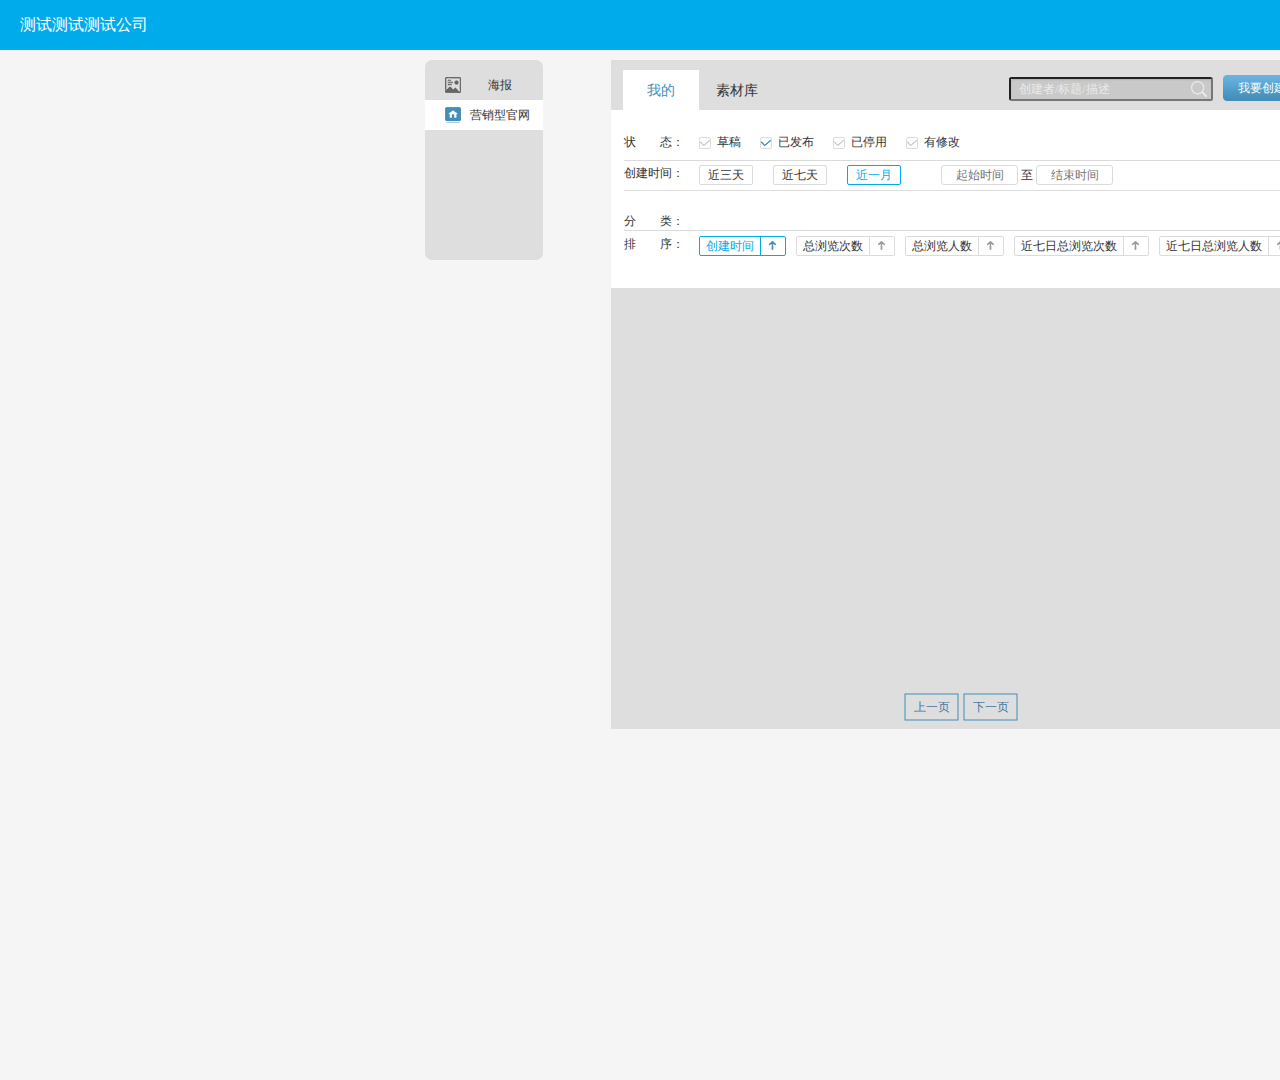
<file: sk/index.html>
<!DOCTYPE html>
<html>
<head>
<meta charset="utf-8" />
<meta name="keywords" content="" />
<meta name="description" content="" />
<meta name="viewport" content="width=1000">
<title>首页</title>
<link href="css/ji.css" rel="stylesheet" type="text/css" />
<script type="text/javascript" src="js/jquery-2.1.4.min.js"></script>
<script type="text/javascript" src="js/base.js"></script>
<script src="http://cdn.hcharts.cn/highstock/highstock.js"></script>
<script type="text/javascript" src="js/ajax.js"></script>
<script type="text/javascript" src="js/laydate.js"></script>
<script type="text/javascript" src="js/index.js"></script>
</head>
<body class="j_bg">
    <div class="j_head clearfix">
        <div class="j_name">
            <p>测试测试测试公司</p>
        </div>
        <div class="j_signin">
            <p>叶总</p>
            <div class="j_signin_block">
                <p>注销</p>
            </div>
        </div>
    </div>
    <div class="j_box">
        <div class="j_con clearfix">
            <div class="j_con_btn">
                <ul>
                    <li><a href="#">海报</a></li>
                    <li class="current"><a href="#">营销型官网</a></li>
                </ul>
            </div>
            <div class="j_con_main">
                <div class="j_con_main_head clearfix">
                    <div class="j_con_main_head_btn clearfix">
                        <ul class="clearfix">
                            <li class="current"><a href="#">我的</a></li>
                            <li><a href="#">素材库</a></li>
                        </ul>
                    </div>
                    <div class="j_con_main_head_search clearfix">
                        <div class="j_con_main_head_search_input">
                            <input type="search" placeholder="创建者/标题/描述">
                            <img src="images/ji_serch.png" alt="" class="searchBtn">
                        </div>
                        <div class="j_con_main_head_open">
                            <p>我要创建</p>
                        </div>
                    </div>
                </div>
                <div class="j_con_main_con">
                    <div class="j_con_main_con_condition">
                        <div class="j_con_main_con_condition_status clearfix">
                            <div class="j_con_main_con_condition_title">
                                <p>状<span>状态</span>态：</p>
                            </div>
                            <div class="j_con_main_con_condition_statusVal listClick">
                                <ul class="clearfix">
                                    <li type="0">草稿</li>
                                    <li class="current" type="1">已发布</li>
                                    <li type="2">已停用</li>
                                    <li type="3">有修改</li>
                                </ul>
                            </div>
                        </div>
                        <div class="j_con_main_con_condition_data clearfix">
                            <div class="j_con_main_con_condition_title">
                                <p>创建时间：</p>
                            </div>
                            <div class="j_con_main_con_condition_dataVal hover listClick">
                                <ul class="clearfix">
                                    <li type="3"><p>近三天</p></li>
                                    <li type="7"><p>近七天</p></li>
                                    <li type="30" class="current"><p>近一月</p></li>
                                </ul>
                                <div class="starDate">
                                    <input type="text" placeholder="起始时间" id="startDate">
                                </div>
                                <div class="ovDate">
                                    <input type="text" placeholder="结束时间" id="endDate">
                                </div>
                                <p class="text">至</p>
                            </div>
                        </div>
                        <div class="j_con_main_con_condition_sort clearfix">
                            <div class="j_con_main_con_condition_title mar">
                                <p>分<span>分类</span>类：</p>
                            </div>
                            <div class="j_con_main_con_condition_sortVal hover listClick">
                                <ul class="clearfix">
                                    
                                </ul>
                            </div>
                        </div>
                        <div class="j_con_main_con_condition_px clearfix">
                            <div class="j_con_main_con_condition_title">
                                <p>排<span>状态</span>序：</p>
                            </div>
                            <div class="j_con_main_con_condition_pxVal listClick">
                                <ul class="clearfix">
                                    <li class="clearfix current less" type='2'><p>创建时间</p><span></span></li>
                                    <li class="clearfix add" type='3'><p>总浏览次数</p><span></span></li>
                                    <li class="clearfix add" type='5'><p>总浏览人数</p><span></span></li>
                                    <li class="clearfix add" type='7'><p>近七日总浏览次数</p><span></span></li>
                                    <li class="clearfix add" type='9'><p>近七日总浏览人数</p><span></span></li>
                                </ul>
                            </div>
                        </div>
                    </div>
                    <div class="j_con_main_con_data">
                        <ul class="clearfix">
                            
                        </ul>
                    </div>
                    <div class="PageNo" style="margin-top:111px;background-color:transparent">
                        <ul class="clearfix">
                            <li class="pre">上一页</li>
                            <li class="next">下一页</li>
                        </ul>
                    </div>
                </div>
            </div>
        </div>
    </div>
    <div class="ji_dataBg">
        
    </div>
    <div class="ji_dataShow">
        <div class="ji_dataShow_title">
            <p>数据统计</p>
        </div>
        <div class="ji_dataShow_btn">
            <ul class="clearfix">
                <li class="current">实时统计</li>
                <li>流量统计</li>
            </ul>
        </div>
        <div class="ji_dataShowBox" style="display: block;">
            <div class="ji_dataShow_Tcon" id="container">
            
            </div>
            <div class="ji_dataShow_Bcon">
                
            </div>
        </div>
        <div class="ji_dataShowBox">
            <div class="ji_dataShow_Tcon">
                 流量统计
            </div>
            <div class="ji_dataShow_Bcon">
                
            </div>
        </div>
        <img src="images/ji_close.png" alt="" class="ji_close">
    </div>
    <div class="ajaxTip">
        保存成功
    </div>
    <div class="ajaxImg">
        <img src="images/loading.gif" alt="" width="40" height="40">
    </div>
    <script>
        $(function(){
            indexCreate();
            //行业标签
            indexIndustry(function(data){
                $.each(data.resultData,function(){
                    $('.j_con_main_con_condition_sortVal ul').append("<li type='"+this.id+"'>"+this.typeName+"</li>")
                })
                $('.j_con_main_con_condition_sortVal ul li').eq(0).addClass('current');
            });
            
            laydate({
                istime:true,
                elem: '#startDate',
                choose:function(data){
                    $('#startDate').attr("date",data);
                },
                istoday:false,
            });
            laydate({
                istime:true,
                elem: '#endDate',
                choose:function(data){
                    $('#endDate').attr("date",data);
                },
                istoday:false,
            });
            
            
            //站点列表切换
            function loadSiteList(){
                $(document).on('click','.listClick ul li',function(){
                    var status=$('.j_con_main_con_condition_statusVal ul li.current').attr('type');
                    var day=$('.j_con_main_con_condition_dataVal ul li.current').attr('type');
                    var type=$('.j_con_main_con_condition_sortVal ul li.current').attr('type');
                    if($(this).parents().hasClass('j_con_main_con_condition_pxVal')){
                        if($(this).hasClass('add')){
                            var val=Number($(this).attr('type'))+1;
                            $(this).attr('type',val).removeClass('add').addClass('less');
                            $(this).find('span').css({
                                transform:'rotate(360deg)'
                            });
                        }else if($(this).hasClass('less')){
                            var val=Number($(this).attr('type'))-1;
                            $(this).attr('type',val).removeClass('less').addClass('add');
                            $(this).find('span').css({
                                transform:'rotate(180deg)'
                            });
                        }
                    }
                    var ind=$('.j_con_main_con_condition_pxVal ul li.current').attr('type');
                    indexSetList('44',status,day,type,ind);
                    ajaxPage({id:'44',
                    status:status,
                    day:day,
                    typeId:type,
                    ind:ind,
                    pageNo:"0",
                    pageSize:"3",},"/wangjian/api/web/webList",indexWebPage);
                })
                
            }
            indexSetList('44','1','30','a','2');
            loadSiteList();
            indexSiteEdit();
            ajaxPage({id:'44',
            status:'1',
            day:'30',
            typeId:'a',
            ind:'2',
            pageNo:"0",
            pageSize:"3",},"/wangjian/api/web/webList",indexWebPage);
            indexWebCopy();
            indexWebDel();
            indexPreview();
            indexSerach();
        });
    </script>
</body>
</html>
</file>
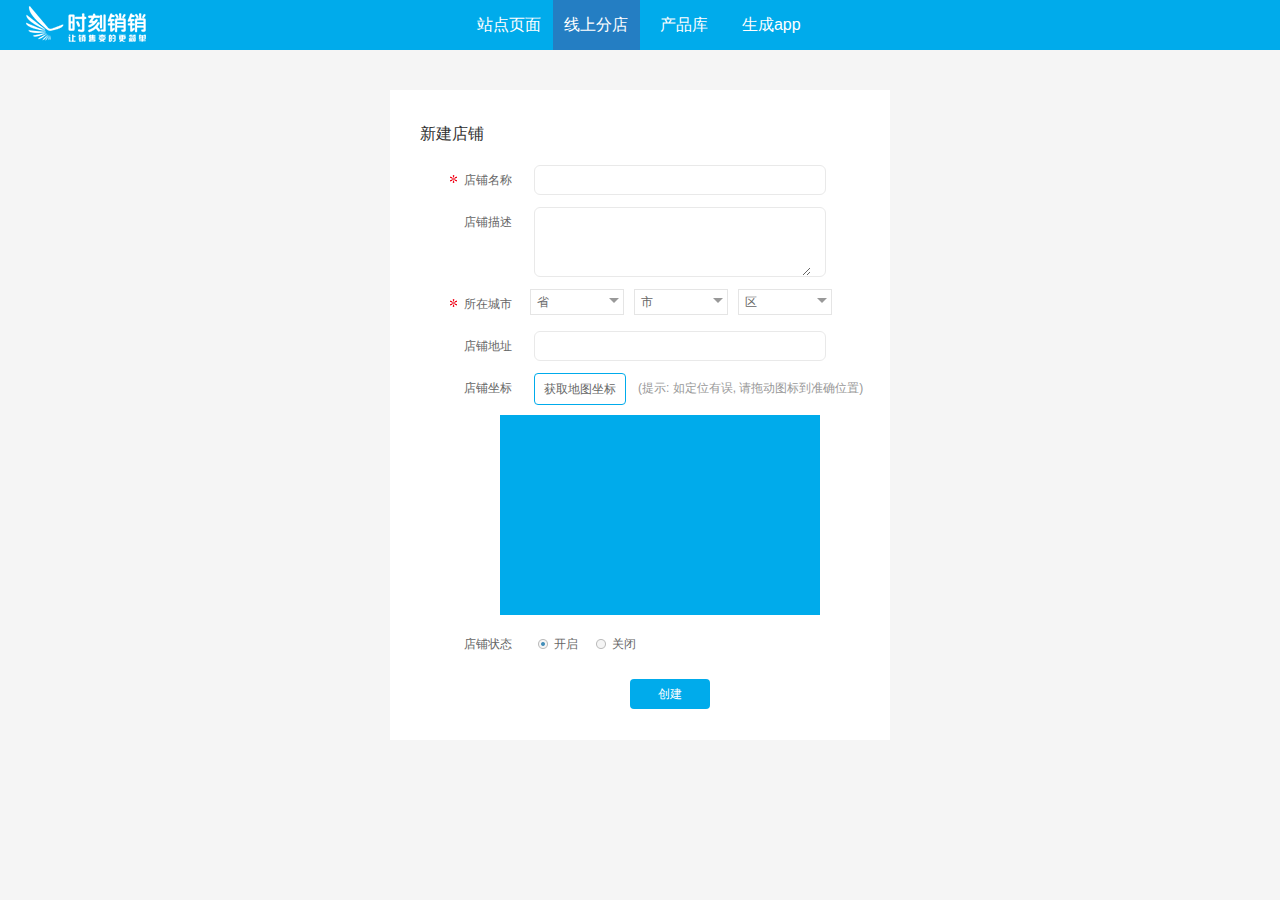
<file: src/ghtml/createStore.html>
<!DOCTYPE html>
<html>
  <head>
    <meta charset="utf-8">
    <title>创建店铺</title>
    <link rel="stylesheet" href="../gcss/style.css">
    <link rel="stylesheet" href="../gcss/base.css">
    <script type="text/javascript" src="../gjs/jquery.min.js"></script>
    <script type="text/javascript" src="http://api.map.baidu.com/api?v=2.0&ak=7GAxnzcDaWjbiLx19K3Hge1OKBuK5alo"></script>
  </head>
  <body>
        <div id="createStore">
              <div class="homePage_header">
                    <div class="homePage_logo">

                    </div>
                    <div class="contentWrap">
                          <ul class="clearfix homePage_header_list">
                              <li >站点页面</li>
                              <li class="header_tab_active">线上分店</li>
                              <li>产品库</li>
                              <li>生成app</li>
                          </ul>
                    </div>
                    <div class="createD">
                          创建店铺
                    </div>
              </div>
              <div class="createStore">
                    <div class="createStore_title">
                          新建店铺
                    </div>
                    <div class="createStore_content">
                          <div class="store_name clearfix">
                                <div class="createStore_leftText fl">
                                  <div class="createStore_import fl">

                                  </div>
                                  <div class="createStore_text fl">
                                      店铺名称
                                  </div>
                                </div>
                                <div class="createStore_inputText fl">
                                      <input type="text" name="name" placeholder="请输入不超过15个字" id="storeName">
                                </div>
                          </div>
                          <div class="store_info clearfix">
                                <div class="createStore_leftText fl">
                                  <div class="createStore_noimport fl">

                                  </div>
                                  <div class="createStore_text fl">
                                    店铺描述
                                  </div>
                                </div>
                                <div class="createStore_textarea fl">
                                      <textarea name="name" placeholder="请输入您的店铺描述" id="storeDesc"></textarea>
                                </div>
                          </div>
                          <div class="store_city clearfix">
                                <div class="createStore_leftText fl">
                                  <div class="createStore_import fl">

                                  </div>
                                  <div class="createStore_text fl">
                                      所在城市
                                  </div>
                                </div>
                                <div class="productG_content_threeWrap fl">
                                  <div class="productG_content_address fl" id="provinceCircle">
                                    <div class="productG_content_pro fl">
                                      省
                                    </div>
                                    <div class="circle fr">

                                    </div>
                                    <div class="city_select_box" id="provinceBox">
                                         
                                    </div>
                                  </div>
                                  <div class="productG_content_address  fl">
                                    <div class="productG_content_city fl">
                                      市
                                    </div>
                                    <div class="circle fr" id="cityCircle">

                                    </div>
                                    <div class="city_select_box" id="cityBox">

                                    </div>
                                  </div>
                                  <div class="productG_content_address  fl">
                                    <div class="productG_content_area fl">
                                      区
                                    </div>
                                    <div class="circle fr" id="areaCircle">

                                    </div>
                                    <div class="city_select_box" id="areaBox">

                                    </div>
                                  </div>

                                </div>
                          </div>
                          <div class="store_area clearfix">
                                <div class="createStore_leftText fl">
                                  <div class="createStore_noimport fl">

                                  </div>
                                  <div class="createStore_text fl" >
                                      店铺地址
                                  </div>
                                </div>
                                <div class="createStore_inputText fl">
                                      <input type="text" name="name" placeholder="请输入你的店铺地址" id="address">
                                </div>
                          </div>
                          <div class="store_map clearfix">
                                <div class="createStore_leftText fl">
                                  <div class="createStore_noimport fl">

                                  </div>
                                  <div class="createStore_text fl">
                                      店铺坐标
                                  </div>
                                </div>
                                <div class="createStore_btn fl">
                                      获取地图坐标
                                </div>
                                <div class="mapText_info fl">
                                      (提示: 如定位有误, 请拖动图标到准确位置)
                                </div>
                          </div>
                          <input type="hidden" name="" value="" id="jingdu">
                          <input type="hidden" name="" value="" id="weidu">
                          <div class="baidu_map" id="map">

                          </div>
                          <script type="text/javascript">
                            var map = new BMap.Map("map");
                            map.centerAndZoom(new BMap.Point(113.269973,23.125203),13);

                            //点击获取经纬度
                            map.addEventListener("click",function(e){

                              map.clearOverlays();
                              var json ={};
                              json.lng =e.point.lng ;
                              json.lat = e.point.lat;
                              var mk = new BMap.Marker(json);
//                               console.log(json);
                              // sessionStorage.setItem("map",JSON.stringify(json));
                              map.addOverlay(mk);
                              map.panTo(mk);
                            });
                              
                            //获取地址显示到地图
                            $(".createStore_btn").click(function(){
                                if($('#address').val()==""){
                                    alert('请输入详细地址')
                                }else{
                                    var city=$('.productG_content_city').text();
                                    var area=$('.productG_content_area').text();
                                    var det=$('#address').val();
                                    var address=city+area+det;
                                    //创建地址解析器
                                    var myGeo = new BMap.Geocoder();
                                    myGeo.getPoint(address, function(point){
                                        if (point) {
                                            console.log(point);
                                            $("#jingdu").val(point.lng);
                                            $("#weidu").val(point.lat);
                                            map.centerAndZoom(point, 16);
                                            map.addOverlay(new BMap.Marker(point));
                                        }else{
                                            alert("您选择地址没有解析到结果!");
                                        }
                                    });
                                }
                                
                            })
                          </script>
                          <div class="store_statue clearfix">
                            <div class="createStore_leftText fl">
                              <div class="createStore_noimport fl">

                              </div>
                              <div class="createStore_text fl">
                                  店铺状态
                              </div>
                            </div>
                            <div class="store_radio fl">
                                <div class="radio_open fl">
                                      <div class="radio_dot fl radio_dotActive" data="1">

                                      </div>
                                      <div class="radio_text fl">
                                          开启
                                      </div>
                                </div>
                                <div class="radio_open fl">
                                      <div class="radio_dot fl" data="2">

                                      </div>
                                      <div class="radio_text fl">
                                          关闭
                                      </div>
                                </div>
                            </div>
                          </div>

                          <div class="create_btn">
                              创建
                          </div>
                    </div>
              </div>
        </div>
  </body>
    <script type="text/javascript" src="../gjs/base.js">  </script>
    <script type="text/javascript" src="../gjs/app.js">  </script>

    <script type="text/javascript">
          $(function(){
             createStore();
          })
    </script>
</html>
</file>
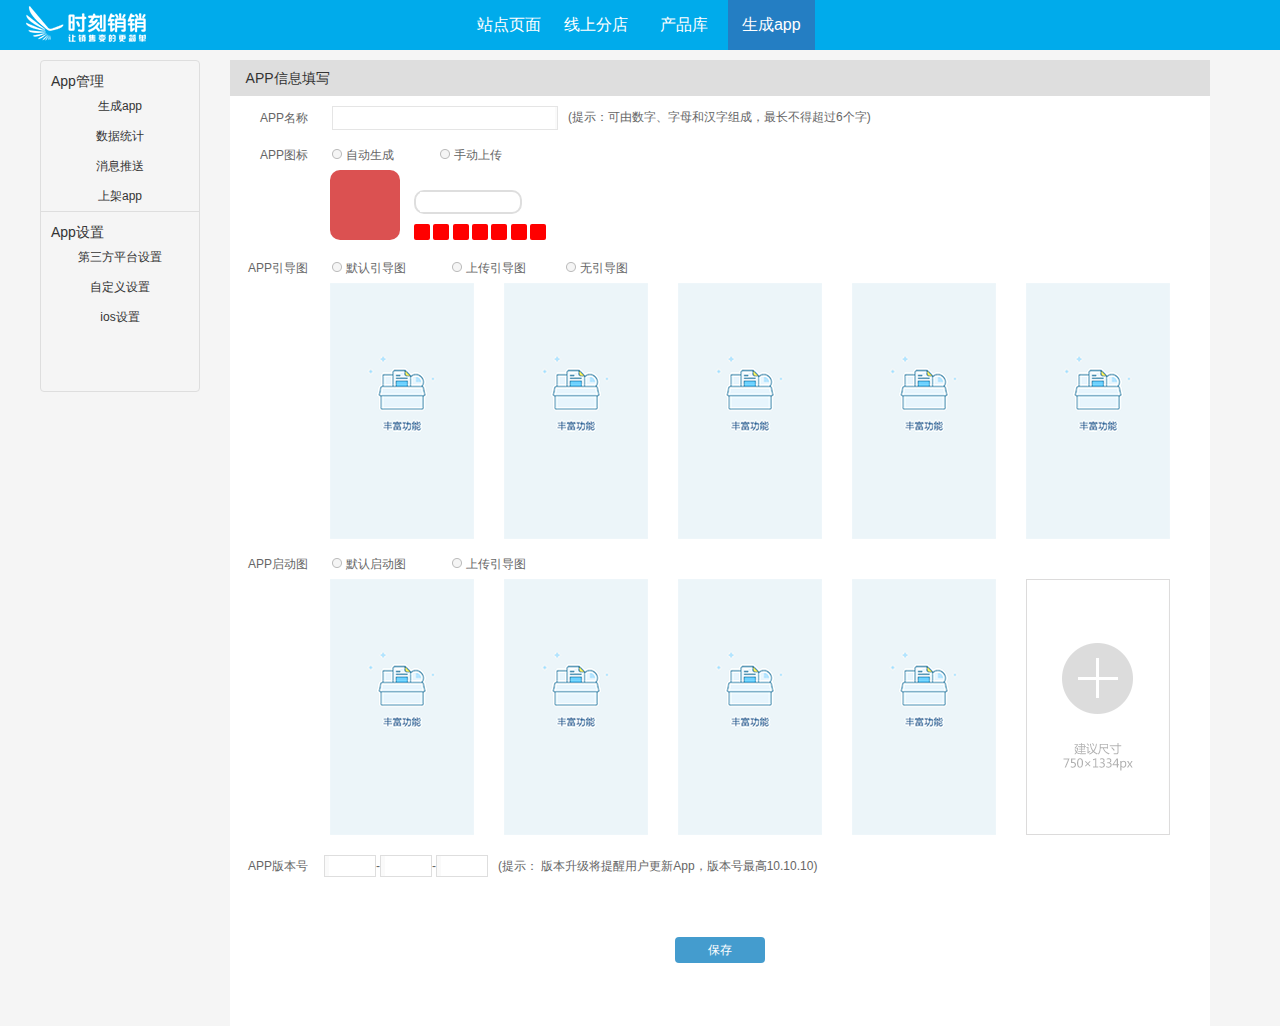
<file: src/ghtml/editApp.html>
<!DOCTYPE html>
<html>
  <head>
    <meta charset="utf-8">
    <title>生成App</title>
    <link rel="stylesheet" href="../gcss/style.css">
    <link rel="stylesheet" href="../gcss/base.css">
  </head>
  <body>
        <div id="createStore">
              <div class="homePage_header">
                    <div class="homePage_logo">

                    </div>
                    <div class="contentWrap">
                          <ul class="clearfix homePage_header_list">
                              <li >站点页面</li>
                              <li>线上分店</li>
                              <li>产品库</li>
                              <li class="header_tab_active">生成app</li>
                          </ul>
                    </div>
                    <div class="createD">
                          创建店铺
                    </div>
              </div>
              <div class="createApp_content clearfix">
                  <div class="createApp_content_aside fl">
                        <div class="createApp_content_aside_title">
                          App管理
                        </div>
                        <ul class="clearfix createApp_content_aside_list">
                          <li>生成app</li>
                          <li>数据统计</li>
                          <li>消息推送</li>
                          <li>上架app</li>
                        </ul>
                        <div class="createApp_content_aside_title">
                          App设置
                        </div>
                        <ul class="clearfix createApp_content_aside_list2">
                          <li>第三方平台设置</li>
                          <li>自定义设置</li>
                          <li>ios设置</li>
                        </ul>
                  </div>
                  <div class="createApp_content_right fl">
                      <div class="createApp_content_right_top">
                          &nbsp;&nbsp;&nbsp;&nbsp;APP信息填写
                      </div>
                      <section class="editApp_contentbot">
                          <div class="editApp_inputBox clearfix">
                              <div class="editApp_online fl">
                                  APP名称
                              </div>
                              <div class="editApp_inputname fl">
                                  <input type="text" name="namebtn" id="editApp_nametext">
                              </div>
                              <div class="fl editApp_inputname_info">
                                (提示：可由数字、字母和汉字组成，最长不得超过6个字)
                              </div>
                          </div>
                          <div class="editApp_colorBox clearfix" style="margin-top:10px;">
                             <section class="clearfix">
                               <div class="editApp_online fl" style="line-height:30px;margin-top:0px;">
                                   APP图标
                               </div>
                               <div class="productG_content_radio_box fl">
                                   <div class="productG_content_radio_left fl">
                                       <div class="productG_selectDot fl">

                                       </div>
                                       <div class="fl">
                                           自动生成
                                       </div>
                                   </div>
                                   <div class="productG_content_radio_right fl" style="margin-left:40px;">
                                     <div class="productG_selectDot fl">

                                     </div>
                                     <div class="fl">
                                         手动上传
                                     </div>
                                   </div>
                               </div>
                             </section>
                             <section class="clearfix" style="margin-left:100px">
                                  <div class="editApp_bigColor fl">

                                  </div>
                                  <div class="editApp_colorBox fl">
                                      <div class="editApp_colorBox_input">
                                          <input type="text" name="name" id="editApp_colorBox_input" placeholder="请输入字符">
                                      </div>
                                      <ul class="clearfix" id="editApp_colorBox_list">
                                        <li></li>
                                        <li></li>
                                        <li></li>
                                        <li></li>
                                        <li></li>
                                        <li></li>
                                        <li></li>
                                      </ul>
                                  </div>
                             </section>
                          </div>
                          <div class="editapp_qidong">
                            <div class=" clearfix" style="margin-top:10px;">
                              <div class="editApp_online fl" style="line-height:30px;margin-top:0px;">
                                  APP引导图
                              </div>
                              <div class="productG_content_radio_box fl">
                                  <div class="productG_content_radio_left fl">
                                      <div class="productG_selectDot fl">

                                      </div>
                                      <div class="fl">
                                          默认引导图
                                      </div>
                                  </div>
                                  <div class="productG_content_radio_right fl" style="margin-left:40px;">
                                    <div class="productG_selectDot fl">

                                    </div>
                                    <div class="fl">
                                        上传引导图
                                    </div>
                                  </div>
                                  <div class="productG_content_radio_right fl" style="margin-left:40px;">
                                    <div class="productG_selectDot fl">

                                    </div>
                                    <div class="fl">
                                        无引导图
                                    </div>
                                  </div>
                              </div>
                            </div>
                            <section class="clearfix" style="margin-left:100px">
                                <ul class="clearfix" id="editapp_yindao">
                                  <li>
                                      <img src="../images/yindao.png" alt="" />
                                  </li>
                                  <li>
                                      <img src="../images/yindao.png" alt="" />
                                  </li>
                                  <li>
                                      <img src="../images/yindao.png" alt="" />
                                  </li>
                                  <li>
                                      <img src="../images/yindao.png" alt="" />
                                  </li>
                                  <li>
                                      <img src="../images/yindao.png" alt="" />
                                  </li>
                                </ul>
                            </section>
                          </div>
                          <div class="editapp_qidong">
                            <div class=" clearfix" style="margin-top:10px;">
                              <div class="editApp_online fl" style="line-height:30px;margin-top:0px;">
                                  APP启动图
                              </div>
                              <div class="productG_content_radio_box fl">
                                  <div class="productG_content_radio_left fl">
                                      <div class="productG_selectDot fl">

                                      </div>
                                      <div class="fl">
                                          默认启动图
                                      </div>
                                  </div>
                                  <div class="productG_content_radio_right fl" style="margin-left:40px;">
                                    <div class="productG_selectDot fl">

                                    </div>
                                    <div class="fl">
                                        上传引导图
                                    </div>
                                  </div>
                              </div>
                            </div>
                            <section class="clearfix" style="margin-left:100px">
                                <ul class="clearfix" id="editapp_yindao">
                                  <li>
                                      <img src="../images/yindao.png" alt="" />
                                  </li>
                                  <li>
                                      <img src="../images/yindao.png" alt="" />
                                  </li>
                                  <li>
                                      <img src="../images/yindao.png" alt="" />
                                  </li>
                                  <li>
                                      <img src="../images/yindao.png" alt="" />
                                  </li>
                                  <li>
                                      <img src="../images/addka.png" alt="" />
                                  </li>
                                </ul>
                            </section>
                          </div>
                          <div class="editapp_version clearfix" style="margin-top:20px;">
                            <div class="editApp_online fl" style="margin-top:0px;">
                                APP版本号
                            </div>
                            <div class="editApp_version_input fl">
                                <div class="fl version_input_wrap" >
                                    <input type="text" name="name"  id="version_input1">
                                </div>
                                <div class="fl">
                                  -
                                </div>
                                <div class="fl version_input_wrap">
                                    <input type="text" name="name"  id="version_input2">
                                </div>
                                <div class="fl">
                                  -
                                </div>
                                <div class="fl version_input_wrap">
                                    <input type="text" name="name"  id="version_input3">
                                </div>
                                <div class="fl editApp_inputname_info">
                                  (提示： 版本升级将提醒用户更新App，版本号最高10.10.10)
                                </div>
                            </div>
                          </div>
                          <div class="editApp_lastBtn">
                              保存
                          </div>
                      </section>
                  </div>
              </div>
        </div>
  </body>
    <script type="text/javascript" src="../gjs/jquery.min.js">  </script>
    <script type="text/javascript" src="../gjs/base.js">  </script>
    <script type="text/javascript" src="../gjs/app.js">  </script>

    <script type="text/javascript">
          $(function(){
            // homePage();
          })
    </script>
</html>
</file>
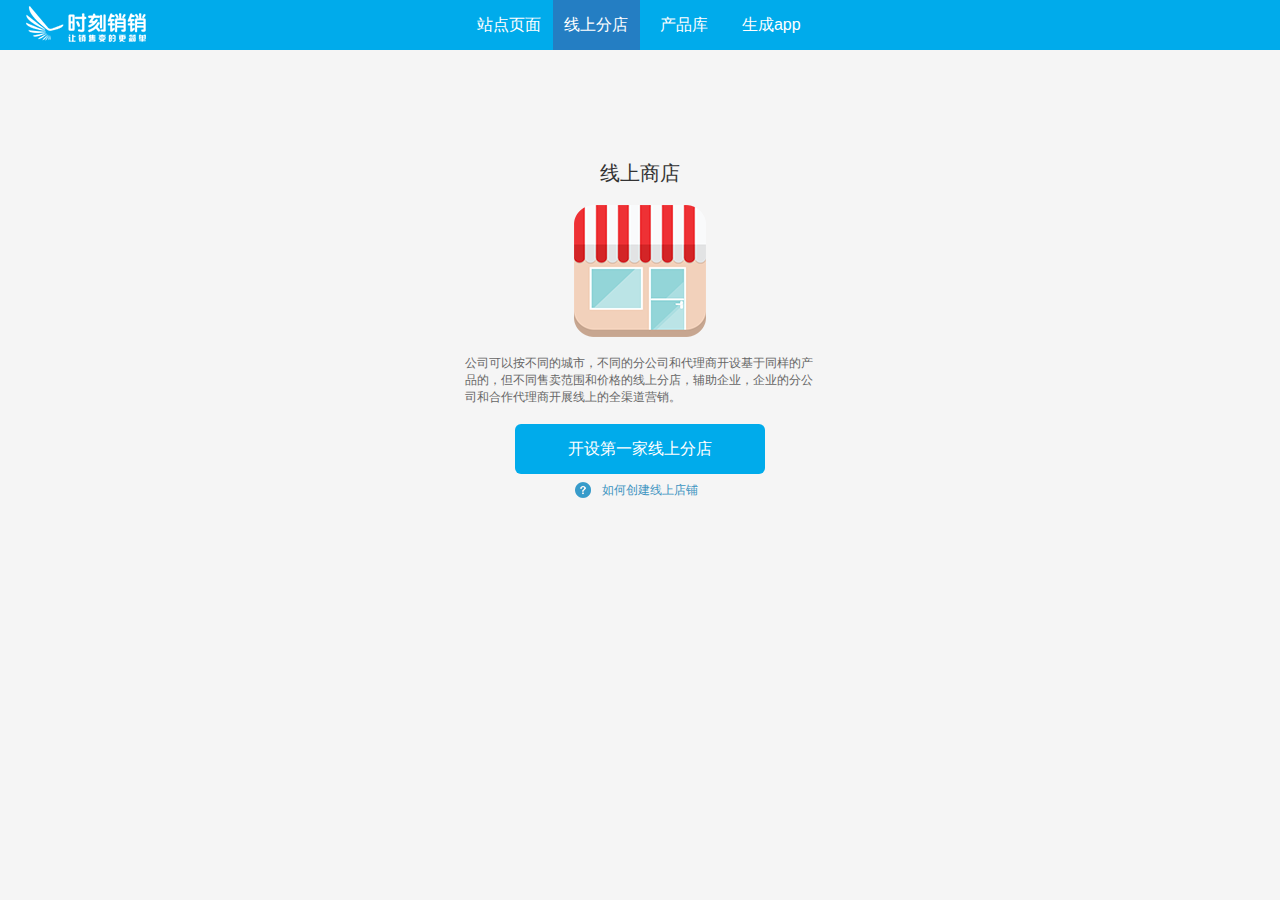
<file: src/ghtml/homePage.html>
<!DOCTYPE html>
<html>
  <head>
    <meta charset="utf-8">
    <title>线上分店</title>
    <link rel="stylesheet" href="../gcss/style.css">
    <link rel="stylesheet" href="../gcss/base.css">
  </head>
  <body>
        <div id="homePage">
              <div class="homePage_header">
                    <div class="homePage_logo">

                    </div>
                    <div class="contentWrap">
                          <ul class="clearfix homePage_header_list">
                              <li>站点页面</li>
                              <li class="header_tab_active">线上分店</li>
                              <li>产品库</li>
                              <li>生成app</li>
                          </ul>
                    </div>
                    <div class="createD">
                          <a href="createStore.html">创建店铺</a>
                    </div>
              </div>
              <div class="homePage_content">
                    <div class="contentWrap">
                          <div class="homePage_title">
                              线上商店
                          </div>
                          <div class="homePage_img">
                                <img src="../images/shopICON.png" alt="" />
                          </div>
                          <div class="homePage_longText">
                              公司可以按不同的城市，不同的分公司和代理商开设基于同样的产品的，但不同售卖范围和价格的线上分店，辅助企业，企业的分公司和合作代理商开展线上的全渠道营销。
                          </div>
                          <div class="homePage_openBtn">
                              <a href="createStore.html">开设第一家线上分店</a>
                          </div>
                          <div class="homePage_question clearfix">
                              <div class="fl homePage_question_logo">

                              </div>
                              <div class="fl homePage_question_text">
                                  如何创建线上店铺
                              </div>
                          </div>
                    </div>
              </div>
        </div>
  </body>
    <script type="text/javascript" src="../gjs/jquery.min.js">  </script>
    <script type="text/javascript" src="../gjs/base.js">  </script>
    <script type="text/javascript" src="../gjs/app.js">  </script>

    <script type="text/javascript">
          $(function(){
            // homePage();
          })
    </script>
</html>
</file>
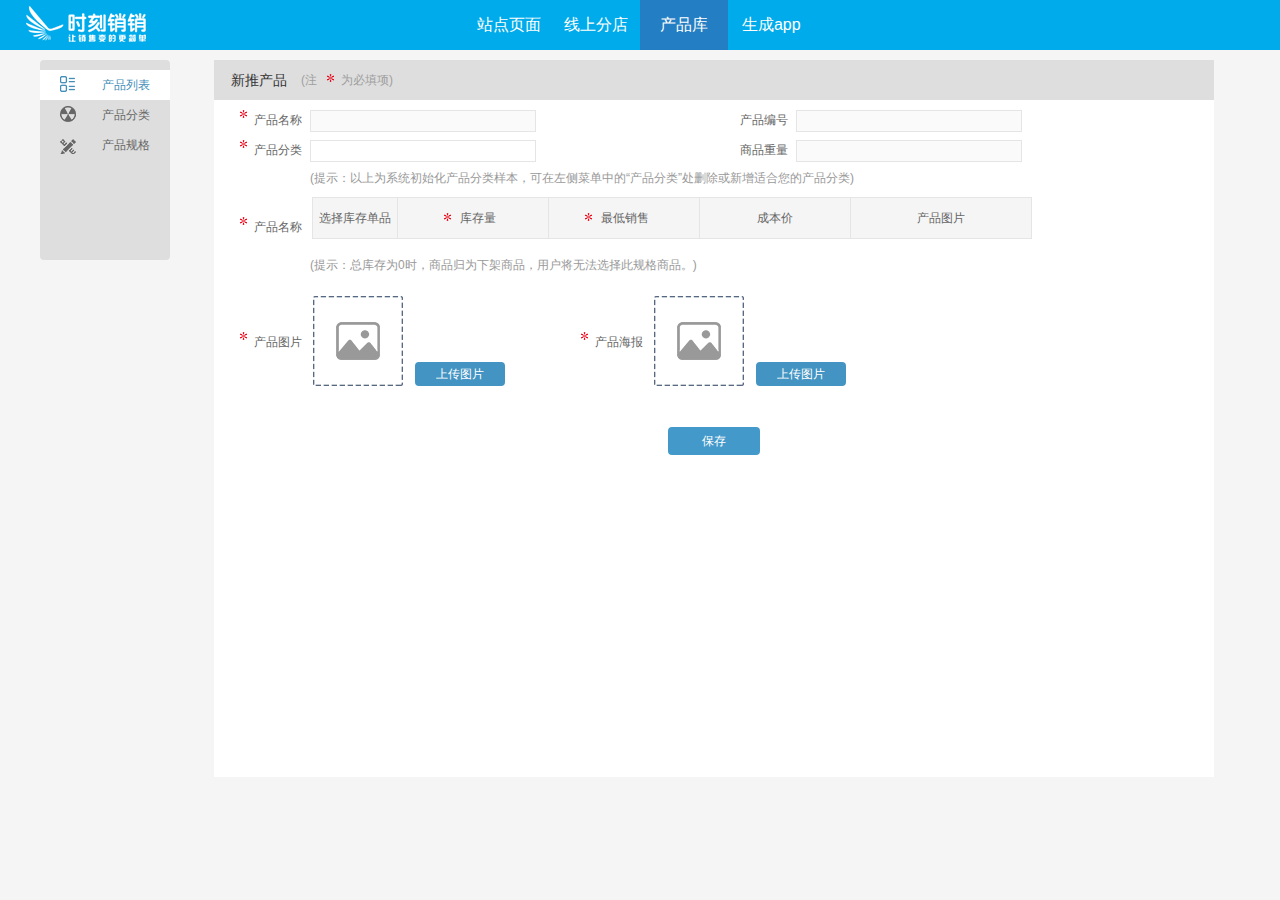
<file: src/ghtml/newProduct.html>
<!DOCTYPE html>
<html>
  <head>
    <meta charset="utf-8">
    <title>产品列表</title>
    <link rel="stylesheet" href="../gcss/style.css">
    <link rel="stylesheet" href="../gcss/base.css">

  </head>
  <body>
        <div id="productList" >
              <div class="homePage_header">
                    <div class="homePage_logo">

                    </div>
                    <div class="contentWrap">
                          <ul class="clearfix homePage_header_list">
                              <li >站点页面</li>
                              <li>线上分店</li>
                              <li class="header_tab_active">产品库</li>
                              <li>生成app</li>
                          </ul>
                    </div>
                    <div class="createD">
                          创建店铺
                    </div>
              </div>
              <div class="productList_content clearfix" style="width:1200px">
                    <div class="productList_content_aside fl">
                        <ul class="clearfix">
                            <li class="productClassfix_listActive">
                                <div class="productList_aside_logo productList_aside_logoActive fl">

                                </div>
                                <div class="productList_aside_info fl">
                                    产品列表
                                </div>
                            </li>
                            <li>
                                <div class="productList_aside_logo2 fl">

                                </div>
                                <div class="productList_aside_info fl">
                                    产品分类
                                </div>
                            </li>
                            <li onclick="toParams()">
                                <div class="productList_aside_logo3 fl">

                                </div>
                                <div class="productList_aside_info fl">
                                    产品规格
                                </div>
                            </li>
                        </ul>
                    </div>
                    <div class="productG_content fl" style="width:1000px;">
                        <div class="productG_content_top clearfix">
                              <p class="productG_content_topT fl">
                                  新推产品
                              </p>
                              <div class="productG_content_topI fl">
                                  <div class="fl">
                                    (注
                                  </div>
                                  <div class="createStore_import fl" style="height:10px;margin:14px 0 0 10px ; "></div>
                                  <div class="fl">
                                      为必填项)
                                  </div>
                              </div>
                        </div>
                        <div class="productG_content_bot" style="height:627px;">
                            <div class="productG_content_input_list">
                                <ul class="clearfix">
                                  <li>
                                    <div class="createStore_import fl" style="height:10px;margin-top:0px;">

                                    </div>
                                      <div class="productG_content_leftInput fl">
                                          产品名称
                                      </div>
                                      <div class="productG_content_rightText fl">
                                          <input type="text" name="name" id="productNameIn">
                                      </div>
                                  </li>
                                  <li>
                                      <div class="productG_content_leftInput fl">
                                          产品编号
                                      </div>
                                      <div class="productG_content_rightText fl">
                                          <input type="text" name="name" id="productNumIn">
                                      </div>
                                  </li>
                                  <li>
                                    <div class="createStore_import fl" style="height:10px;margin-top:0px;">

                                    </div>
                                      <div class="productG_content_leftInput fl">
                                          产品分类
                                      </div>
                                      <div class="productG_content_rightText fl" id="product_type_select">
                                          <div class="product_type_hasSelect">

                                          </div>
                                          <section class="product_type_box">
                                                <!-- <div class="product_type_box_list">
                                                  s
                                                </div>
                                                <div class="product_type_box_list">
                                                  s
                                                </div>
                                                <div class="product_type_box_list">
                                                  s
                                                </div> -->
                                          </section>
                                      </div>
                                  </li>
                                  <li>
                                      <div class="productG_content_leftInput fl">
                                          商品重量
                                      </div>
                                      <div class="productG_content_rightText fl">
                                          <input type="text" name="name" id="productKgIn">
                                      </div>
                                  </li>
                                </ul>
                            </div>
                            <div class="productG_content_table_info" style="margin-left:96px;">
                              (提示：以上为系统初始化产品分类样本，可在左侧菜单中的“产品分类”处删除或新增适合您的产品分类)
                            </div>
                            <!-- <div class="productList_specBox">
                              <div class="productList_color clearfix">
                                <div class="productList_left_text fl">
                                  颜 &nbsp;&nbsp;&nbsp;&nbsp;色
                                </div>
                                <div class="productList_color_box fl">
                                  <ul class="clearfix">
                                    <li>
                                        <div class="productG_table1_select fl" >

                                        </div>
                                        <div class="fl">
                                          红色
                                        </div>
                                    </li>
                                    <li>
                                        <div class="productG_table1_select fl" >

                                        </div>
                                        <div class="fl">
                                          红色
                                        </div>
                                    </li>
                                    <li>
                                        <div class="productG_table1_select fl" >

                                        </div>
                                        <div class="fl">
                                          红色
                                        </div>
                                    </li>
                                    <li>
                                        <div class="productG_table1_select fl" >

                                        </div>
                                        <div class="fl">
                                          红色
                                        </div>
                                    </li>
                                    <li>
                                        <div class="productG_table1_select fl" >

                                        </div>
                                        <div class="fl">
                                          红色
                                        </div>
                                    </li>
                                    <li>
                                        <div class="productG_table1_select fl" >

                                        </div>
                                        <div class="fl">
                                          红色
                                        </div>
                                    </li>
                                    <li>
                                        <div class="productG_table1_select fl" >

                                        </div>
                                        <div class="fl">
                                          红色
                                        </div>
                                    </li>
                                    <li>
                                        <div class="productG_table1_select fl" >

                                        </div>
                                        <div class="fl">
                                          红色
                                        </div>
                                    </li>
                                    <li>
                                        <div class="productG_table1_select fl" >

                                        </div>
                                        <div class="fl">
                                          红色
                                        </div>
                                    </li>
                                    <li>
                                        <div class="productG_table1_select fl" >

                                        </div>
                                        <div class="fl">
                                          红色
                                        </div>
                                    </li>
                                    <li>
                                        <div class="productG_table1_select fl" >

                                        </div>
                                        <div class="fl">
                                          红色
                                        </div>
                                    </li>
                                    <li>
                                        <div class="productG_table1_select fl" >

                                        </div>
                                        <div class="fl">
                                          红色
                                        </div>
                                    </li>

                                  </ul>
                                </div>
                              </div>
                              <div class="productG_content_table_info" style="margin-left:96px;">
                                (提示：以上是系统初始化的规格样本，可以在左侧菜单中的“产品规格”处删除新增适合您产品的规格)
                              </div>
                            </div> -->

                            <!-- 表格 -->
                            <div class="productL_content_table clearfix">
                              <div class="productL_content_Left fl">
                                <div class="createStore_import fl" style="height:10px;margin-top:20px;">

                                </div>
                                  <div class="productG_content_leftInput fl">
                                      产品名称
                                  </div>
                              </div>
                              <div class="productG_content_table fl" style="margin-left:10px; width:auto;">
                                       <ul class="clearfix productG_content_ul1" id="productList_id">
                                            <li class="productL_content_table1 fl">选择库存单品</li>
                                            <!-- <li class="productL_content_table1 fl">颜色</li>
                                            <li class="productL_content_table1 fl">尺码</li> -->
                                            <li class="productL_content_table2 fl" id="productL_content_table2">
                                              <div class="createStore_import fl"style="margin-left:46px;">

                                              </div>
                                                <div class="fl" style="margin-left:2px;">
                                                  库存量
                                                </div>

                                            </li >
                                            <li class="productL_content_table2  fl">
                                                <div class="createStore_import fl"style="margin-left:36px;">

                                                </div>
                                                <div class="fl"style="margin-left:2px;">
                                                  最低销售
                                                </div>

                                            </li>
                                            <li class="productL_content_table2  fl">
                                              <div  style="text-align:center;">
                                                成本价
                                              </div>
                                            </li>
                                            <li class="productL_content_table3 fl">
                                              <div  style="text-align:center;">
                                                产品图片
                                              </div>
                                            </li>
                                        </ul>
                                        <div class="productList_box">

                                        </div>

                              </div>
                            </div>

                            <div class="productG_content_table_info" style="margin-left:96px;">
                              (提示：总库存为0时，商品归为下架商品，用户将无法选择此规格商品。)
                            </div>
                            <div class="clearfix" style="margin-top:20px;">
                              <div class="productL_content_Left fl" style="margin-top:18px;">
                                <div class="createStore_import fl" style="height:10px;margin-top:20px;">

                                </div>
                                  <div class="productG_content_leftInput fl">
                                      产品图片
                                  </div>
                              </div>
                              <div class="productL_content_upload_box fl" >
                                <div class="productL_content_upload fl" id="productL_img_upload">

                                </div>
                                <div class="productL_content_upload_btn fl">
                                  <input type="file" accept="image/*;capture=camera" id="fileImg" name="file" onchange=imgAjax("fileImg")>
                                    <p>
                                      上传图片
                                    </p>
                                </div>
                              </div>
                              <div class="productL_content_Left fl" style="margin-top:18px; margin-left:50px;">
                                <div class="createStore_import fl" style="height:10px;margin-top:20px;">

                                </div>
                                  <div class="productG_content_leftInput fl">
                                      产品海报
                                  </div>
                              </div>
                              <div class="productL_content_upload_box fl">
                                  <div class="productL_content_upload fl" id="productL_banner_upload">

                                  </div>
                                  <div class="productL_content_upload_btn fl">
                                      <input type="file" accept="image/*;capture=camera" id="file" name="file" onchange=bannerAjax("file")>
                                      <p>
                                        上传图片
                                      </p>
                                  </div>
                              </div>
                            </div>

                            <div class="productG_content_saveBtn" style="margin: 40px auto;">
                              保存
                            </div>
                        </div>
                    </div>
              </div>

        </div>
  </body>
    <script type="text/javascript" src="../gjs/jquery.min.js">  </script>
    <script type="text/javascript" src="../gjs/exif.js">  </script>
    <script type="text/javascript" src="../gjs/ajaxfileupload.js">  </script>
    <script type="text/javascript" src="../gjs/base.js">  </script>
    <script type="text/javascript" src="../gjs/app.js">  </script>

    <script type="text/javascript">
          $(function(){
            newProduct();
          })

        function tableAjaxImg(param){
          // drawTempPhoto($("#productL_img_upload")
          var fileName = $("#"+param).val().substring($("#"+param).val().lastIndexOf("\\")+1);
          var fileType=fileName.substring(fileName.lastIndexOf(".")+1);
          if(fileType!="jpg"&&fileType!="png"&&fileType!="gif"&&fileType!="jpeg"&&fileType!="JPEG"&&fileType!="JPG"){
            alertOnline("请上传图片jpg、jpeg、png、gif文件");
            return;
          }
          $.ajaxFileUpload({
               url : ""+url+"wangjian/api/productType/pictureUpload",//服务器地址
               secureuri: false,
               data:{pictureType:1},
               fileElementId:param,
               type:'post',
               success : function(data){
                 //try语句块
                 var oText =   $(data).find("pre").text();
                 var newJson = JSON.parse(oText);
                 var {resultCode,resultData} =newJson;
                 if(resultCode==0){
                   //图片id 图片分类 图片路径
                   var {id,type,picUrl}= resultData;
                   var _div=$("#"+param).parent("div").siblings('.prodect_list_imgS');
                   _div.show();

                   $("#"+param).parent().attr("url",picUrl);

                   $("#"+param).parent().attr("productPictureId",id);

                  //  console.log($("#"+param).parent().attr("url"));
                  //  console.log($("#"+param).parent());

                 }
               },error : function(e){ // 相当于java中catch语句块的用法
                   alert(JSON.stringify(e));
               }

           });
        }
          //上传产品图片
        function imgAjax(param){
            // drawTempPhoto($("#productL_img_upload")
            var fileName = $("#"+param).val().substring($("#"+param).val().lastIndexOf("\\")+1);
            var fileType=fileName.substring(fileName.lastIndexOf(".")+1);
            if(fileType!="jpg"&&fileType!="png"&&fileType!="gif"&&fileType!="jpeg"&&fileType!="JPEG"&&fileType!="JPG"){
              alertOnline("请上传图片jpg、jpeg、png、gif文件");
              return;
            }
            $.ajaxFileUpload({
                 url : ""+url+"wangjian/api/productType/pictureUpload",//服务器地址
                 secureuri: false,
                 data:{pictureType:1},
                 fileElementId:param,
                 type:'post',
                 success : function(data){ //try语句块
                   var oText =   $(data).find("pre").text();

                   var newJson = JSON.parse(oText);
                   var {resultCode,resultData} =newJson;
                   if(resultCode==0){
                     //图片id 图片分类 图片路径
                     var {id,type,picUrl}= resultData;
                     $("#productL_img_upload").append("<img src="+picUrl+">");
                     $("#productL_img_upload").attr("productPictureId",id);
                   }

                 },error : function(e){ // 相当于java中catch语句块的用法
                     alert("上传文件时出错，请联系管理员");
                 }
             });
           };

         //上传海报
         function bannerAjax(param){
            //  drawTempPhoto($("#productL_banner_upload"))
      
             var fileName = $("#"+param).val().substring($("#"+param).val().lastIndexOf("\\")+1);
             var fileType=fileName.substring(fileName.lastIndexOf(".")+1);
             if(fileType!="jpg"&&fileType!="png"&&fileType!="gif"&&fileType!="jpeg"&&fileType!="JPEG"&&fileType!="JPG"){
               alertOnline("请上传图片jpg、jpeg、png、gif文件");
               return;
             }
             var pictureType = '3';
             $.ajaxFileUpload({
                  url : ""+url+"wangjian/api/productType/pictureUpload",//服务器地址
                  data: { pictureType: pictureType},
                  secureuri: false,
                  fileElementId:param,
                  type:'POST',
                  success : function(data){ //try语句块
                  var oText =   $(data).find("pre").text();

                  var newJson = JSON.parse(oText);
                  var {resultCode,resultData} =newJson;
                  if(resultCode==0){
                    //图片id 图片分类 图片路径
                    var {id,type,picUrl}= resultData;
                    $("#productL_banner_upload").append("<img src="+picUrl+">");
                    $("#productL_banner_upload").attr("billId",id);
                  }


                  },error : function(e){ // 相当于java中catch语句块的用法
                      alert("上传文件时出错，请联系管理员");
                  }
              });

            };


            function toParams(){
              window.location.href="productSpec.html";
            }
    </script>
</html>
</file>
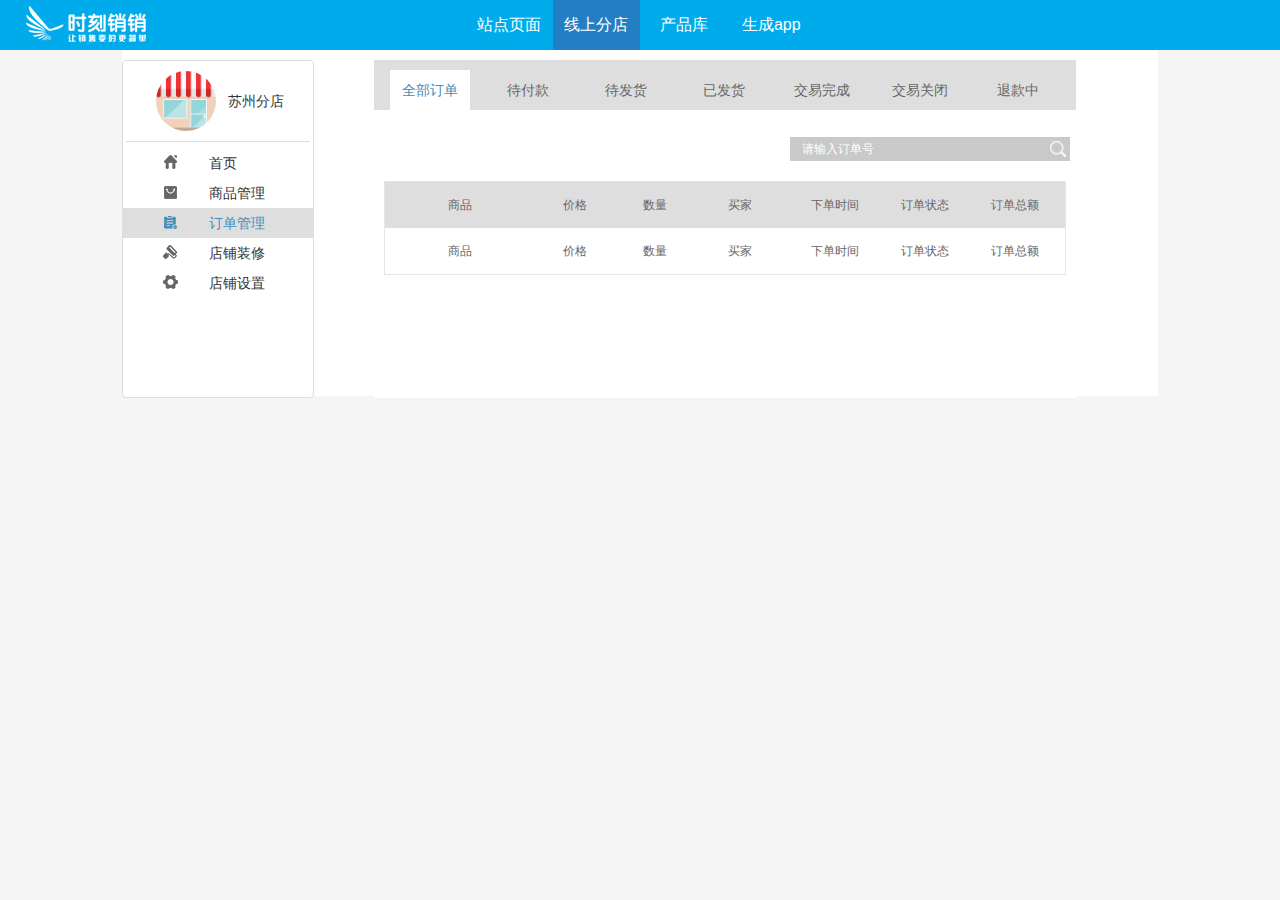
<file: src/ghtml/orderMan.html>
<!DOCTYPE html>
<html>
  <head>
    <meta charset="utf-8">
    <title>店铺首页</title>
    <link rel="stylesheet" href="../gcss/style.css">
    <link rel="stylesheet" href="../gcss/base.css">
    <style media="screen" id="abc">
      .background{
        width: 100%;
      }
      .css{
        width: 20%;
      }
    </style>
  </head>
  <body>
        <div id="storeHome">
              <div class="homePage_header">
                    <div class="homePage_logo">

                    </div>
                    <div class="contentWrap">
                          <ul class="clearfix homePage_header_list">
                              <li >站点页面</li>
                              <li class="header_tab_active">线上分店</li>
                              <li>产品库</li>
                              <li>生成app</li>
                          </ul>
                    </div>
                    <div class="createD">
                          创建店铺
                    </div>
                    <div class="createL">
                          创建店铺列表
                    </div>
              </div>
              <div class="storeHome_content  clearfix">
                <section class="storeHome_aside fl">
                  <div class="storeHome_aside_wrap">
                    <div class="storeHome_aside_title">
                        <div class="storeHome_aside_img fl">
                            <img src="../images/shopICON.png"  />
                        </div>
                        <div class="storeHome_aside_text fl">
                            苏州分店
                        </div>
                    </div>
                    <div class="storeHome_aside_list">
                          <ul class="clearfix">
                            <li >
                                <div class="storeHome_aside_list_logo1  fl">

                                </div>
                                <div class="storeHome_aside_list_Text fl">
                                    首页
                                </div>
                            </li>
                            <li>
                              <div class="storeHome_aside_list_logo2 fl">

                              </div>
                              <div class="storeHome_aside_list_Text fl">
                                  商品管理
                              </div>
                            </li>
                            <li class="storeHome_aside_listActive">
                              <div class="storeHome_aside_list_logo3 storeHome_aside_list_logo3_active fl">

                              </div>
                              <div class="storeHome_aside_list_Text fl">
                                  订单管理
                              </div>
                            </li>
                            <li>
                              <div class="storeHome_aside_list_logo4 fl">

                              </div>
                              <div class="storeHome_aside_list_Text fl">
                                  店铺装修
                              </div>
                            </li>
                            <li>
                              <div class="storeHome_aside_list_logo5 fl">

                              </div>
                              <div class="storeHome_aside_list_Text fl">
                                  店铺设置
                              </div>
                            </li>
                          </ul>
                    </div>

                  </div>
                </section>
                <div class="storeHome_aside_box fl">
                  <div class="storeHome_aside_box_top" style="height:50px;">
                        <div class="storeHome_aside_box_nav">
                              <ul class="clearfix" id="storeRedecorated_list">
                                <li class="liActive_fff">
                                    <p>
                                      全部订单
                                    </p>
                                </li>
                                <li >
                                    <p>
                                    待付款
                                    </p>
                                </li>
                                <li >
                                    <p>
                                    待发货
                                    </p>
                                </li>
                                <li >
                                    <p>
                                    已发货
                                    </p>
                                </li>
                                <li >
                                    <p>
                                    交易完成
                                    </p>
                                </li>
                                <li >
                                    <p>
                                    交易关闭
                                    </p>
                                </li>
                                <li >
                                    <p>
                                    退款中
                                    </p>
                                </li>
                              </ul>
                        </div>
                  </div>
                  <div class="storeRedecorated_bot clearfix">
                    <div class="clearfix">
                      <div class="productGL_search fr" style="width:270px;">
                          <input type="text" name="name" id="productGL_search" placeholder="请输入订单号">
                          <img src="../images/search.png" alt="" id="search_logo"/>
                      </div>
                    </div>
                    <section id="orderManList">
                      <div class="orderManList">
                          <ul class="clearfix">
                              <li style="width:150px;">商品</li>
                              <li style="width:80px;">价格</li>
                              <li style="width:80px;">数量</li>
                              <li style="width:90px">买家</li>
                              <li style="width:100px">下单时间</li>
                              <li style="width:80px">订单状态</li>
                              <li style="width:100px">订单总额</li>
                          </ul>
                      </div>
                      <div class="orderManListProduct">
                        <ul class="clearfix">
                            <li style="width:150px;">商品</li>
                            <li style="width:80px;">价格</li>
                            <li style="width:80px;">数量</li>
                            <li style="width:90px">买家</li>
                            <li style="width:100px">下单时间</li>
                            <li style="width:80px">订单状态</li>
                            <li style="width:100px">订单总额</li>
                        </ul>
                      </div>
                    </section>

                  </div>



                </div>
              </div>
        </div>
  </body>
    <script type="text/javascript" src="../gjs/jquery.min.js">  </script>
    <script type="text/javascript" src="../gjs/base.js">  </script>
    <script type="text/javascript" src="../gjs/app.js">  </script>

    <script type="text/javascript">
        $(function(){
          orderMan();

        })
    </script>
</html>
</file>
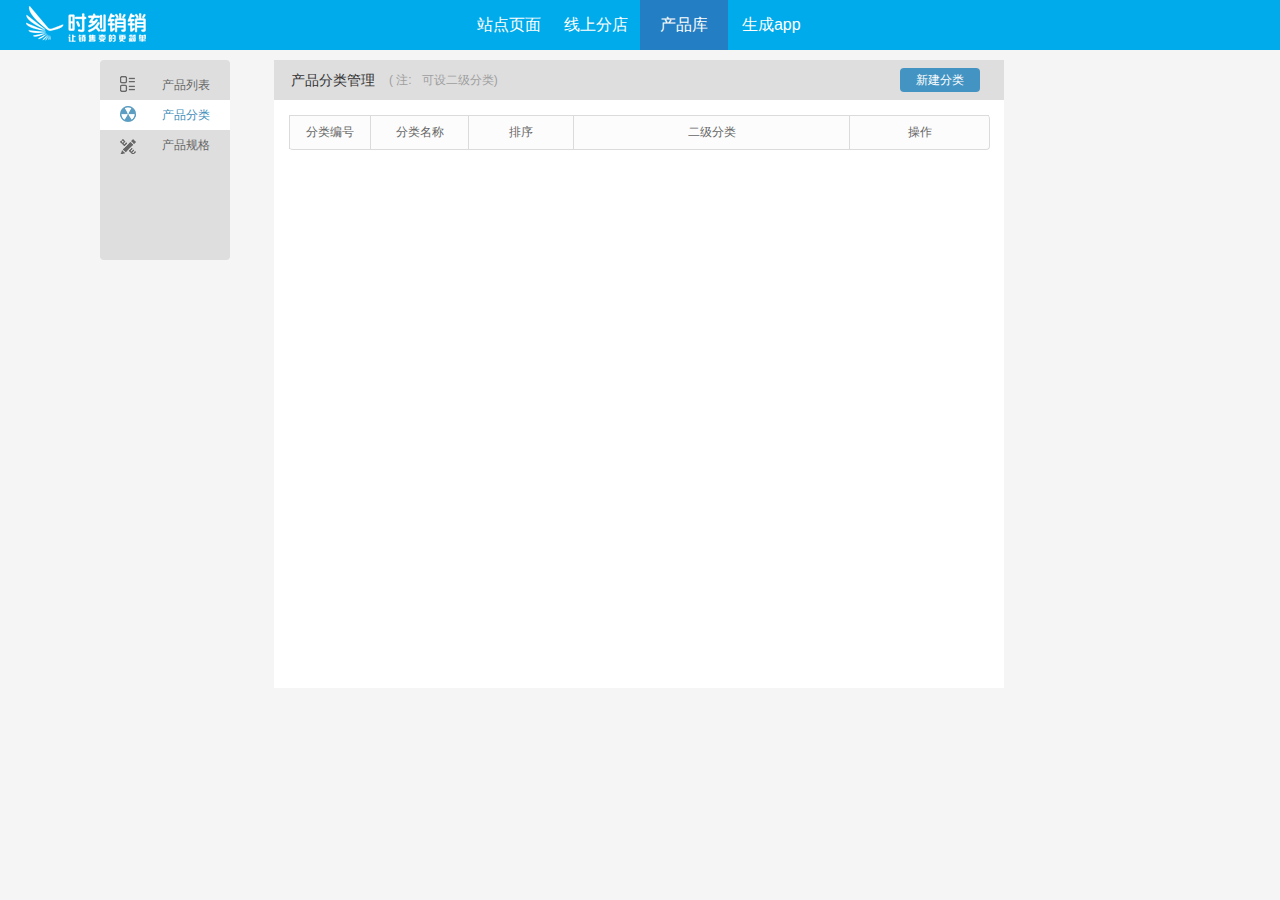
<file: src/ghtml/productClassfix.html>
<!DOCTYPE html>
<html>
  <head>
    <meta charset="utf-8">
    <title>产品分类</title>
    <link rel="stylesheet" href="../gcss/style.css">
    <link rel="stylesheet" href="../gcss/base.css">
    <style media="screen">
      .productG_content_ul1 li{
        min-height: 40px;
      }

      .j_con_main_con_nav{
        position: absolute;
        bottom: 13px;left: 50%;
        transform: translate(-50%, 0);
        line-height: 18px;
      }
      .j_con_main_con_nav ul li{
        float: left;
        margin-right: 8px;
        cursor: pointer;
      }
      .j_con_main_con_nav ul li.current{
        color: #00abeb;
      }
    </style>
  </head>

  <body>
        <div id="productList">
              <div class="homePage_header">
                    <div class="homePage_logo">

                    </div>
                    <div class="contentWrap">
                          <ul class="clearfix homePage_header_list">
                              <li >站点页面</li>
                              <li>线上分店</li>
                              <li class="header_tab_active">产品库</li>
                              <li>生成app</li>
                          </ul>
                    </div>
                    <div class="createD">
                          创建店铺
                    </div>
              </div>
              <div class="productList_content clearfix">
                    <div class="productList_content_aside fl">
                        <ul class="clearfix">
                            <li >
                                <div class="productList_aside_logo fl">

                                </div>
                                <div class="productList_aside_info fl">
                                    产品列表
                                </div>
                            </li>
                            <li class="productClassfix_listActive">
                                <div class="productList_aside_logo2 productList_aside_logo2Active fl">

                                </div>
                                <div class="productList_aside_info fl">
                                    产品分类
                                </div>
                            </li>
                            <li>
                                <div class="productList_aside_logo3 fl">

                                </div>
                                <div class="productList_aside_info fl">
                                    产品规格
                                </div>
                            </li>
                        </ul>
                    </div>
                    <div class="productG_content fl">
                        <div class="productG_content_top clearfix">
                              <p class="productG_content_topT fl">
                                  产品分类管理
                              </p>
                              <div class="productG_content_topI fl">
                                  <div class="fl">
                                    (&nbsp;注:&nbsp;&nbsp;&nbsp;可设二级分类)
                                  </div>

                              </div>
                              <div class="productClassfix_topBtnBox fr" style="margin-right:14px; position:relative;">
                                  <div class="productClassfix_btnN fl">
                                      新建分类
                                  </div>
                                  <div class="productClassfix_addAlert" style="display:none;">
                                      <div class="productClassfix_addAlert_top clearfix">
                                        <p class="fl">新建</p>
                                        <div class="fr" id="closeProductClassfix_addAlert" style="font-size:16px;cursor:pointer;">
                                          x
                                        </div>
                                      </div>
                                      <div class="productClassfix_addAlert_bot clearfix">
                                          <div class="productClassfix_addAlert_input fl">
                                                <input type="text" placeholder="请输入不超过十个字" id="pc_addAlert_input">
                                          </div>
                                          <div class="productClassfix_addAlert_btn fr" contenteditable="">
                                              确定
                                          </div>
                                      </div>
                                  </div>
                              </div>
                        </div>
                        <div class="productSort">
                            <div class="productSortBox">
                                <div class="productSortTitle">
                                    <ul class="clearfix">
                                        <li>分类编号</li>
                                        <li>分类名称</li>
                                        <li>排序</li>
                                        <li>二级分类</li>
                                        <li>操作</li>
                                    </ul>
                                </div>
                                <div class="productSortBoxConBox">
                                    
                                </div>
                            </div>
                        </div>
              </div>
              </div>
        </div>
  </body>
    <script type="text/javascript" src="../gjs/jquery.min.js">  </script>
    <script type="text/javascript" src="../gjs/base.js">  </script>
    <script type="text/javascript" src="../gjs/app.js">  </script>

    <script type="text/javascript">
          $(function(){
            productCalssFix();
          })
    </script>
</html>
</file>
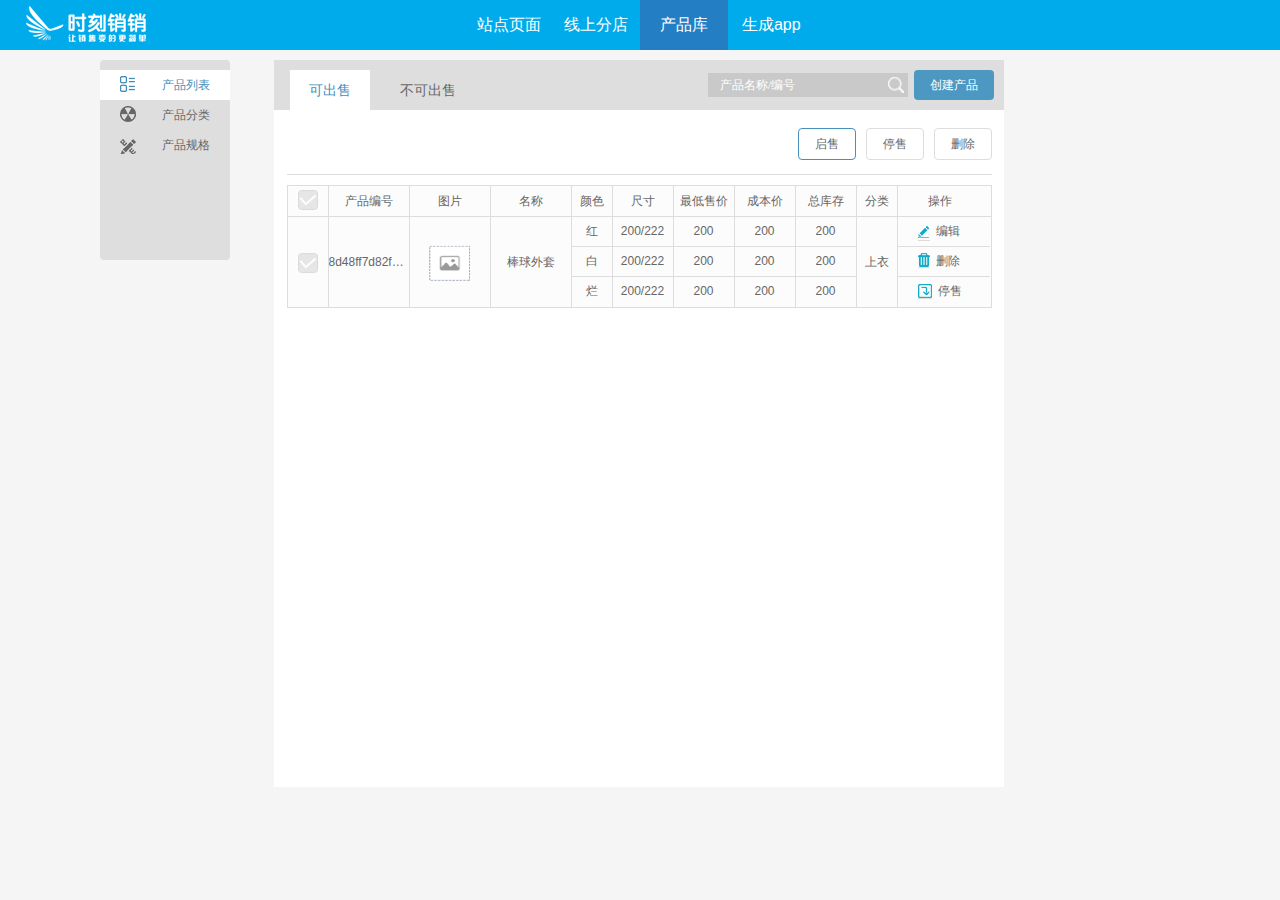
<file: src/ghtml/productCList.html>
<!DOCTYPE html>
<html>
  <head>
    <meta charset="utf-8">
    <title>产品列表</title>
    <link rel="stylesheet" href="../gcss/style.css">
    <link rel="stylesheet" href="../gcss/base.css">
  </head>
  <body>
        <div id="storeHome">
            <!-- 新建商品弹窗 -->

            <div class="homePage_header">
                    <div class="homePage_logo">

                    </div>
                    <div class="contentWrap">
                          <ul class="clearfix homePage_header_list">
                              <li >站点页面</li>
                              <li>线上分店</li>
                              <li  class="header_tab_active">产品库</li>
                              <li>生成app</li>
                          </ul>
                    </div>
                    <div class="createD">
                          创建店铺
                    </div>
                    <div class="createL">
                          创建店铺列表
                    </div>
            </div>
            <div class="productG_content_wrapall clearfix">
              <div class="productList_content_aside fl">
                  <ul class="clearfix">
                      <li class="productClassfix_listActive">
                          <div class="productList_aside_logo productList_aside_logoActive fl">

                          </div>
                          <div class="productList_aside_info fl">
                              产品列表
                          </div>
                      </li>
                      <li >
                          <div class="productList_aside_logo2  fl">

                          </div>
                          <div class="productList_aside_info fl">
                              产品分类
                          </div>
                      </li>
                      <li>
                          <div class="productList_aside_logo3 fl">

                          </div>
                          <div class="productList_aside_info fl">
                              产品规格
                          </div>
                      </li>
                  </ul>
              </div>
                <div class="productGList_content fl">
                  <div class="storeHome_aside_box_top" style="height:50px;">
                        <div class="storeHome_aside_box_nav clearfix">
                              <ul class="fl" id="storeRedecorated_list">
                                <li class="liActive_fff">
                                    <p style="text-align:center;">
                                      可出售
                                    </p>
                                </li>
                                <li >
                                    <p style="text-align:center;">
                                    不可出售
                                    </p>

                                </li>
                              </ul>

                              <div class="productGL_search_box fr">
                                <div class="productGL_search fl">
                                    <input type="text" name="name" id="productGL_search" placeholder="产品名称/编号">
                                    <img src="../images/search.png" alt="" id="search_logo"/>
                                </div>
                                <div class="productGL_newProduct fr">
                                    创建产品
                                </div>
                              </div>
                        </div>
                  </div>
                    <div class="productG_content_bot ">
                        <div class="productG_content_bot_Wrap">

                            <section class="productG_content_bot_Wrap_top clearfix">

                                <div class="productG_content_bot_threeBtn fr">
                                      <div class="productG_content_bot_sj fl productG_content_bot_threeBtn_Active">
                                          启售
                                      </div>
                                      <div class="productG_content_bot_xj fl">
                                          停售
                                      </div>
                                      <div class="productG_content_bot_sc fl">
                                          删除
                                      </div>
                                </div>
                            </section>

                            <div class="productGList_table">
                                  <div class="productGList_table_tdBox clearfix">
                                        <section class="productGList_table_tdBox1" style="width:40px;">
                                          <div class="productGList_table_selectLogo" style="margin:4px auto;">

                                          </div>
                                        </section>
                                        <section class="productGList_table_tdBox2" style="width:80px;">
                                          产品编号
                                        </section>
                                        <section class="productGList_table_tdBox3" style="width:80px;">
                                          图片
                                        </section>
                                        <section class="productGList_table_tdBox4" style="width:80px;">
                                          名称
                                        </section>
                                        <section class="productGList_table_tdBox5" style="width:40px;">
                                          颜色
                                        </section>
                                        <section class="productGList_table_tdBox6" style="width:60px;">
                                          尺寸
                                        </section>
                                        <section class="productGList_table_tdBox7 " style="width:60px;">
                                          最低售价
                                        </section>
                                        <section class="productGList_table_tdBox8" style="width:60px;">
                                          成本价
                                        </section>
                                        <section class="productGList_table_tdBox9" style="width:60px;">
                                          总库存
                                        </section>
                                        <section class="productGList_table_tdBox10" style="width:40px;">
                                          分类
                                        </section>
                                        <section class="productGList_table_tdBox11" style="width:85px;">
                                          操作
                                        </section>
                                  </div>
                                  <section class="productCContentList">
                                    <div class="productGList_table_ListBox">
                                        <ul class="clearfix">
                                            <li style="width:40px;">
                                              <div class="productGList_table_selectLogo" style="margin:36px auto;">

                                              </div>
                                            </li>
                                            <li  style="width:80px;" class="productCId">8d48ff7d82f94d31942723fa943d82ec</li>
                                            <li  style="width:80px;">
                                              <img src="../images/upload.png" alt="" class="productGList_table_image">
                                            </li>
                                            <li  style="width:80px;">
                                              棒球外套
                                            </li>
                                            <li style="width:40px;">
                                              <div class="">红</div>
                                              <div class="">
                                                白
                                              </div>
                                              <div class="">
                                                烂
                                              </div>
                                            </li>
                                            <li style="width:60px;">
                                              <div class="">
                                                  200/222
                                              </div>
                                              <div class="">
                                                  200/222
                                              </div>
                                              <div class="">
                                                  200/222
                                              </div>
                                            </li>
                                            <li style="width:60px;">
                                              <div class="">
                                                  200
                                              </div>
                                              <div class="">
                                                  200
                                              </div>
                                              <div class="">
                                                    200
                                              </div>
                                            </li>
                                            <li style="width:60px;">
                                              <div class="">
                                                  200
                                              </div>
                                              <div class="">
                                                  200
                                              </div>
                                              <div class="">
                                                    200
                                              </div>
                                            </li>
                                            <li style="width:60px;">
                                              <div class="">
                                                  200
                                              </div>
                                              <div class="">
                                                  200
                                              </div>
                                              <div class="">
                                                    200
                                              </div>
                                            </li>
                                            <li style="width:40px;">上衣</li>
                                            <li style="width:92px;">
                                              <div class="productGList_table_ListBox_editBox clearfix">
                                                  <div class="productGList_editBox_logo fl">

                                                  </div>
                                                  <div class="fl">
                                                      编辑
                                                  </div>
                                              </div>
                                              <div class="productGList_table_ListBox_delBox clearfix">
                                                <div class="productGList_delBox_logo fl">

                                                </div>
                                                <div class="fl">
                                                    删除
                                                </div>
                                              </div>
                                              <div class="productGList_table_ListBox_xiaBox clearfix">
                                                <div class="productGList_xiaBox_logo fl">

                                                </div>
                                                <div class="fl">
                                                    停售
                                                </div>
                                              </div>
                                            </li>
                                        </ul>
                                    </div>
                                  </section>

                            </div>
                        </div>
                    </div>
                </div>
              </div>
        </div>
  </body>
    <script type="text/javascript" src="../gjs/jquery.min.js">  </script>
    <script type="text/javascript" src="../gjs/base.js">  </script>
    <script type="text/javascript" src="../gjs/app.js">  </script>

    <script type="text/javascript">
          $(function(){
              productCList();

          })

    </script>
</html>
</file>
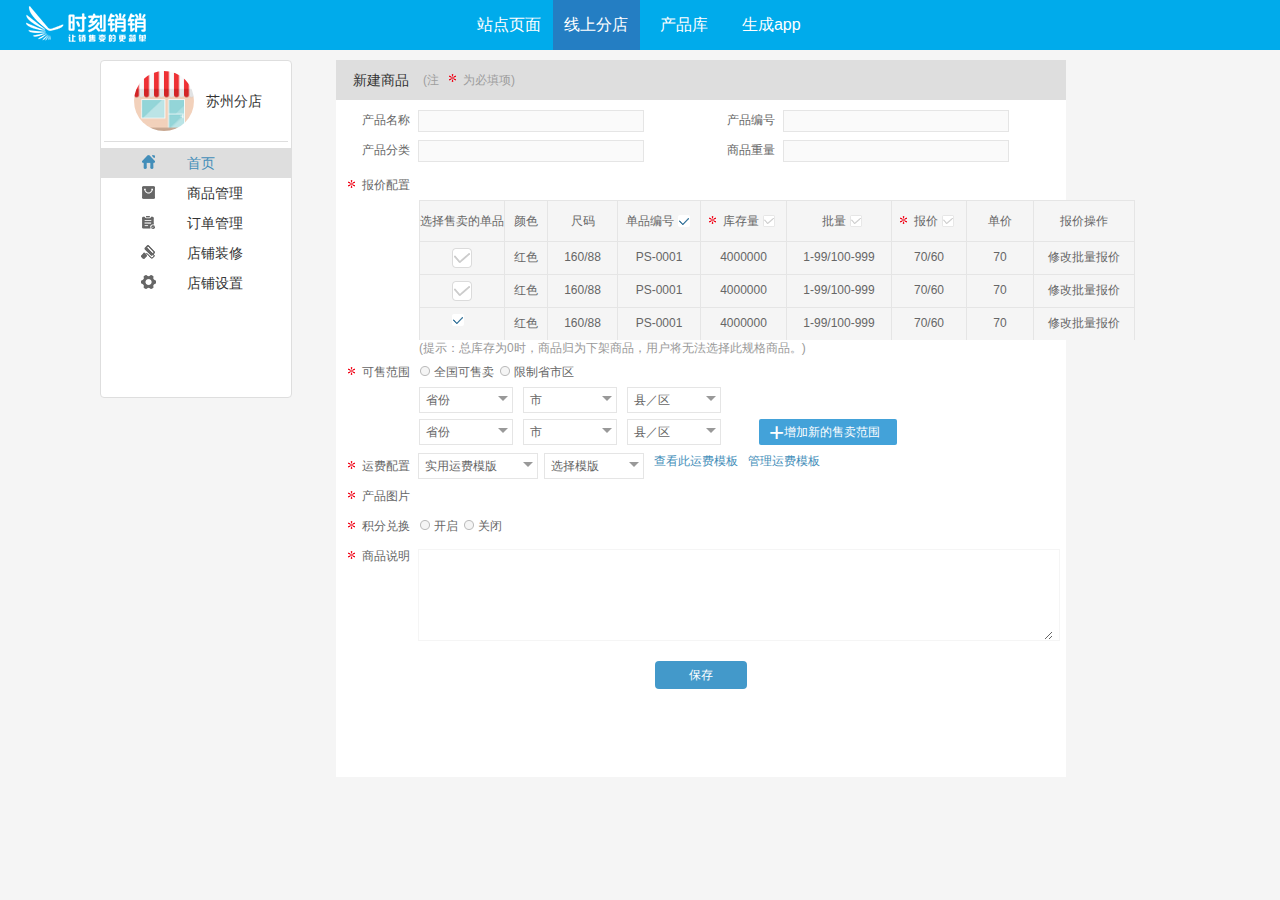
<file: src/ghtml/productG.html>
<!DOCTYPE html>
<html>
  <head>
    <meta charset="utf-8">
    <title>新建商品</title>
    <link rel="stylesheet" href="../gcss/style.css">
    <link rel="stylesheet" href="../gcss/base.css">
  </head>
  <body>
        <div id="storeHome">
            <div class="alert" id="productG_alert_select" style="display:none;">
                <div class="productG_alert_select">
                      <div class="productG_alert_select_top clearfix">
                        <div class="fl productG_alert_select_title fl">
                            商品分类信息
                        </div>
                        <div class="productG_alert_search fr">
                            <input type="text" id="productG_alert_search" placeholder="输入分类查找">
                            <div class="search_logo">

                            </div>
                        </div>
                      </div>
                      <div class="productG_alert_select_bot clearfix">
                            <div class="productG_alert_selectI fl">
                              请选择
                            </div>
                            <div class="productG_alert_selectT fl">
                              <div class="productG_content_selectS fl">
                                <div class="productG_content_proA fl">
                                  上衣
                                </div>
                                <div class="circle fr">

                                </div>
                              </div>
                              <div class="productG_content_selectS fl" style="margin-left:28px;">
                                <div class="productG_content_proA fl">
                                  红色
                                </div>
                                <div class="circle fr">

                                </div>
                              </div>
                              <div class="productG_content_addressB fl">
                                <div class="productG_content_proA fl" style="width:90%;">
                                  商品
                                </div>
                                <div class="circle fr">

                                </div>
                              </div>
                            </div>
                      </div>
                </div>
            </div>
            <div class="alert" id="productG_alert_edit" style="display:none;">
                <div class="productG_alert_select">
                  <div class="productG_alert_select_top clearfix">
                        <div class="productG_alert_two fl">
                          原单价
                        </div>
                        <div class="productG_alert_two fr">
                          现单价
                        </div>
                  </div>
                  <div class="productG_alert_select_bot clearfix">
                        <div class="productG_oldPrice fl">
                              70
                        </div>
                        <div class="productG_newPrice_box fl">
                            <div class="fl" style="margin-left:70px">
                              修改为
                            </div>
                            <div class="productG_newPrice fl">
                                <input type="text" name="name" id="productG_newPrice">
                            </div>
                            <div class="fl" style="margin-left:20px">
                              元/条
                            </div>
                        </div>
                  </div>
                </div>
            </div>
            <div class="alert" id="productG_alert_buy" style="display:none;">
                <div class="productG_alert_select">
                  <div class="productG_alert_select_top clearfix">
                        <div class="productG_alert_two fl">
                          购买数量
                        </div>
                        <div class="productG_alert_two fr">
                          产品单价
                        </div>
                  </div>
                  <div class="productG_alert_select_bot clearfix" style="padding-top:0px;">
                      <div class="productG_alert_firstF">
                          <ul class="clearfix" id="productG_alert_firstUl">
                            <li>
                                <div class="fl" style="margin-left:20px;">
                                      起订量
                                </div>
                                <div class="productG_newPrice fl" style="margin-left:20px;">
                                    <input type="text" name="name" id="productG_alert_num">
                                </div>
                                <div class="fl" style="margin-left:4px;">
                                  条及以上
                                </div>
                                <div class="productG_newPrice fl" style="margin-left:96px;">
                                    <input type="text" name="name" id="productG_alert_price">
                                </div>
                                <div class="fl" style="margin-left:4px;">
                                  元/条
                                </div>
                                <div class="fr productG_alert_blueD" style="margin-right:4px;">
                                  删除
                                </div>
                            </li>
                            <li>
                                <div class="fl" style="margin-left:20px;">
                                      起订量
                                </div>
                                <div class="productG_newPrice fl" style="margin-left:20px;">
                                    <input type="text" name="name" id="productG_alert_num">
                                </div>
                                <div class="fl" style="margin-left:4px;">
                                  条及以上
                                </div>
                                <div class="productG_newPrice fl" style="margin-left:96px;">
                                    <input type="text" name="name" id="productG_alert_price">
                                </div>
                                <div class="fl" style="margin-left:4px;">
                                  元/条
                                </div>
                                <div class="fr productG_alert_blueD" style="margin-right:4px;">
                                  删除
                                </div>
                            </li>
                            <li>
                                <div class="fl" style="margin-left:20px;">
                                      起订量
                                </div>
                                <div class="productG_newPrice fl" style="margin-left:20px;">
                                    <input type="text" name="name" id="productG_alert_num">
                                </div>
                                <div class="fl" style="margin-left:4px;">
                                  条及以上
                                </div>
                                <div class="productG_newPrice fl" style="margin-left:96px;">
                                    <input type="text" name="name" id="productG_alert_price">
                                </div>
                                <div class="fl" style="margin-left:4px;">
                                  元/条
                                </div>
                                <div class="fr productG_alert_blueD" style="margin-right:4px;">
                                  删除
                                </div>
                            </li>
                          </ul>
                      </div>
                      <div class="productG_alert_secondF">
                          <div class="productG_alert_titleP">
                              预览
                          </div>
                          <div class="productG_alert_show">
                              <ul class="clearfix">
                                <li>
                                    <div class="fl productG_alert_show_left ">
                                        2-99条:
                                    </div>
                                    <div class="productG_alert_show_num fl">
                                        <span class="font-red" style="margin-right:10px;">100.00</span><em>元条</em>
                                    </div>
                                </li>
                                <li>
                                    <div class="fl productG_alert_show_left ">
                                        100-99条:
                                    </div>
                                    <div class="productG_alert_show_num fl">
                                        <span class="font-red" style="margin-right:10px;">100.00</span><em>元条</em>
                                    </div>
                                </li>
                                <li>
                                    <div class="fl productG_alert_show_left ">
                                        2-99条:
                                    </div>
                                    <div class="productG_alert_show_num fl">
                                        <span class="font-red" style="margin-right:10px;">100.00</span><em>元条</em>
                                    </div>
                                </li>
                              </ul>
                              <div class="productG_alert_show_btn">
                                  确认
                              </div>
                          </div>
                      </div>
                  </div>
                </div>

            </div>

            <div class="homePage_header">
                    <div class="homePage_logo">

                    </div>
                    <div class="contentWrap">
                          <ul class="clearfix homePage_header_list">
                              <li >站点页面</li>
                              <li class="header_tab_active">线上分店</li>
                              <li>产品库</li>
                              <li>生成app</li>
                          </ul>
                    </div>
                    <div class="createD">
                          创建店铺
                    </div>
                    <div class="createL">
                          创建店铺列表
                    </div>
              </div>
              <div class="productG_content_wrapall clearfix">
                <section class="storeHome_aside fl">
                  <div class="storeHome_aside_wrap">
                    <div class="storeHome_aside_title">
                        <div class="storeHome_aside_img fl">
                            <img src="../images/shopICON.png"  />
                        </div>
                        <div class="storeHome_aside_text fl">
                            苏州分店
                        </div>
                    </div>
                    <div class="storeHome_aside_list">
                          <ul class="clearfix">
                            <li class="storeHome_aside_listActive">
                                <div class="storeHome_aside_list_logo1 storeHome_aside_list_logo1_active fl">

                                </div>
                                <div class="storeHome_aside_list_Text fl">
                                    首页
                                </div>
                            </li>
                            <li>
                              <div class="storeHome_aside_list_logo2 fl">

                              </div>
                              <div class="storeHome_aside_list_Text fl">
                                  商品管理
                              </div>
                            </li>
                            <li>
                              <div class="storeHome_aside_list_logo3 fl">

                              </div>
                              <div class="storeHome_aside_list_Text fl">
                                  订单管理
                              </div>
                            </li>
                            <li>
                              <div class="storeHome_aside_list_logo4 fl">

                              </div>
                              <div class="storeHome_aside_list_Text fl">
                                  店铺装修
                              </div>
                            </li>
                            <li>
                              <div class="storeHome_aside_list_logo5 fl">

                              </div>
                              <div class="storeHome_aside_list_Text fl">
                                  店铺设置
                              </div>
                            </li>
                          </ul>
                    </div>

                  </div>
                </section>
                <div class="productG_content fl">
                    <div class="productG_content_top clearfix">
                          <p class="productG_content_topT fl">
                              新建商品
                          </p>
                          <div class="productG_content_topI fl">
                              <div class="fl">
                                (注
                              </div>
                              <div class="createStore_import fl" style="height:10px;margin:14px 0 0 10px ; "></div>
                              <div class="fl">
                                  为必填项)
                              </div>
                          </div>
                    </div>
                    <div class="productG_content_bot">
                        <div class="productG_content_input_list">
                            <ul class="clearfix">
                              <li>
                                  <div class="productG_content_leftInput fl">
                                      产品名称
                                  </div>
                                  <div class="productG_content_rightText fl">
                                      <input type="text" name="name" id="productNameIn">
                                  </div>
                              </li>
                              <li>
                                  <div class="productG_content_leftInput fl">
                                      产品编号
                                  </div>
                                  <div class="productG_content_rightText fl">
                                      <input type="text" name="name" id="productNumIn">
                                  </div>
                              </li>
                              <li>
                                  <div class="productG_content_leftInput fl">
                                      产品分类
                                  </div>
                                  <div class="productG_content_rightText fl">
                                      <input type="text" name="name" id="productTypeIn">
                                  </div>
                              </li>
                              <li>
                                  <div class="productG_content_leftInput fl">
                                      商品重量
                                  </div>
                                  <div class="productG_content_rightText fl">
                                      <input type="text" name="name" id="productKgIn">
                                  </div>
                              </li>
                            </ul>
                        </div>
                        <div class="productG_content_config clearfix">
                              <div class="createStore_import fl" style="height:10px;">

                              </div>
                              <div class="config_text fl">
                                  报价配置
                              </div>
                        </div>
                        <div class="productG_content_table">
                              <ul class="clearfix productG_content_ul1">
                                  <li class="productG_content_table1 fl">选择售卖的单品</li>
                                  <li class="productG_content_table2 fl">颜色</li>
                                  <li class="productG_content_table3 fl">尺码</li>
                                  <li class="productG_content_table4 fl">
                                      <div class="fl" style="margin-left:8px;">
                                        单品编号
                                      </div>
                                      <div class="productG_table1_select productG_table1_selectActive fl">

                                      </div>
                                  </li >
                                  <li class="productG_content_table5 fl">
                                      <div class="createStore_import fl">

                                      </div>
                                      <div class="fl">
                                        库存量
                                      </div>
                                      <div class="productG_table1_select fl">

                                      </div>
                                  </li>
                                  <li class="productG_content_table6 fl">
                                    <div class="fl" style="margin-left:35px;">
                                      批量
                                    </div>
                                    <div class="productG_table1_select fl">

                                    </div>

                                  </li>
                                  <li class="productG_content_table7 fl">
                                    <div class="createStore_import fl">

                                    </div>
                                    <div class="fl">
                                      报价
                                    </div>
                                    <div class="productG_table1_select fl">

                                    </div>
                                  </li>
                                  <li class="productG_content_table8 fl">
                                    单价
                                  </li>
                                  <li class="productG_content_table9 fl">
                                      报价操作
                                  </li>
                              </ul>
                              <ul class="clearfix productG_content_ul2">
                                  <li class="productG_content_table1 fl">
                                      <div class="productG_table_select">

                                      </div>
                                  </li>
                                  <li class="productG_content_table2 fl">红色</li>
                                  <li class="productG_content_table3 fl">160/88</li>
                                  <li class="productG_content_table4 fl">
                                      PS-0001
                                  </li >
                                  <li class="productG_content_table5 fl">
                                      4000000
                                  </li>
                                  <li class="productG_content_table6 fl">
                                      1-99/100-999

                                  </li>
                                  <li class="productG_content_table7 fl">
                                    70/60
                                  </li>
                                  <li class="productG_content_table8 fl">
                                    <div class="">

                                    </div>
                                    <div class="">
                                        70
                                    </div>
                                  </li>
                                  <li class="productG_content_table9 fl">
                                    <div class="">

                                    </div>
                                    <div class="">
                                        修改批量报价
                                    </div>
                                  </li>
                              </ul>
                              <ul class="clearfix productG_content_ul2">
                                  <li class="productG_content_table1 fl">
                                      <div class="productG_table_select">

                                      </div>
                                  </li>
                                  <li class="productG_content_table2 fl">红色</li>
                                  <li class="productG_content_table3 fl">160/88</li>
                                  <li class="productG_content_table4 fl">
                                      PS-0001
                                  </li >
                                  <li class="productG_content_table5 fl">
                                      4000000
                                  </li>
                                  <li class="productG_content_table6 fl">
                                      1-99/100-999

                                  </li>
                                  <li class="productG_content_table7 fl">
                                    70/60
                                  </li>
                                  <li class="productG_content_table8 fl">
                                    <div class="">

                                    </div>
                                    <div class="">
                                        70
                                    </div>
                                  </li>
                                  <li class="productG_content_table9 fl">
                                    <div class="">

                                    </div>
                                    <div class="">
                                        修改批量报价
                                    </div>
                                  </li>
                              </ul>
                              <ul class="clearfix productG_content_ul2">
                                  <li class="productG_content_table1 fl">
                                      <div class="productG_table_select productG_table_selectActive">

                                      </div>
                                  </li>
                                  <li class="productG_content_table2 fl">红色</li>
                                  <li class="productG_content_table3 fl">160/88</li>
                                  <li class="productG_content_table4 fl">
                                      PS-0001
                                  </li >
                                  <li class="productG_content_table5 fl">
                                      4000000
                                  </li>
                                  <li class="productG_content_table6 fl">
                                      1-99/100-999

                                  </li>
                                  <li class="productG_content_table7 fl">
                                    70/60
                                  </li>
                                  <li class="productG_content_table8 fl">
                                    <div class="">

                                    </div>
                                    <div class="">
                                        70
                                    </div>
                                  </li>
                                  <li class="productG_content_table9 fl">
                                    <div class="">

                                    </div>
                                    <div class="">
                                        修改批量报价
                                    </div>
                                  </li>
                              </ul>
                        </div>
                        <div class="productG_content_table_info">
                          (提示：总库存为0时，商品归为下架商品，用户将无法选择此规格商品。)
                        </div>
                        <div class="clearfix">
                          <div class="productG_content_config fl">
                                <div class="createStore_import fl" style="height:10px;">

                                </div>
                                <div class="config_text fl">
                                    可售范围
                                </div>
                          </div>
                          <div class="productG_content_radio_box fl">
                              <div class="productG_content_radio_left fl">
                                  <div class="productG_selectDot fl">

                                  </div>
                                  <div class="fl">
                                      全国可售卖
                                  </div>
                              </div>
                              <div class="productG_content_radio_right fl">
                                <div class="productG_selectDot fl">

                                </div>
                                <div class="fl">
                                    限制省市区
                                </div>
                              </div>
                          </div>
                        </div>

                        <div class="productG_content_threeS">
                          <div class="productG_add_address clearfix">
                            <div class="fl" style="font-size:26px; margin-left:10px;">+</div>
                            <div class="fl">
                              增加新的售卖范围
                            </div>
                          </div>
                          <div class="productG_content_threeWrap clearfix">
                            <div class="productG_content_address fl">
                              <div class="productG_content_pro fl">
                                省份
                              </div>
                              <div class="circle fr">

                              </div>
                            </div>
                            <div class="productG_content_address  fl">
                              <div class="productG_content_city fl">
                                市
                              </div>
                              <div class="circle fr">

                              </div>
                            </div>
                            <div class="productG_content_address fl">
                              <div class="productG_content_area fl">
                                县／区
                              </div>
                              <div class="circle fr">

                              </div>
                            </div>
                          </div>
                          <div class="productG_content_threeWrap clearfix">
                            <div class="productG_content_address fl">
                              <div class="productG_content_pro fl">
                                省份
                              </div>
                              <div class="circle fr">

                              </div>
                            </div>
                            <div class="productG_content_address  fl">
                              <div class="productG_content_city fl">
                                市
                              </div>
                              <div class="circle fr">

                              </div>
                            </div>
                            <div class="productG_content_address fl">
                              <div class="productG_content_area fl">
                                县／区
                              </div>
                              <div class="circle fr">

                              </div>
                            </div>
                          </div>
                        </div>
                      <div class="clearfix">
                          <div class="productG_content_config fl">
                                <div class="createStore_import fl" style="height:10px;">

                                </div>
                                <div class="config_text fl">
                                    运费配置
                                </div>
                          </div>
                          <div class="productG_content_nun fl">
                              <div class="productG_content_yunB fl">
                                <div class="productG_content_yun fl">
                                  实用运费模版
                                </div>
                                <div class="circle fr">

                                </div>
                              </div>
                              <div class="productG_content_moB fl">
                                <div class="productG_content_mo fl">
                                  选择模版
                                </div>
                                <div class="circle fr">

                                </div>
                              </div>
                              <div class="productG_content_blue fl">
                                查看此运费模板
                              </div>
                              <div class="productG_content_blue fl">
                                管理运费模板
                              </div>
                          </div>
                        </div>
                        <div class="clearfix">
                            <div class="productG_content_config fl">
                                  <div class="createStore_import fl" style="height:10px;">

                                  </div>
                                  <div class="config_text fl">
                                      产品图片
                                  </div>
                            </div>
                            <div class="productG_content_nun fl">

                            </div>
                          </div>
                          <div class="clearfix">
                              <div class="productG_content_config fl">
                                    <div class="createStore_import fl" style="height:10px;">

                                    </div>
                                    <div class="config_text fl">
                                        积分兑换
                                    </div>
                              </div>
                              <div class="productG_content_radio_box fl">
                                  <div class="productG_content_radio_left fl">
                                      <div class="productG_selectDot fl">

                                      </div>
                                      <div class="fl">
                                          开启
                                      </div>
                                  </div>
                                  <div class="productG_content_radio_right fl">
                                    <div class="productG_selectDot fl">

                                    </div>
                                    <div class="fl">
                                        关闭
                                    </div>
                                  </div>
                              </div>
                            </div>
                            <div class="clearfix">
                                <div class="productG_content_config fl">
                                      <div class="createStore_import fl" style="height:10px;">

                                      </div>
                                      <div class="config_text fl">
                                          商品说明
                                      </div>
                                </div>
                                <div class="productG_content_textarea fl">
                                    <textarea id="productG_content_textare"></textarea>
                                </div>
                              </div>
                              <div class="productG_content_saveBtn">
                                保存
                              </div>
                    </div>
                </div>
              </div>
        </div>
  </body>
    <script type="text/javascript" src="../gjs/jquery.min.js">  </script>
    <script type="text/javascript" src="../gjs/base.js">  </script>
    <script type="text/javascript" src="../gjs/app.js">  </script>

    <script type="text/javascript">
          $(function(){
          })

    </script>
</html>
</file>
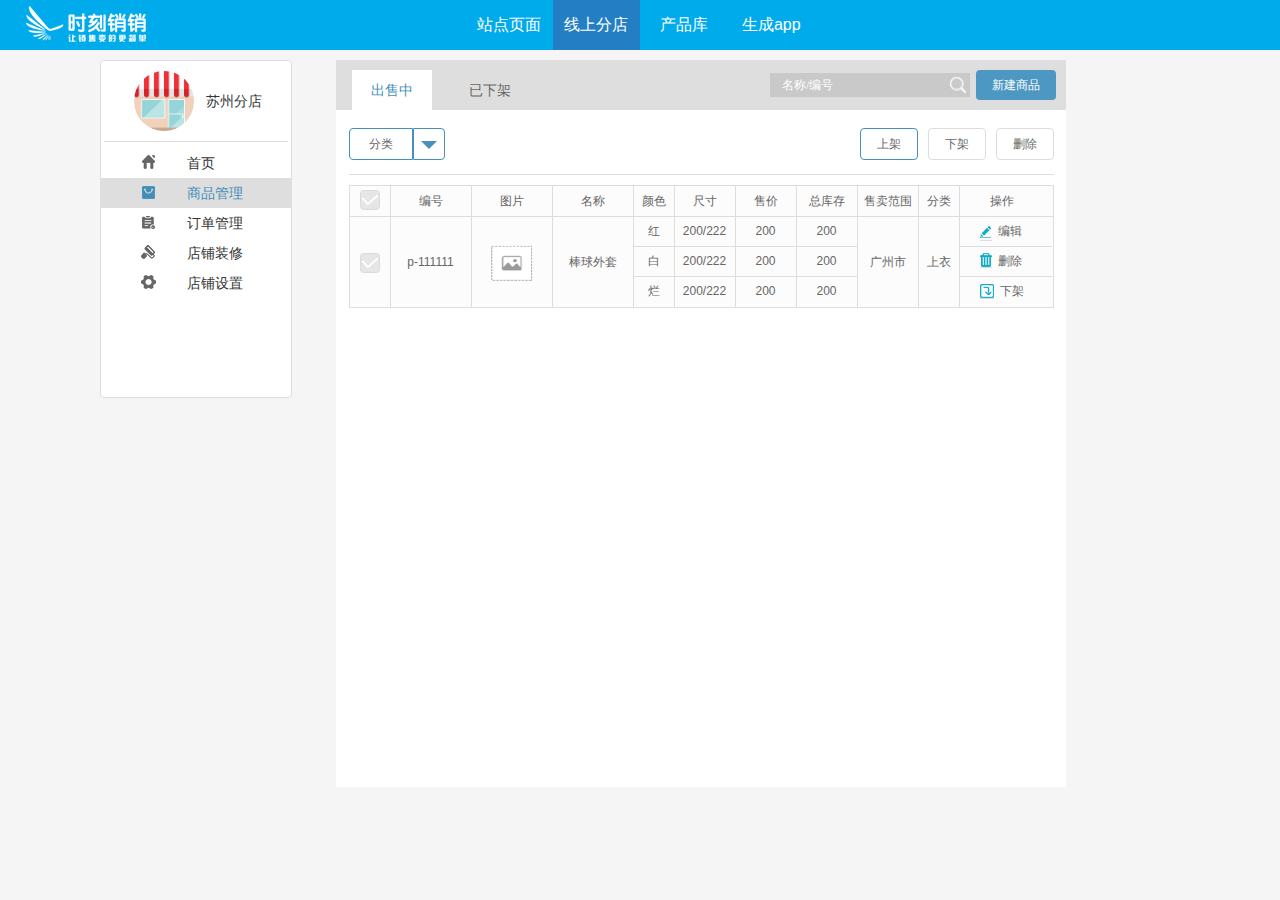
<file: src/ghtml/productGList.html>
<!DOCTYPE html>
<html>
  <head>
    <meta charset="utf-8">
    <title>商品管理</title>
    <link rel="stylesheet" href="../gcss/style.css">
    <link rel="stylesheet" href="../gcss/base.css">
  </head>
  <body>
        <div id="storeHome">
            <!-- 新建商品弹窗 -->
            <div class="alert" id="productGlist_add" style="display:none;">
                <div class="productGlist_add_box">
                      <div class="productGlist_add_top">
                          <p style="color:#fff;margin-left:20px;">请选择要售卖的商品</p>
                          <div class="closeProductGlist_add" style="color:#fff;">
                              X
                          </div>
                      </div>
                      <div class="productGlist_add_content">
                            <div class="productGlist_add_content_top clearfix">
                                <ul class="fl pdct_list">
                                  <li>
                                    <div class="pdct_wrap">
                                          <div class="pdct_wrapin">
                                              <p class="pdct_wrapin_select">男士衣服</p>
                                              <div class="dowmCirle">
                                                  >
                                              </div>
                                          </div>
                                    </div>
                                    <div class="pdct_wrap_nav">
                                          <div class="pdct_wrap_navList">
                                              箱包
                                          </div>
                                          <div class="pdct_wrap_navList">
                                              箱包
                                          </div>
                                          <div class="pdct_wrap_navList">
                                              箱包
                                          </div>
                                          <div class="pdct_wrap_navList">
                                              箱包
                                          </div>
                                          <div class="pdct_wrap_navList">
                                            箱包
                                          </div>
                                          <div class="pdct_wrap_navList">
                                            箱包
                                          </div>
                                          <div class="pdct_wrap_navList">
                                            箱包
                                          </div>
                                    </div>
                                  </li>
                                  <li>
                                    <div class="pdct_wrap">
                                          <div class="pdct_wrapin">
                                              <p class="pdct_wrapin_select">男士衣服</p>
                                              <div class="dowmCirle">
                                                  >
                                              </div>
                                          </div>
                                    </div>
                                  </li>
                                </ul>
                                <div class="fr pdct_search">
                                  <input type="text" name="name" id="pdct_search" placeholder="搜索产品名称或商品号">
                                  <div class="pdct_SearchLogo">

                                  </div>
                                </div>
                            </div>
                            <div class="productGlist_add_content_center">
                                <div class="pdcc_list">
                                    <section class="pdcc_online ">
                                            <div class="pdcc_online_top clearfix">
                                                <div class="fl">
                                                      xxxT恤
                                                </div>
                                                <div class="fl">
                                                    编号：9527
                                                </div>
                                                <div class="fl">
                                                    分类：T恤

                                                </div>
                                                <div class="fl">
                                                    重量6。5kg
                                                </div>
                                                <section class="fr">
                                                    》
                                                </section>
                                            </div>
                                            <div class="pdcc_online_center">
                                                  <div class="pdcc_online_center_info">
                                                      <ul class="clearfix">
                                                        <li>颜色</li>
                                                        <li>尺码</li>
                                                        <li>单品编号</li>
                                                        <li>库存量</li>
                                                        <li>批量</li>
                                                        <li>报价</li>
                                                        <li>
                                                            <p>全选</p>
                                                            <div class="select_logo">
                                                                []
                                                            </div>
                                                        </li>
                                                      </ul>
                                                  </div>
                                                  <div class="pdcc_online_center_online">
                                                    <ul class="clearfix">
                                                      <li>红色</li>
                                                      <li>100/90</li>
                                                      <li>aa2222</li>
                                                      <li>222</li>
                                                      <li>1-999-222-999</li>
                                                      <li>70/90</li>
                                                      <li>

                                                          <div class="select_logo">
                                                              []
                                                          </div>
                                                      </li>
                                                    </ul>
                                                  </div>
                                            </div>
                                    </section>
                                </div>
                                <!-- 翻页 -->

                                  <div class="j_con_main_con_nav">
                                      <ul class="clearfix">
                                          <li>首页</li>
                                          <li>&lt;&lt;</li>
                                          <li class="current">1</li>
                                          <li>2</li>
                                          <li>...</li>
                                          <li>10</li>
                                          <li>&gt;&gt;</li>
                                          <li>尾页</li>
                                      </ul>
                                  </div>
                            </div>
                      </div>
                </div>
            </div>
            <div class="homePage_header">
                    <div class="homePage_logo">

                    </div>
                    <div class="contentWrap">
                          <ul class="clearfix homePage_header_list">
                              <li >站点页面</li>
                              <li class="header_tab_active">线上分店</li>
                              <li>产品库</li>
                              <li>生成app</li>
                          </ul>
                    </div>
                    <div class="createD">
                          创建店铺
                    </div>
                    <div class="createL">
                          创建店铺列表
                    </div>
            </div>
            <div class="productG_content_wrapall clearfix">
                <section class="storeHome_aside fl">
                  <div class="storeHome_aside_wrap">
                    <div class="storeHome_aside_title">
                        <div class="storeHome_aside_img fl">
                            <img src="../images/shopICON.png"  />
                        </div>
                        <div class="storeHome_aside_text fl">
                            苏州分店
                        </div>
                    </div>
                    <div class="storeHome_aside_list">
                          <ul class="clearfix">
                            <li >
                                <div class="storeHome_aside_list_logo1  fl">

                                </div>
                                <div class="storeHome_aside_list_Text fl">
                                    首页
                                </div>
                            </li>
                            <li class="storeHome_aside_listActive">
                              <div class="storeHome_aside_list_logo2 storeHome_aside_list_logo2_active fl">

                              </div>
                              <div class="storeHome_aside_list_Text fl">
                                  商品管理
                              </div>
                            </li>
                            <li>
                              <div class="storeHome_aside_list_logo3 fl">

                              </div>
                              <div class="storeHome_aside_list_Text fl">
                                  订单管理
                              </div>
                            </li>
                            <li>
                              <div class="storeHome_aside_list_logo4 fl">

                              </div>
                              <div class="storeHome_aside_list_Text fl">
                                  店铺装修
                              </div>
                            </li>
                            <li>
                              <div class="storeHome_aside_list_logo5 fl">

                              </div>
                              <div class="storeHome_aside_list_Text fl">
                                  店铺设置
                              </div>
                            </li>
                          </ul>
                    </div>

                  </div>
                </section>
                <div class="productGList_content fl">
                  <div class="storeHome_aside_box_top" style="height:50px;">
                        <div class="storeHome_aside_box_nav clearfix">
                              <ul class="fl" id="storeRedecorated_list">
                                <li class="liActive_fff">
                                    <p style="text-align:center;">
                                      出售中

                                    </p>
                                </li>
                                <li >
                                    <p style="text-align:center;">
                                    已下架
                                    </p>

                                </li>
                              </ul>

                              <div class="productGL_search_box fr">
                                <div class="productGL_search fl">
                                    <input type="text" name="name" id="productGL_search" placeholder="名称/编号">
                                    <img src="../images/search.png" alt="" id="search_logo"/>
                                </div>
                                <div class="productGL_newProduct fr">
                                    新建商品
                                </div>
                              </div>
                        </div>
                  </div>
                    <div class="productG_content_bot ">
                        <div class="productG_content_bot_Wrap">

                            <section class="productG_content_bot_Wrap_top clearfix">
                                <div class="productG_content_bot_selectTypeBox fl">
                                    <div class="productG_content_bot_selectTypeBox_Text fl">
                                          分类
                                    </div>
                                    <div class="productG_content_bot_selectTypeBox_circleBox fl">
                                          <div class="productG_content_bot_selectTypeBox_cicle">

                                          </div>
                                    </div>
                                    <div class="productG_type_box">
                                          <!-- <section>
                                                衣服
                                          </section>
                                          <section>
                                                电器
                                          </section> -->
                                    </div>
                                </div>
                                <div class="productG_content_bot_threeBtn fr">
                                      <div class="productG_content_bot_sj fl productG_content_bot_threeBtn_Active">
                                          上架
                                      </div>
                                      <div class="productG_content_bot_xj fl">
                                          下架
                                      </div>
                                      <div class="productG_content_bot_sc fl">
                                          删除
                                      </div>
                                </div>
                            </section>

                            <div class="productGList_table">
                                  <div class="productGList_table_tdBox clearfix">
                                        <section class="productGList_table_tdBox1" style="width:40px;">
                                          <div class="productGList_table_selectLogo" style="margin:4px auto;">

                                          </div>
                                        </section>
                                        <section class="productGList_table_tdBox2" style="width:80px;">
                                          编号
                                        </section>
                                        <section class="productGList_table_tdBox3" style="width:80px;">
                                          图片
                                        </section>
                                        <section class="productGList_table_tdBox4" style="width:80px;">
                                          名称
                                        </section>
                                        <section class="productGList_table_tdBox5" style="width:40px;">
                                          颜色
                                        </section>
                                        <section class="productGList_table_tdBox6" style="width:60px;">
                                          尺寸
                                        </section>
                                        <section class="productGList_table_tdBox7 " style="width:60px;">
                                          售价
                                        </section>
                                        <section class="productGList_table_tdBox8" style="width:60px;">
                                          总库存
                                        </section>
                                        <section class="productGList_table_tdBox9" style="width:60px;">
                                          售卖范围
                                        </section>
                                        <section class="productGList_table_tdBox10" style="width:40px;">
                                          分类
                                        </section>
                                        <section class="productGList_table_tdBox11" style="width:85px;">
                                          操作
                                        </section>
                                  </div>
                                  <div class="productGList_table_ListBox">
                                      <ul class="clearfix">
                                          <li style="width:40px;">
                                            <div class="productGList_table_selectLogo" style="margin:36px auto;">

                                            </div>
                                          </li>
                                          <li  style="width:80px;">p-111111</li>
                                          <li  style="width:80px;">
                                            <img src="../images/upload.png" alt="" class="productGList_table_image">
                                          </li>
                                          <li  style="width:80px;">
                                            棒球外套
                                          </li>
                                          <li style="width:40px;">
                                            <div class="">红</div>
                                            <div class="">
                                              白
                                            </div>
                                            <div class="">
                                              烂
                                            </div>
                                          </li>
                                          <li style="width:60px;">
                                            <div class="">
                                                200/222
                                            </div>
                                            <div class="">
                                                200/222
                                            </div>
                                            <div class="">
                                                200/222
                                            </div>
                                          </li>
                                          <li style="width:60px;">
                                            <div class="">
                                                200
                                            </div>
                                            <div class="">
                                                200
                                            </div>
                                            <div class="">
                                                  200
                                            </div>
                                          </li>
                                          <li style="width:60px;">
                                            <div class="">
                                                200
                                            </div>
                                            <div class="">
                                                200
                                            </div>
                                            <div class="">
                                                  200
                                            </div>
                                          </li>
                                          <li style="width:60px;">广州市</li>
                                          <li style="width:40px;">上衣</li>
                                          <li style="width:92px;">
                                            <div class="productGList_table_ListBox_editBox clearfix">
                                                <div class="productGList_editBox_logo fl">

                                                </div>
                                                <div class="fl">
                                                    编辑
                                                </div>
                                            </div>
                                            <div class="productGList_table_ListBox_delBox clearfix">
                                              <div class="productGList_delBox_logo fl">

                                              </div>
                                              <div class="fl">
                                                  删除
                                              </div>
                                            </div>
                                            <div class="productGList_table_ListBox_xiaBox clearfix">
                                              <div class="productGList_xiaBox_logo fl">

                                              </div>
                                              <div class="fl">
                                                  下架
                                              </div>
                                            </div>
                                          </li>
                                      </ul>
                                  </div>
                            </div>
                        </div>
                    </div>
                </div>
              </div>
        </div>
  </body>
    <script type="text/javascript" src="../gjs/jquery.min.js">  </script>
    <script type="text/javascript" src="../gjs/base.js">  </script>
    <script type="text/javascript" src="../gjs/app.js">  </script>

    <script type="text/javascript">
          $(function(){
              productGList();

          })

    </script>
</html>
</file>
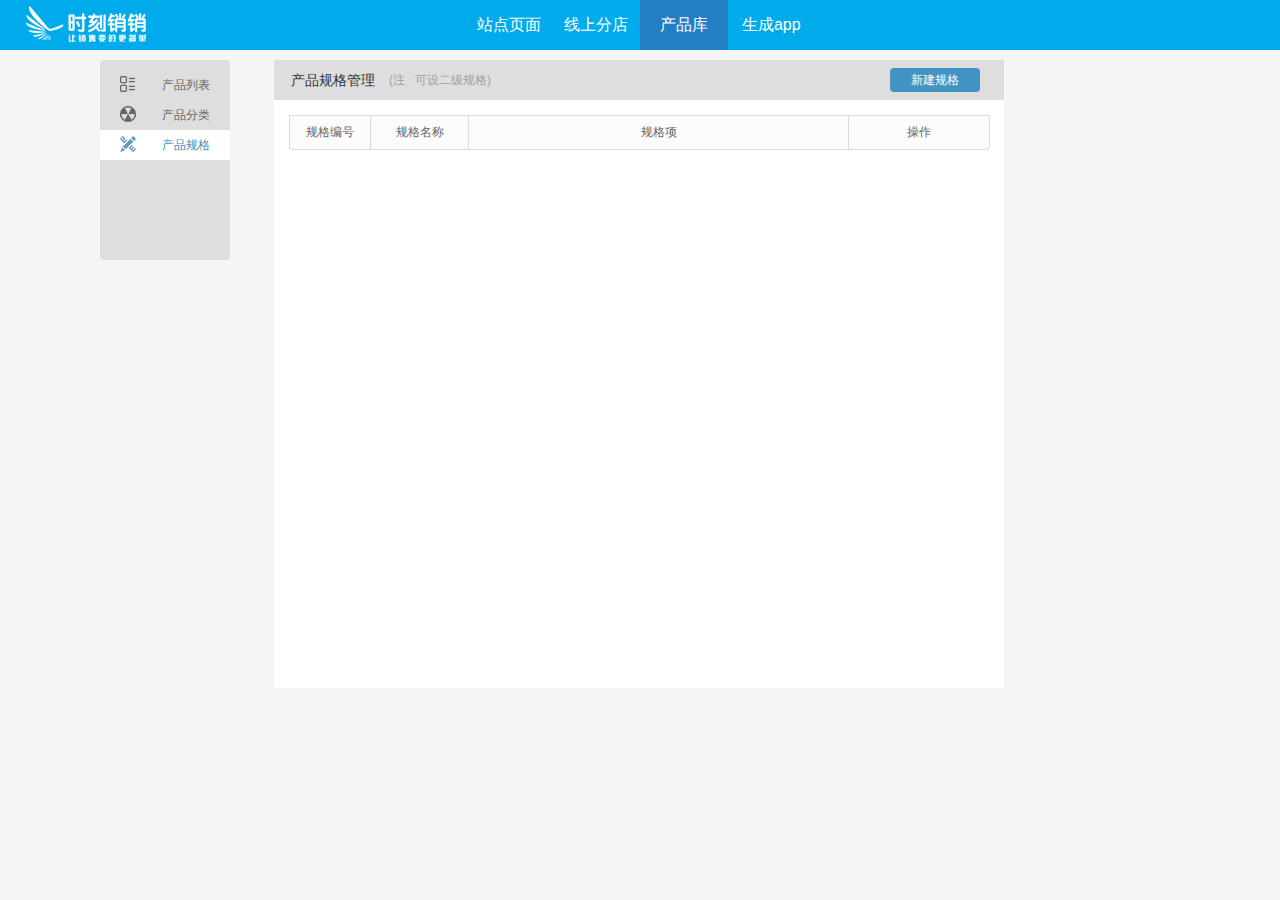
<file: src/ghtml/productSpec.html>
<!DOCTYPE html>
<html>
  <head>
    <meta charset="utf-8">
    <title>产品列表</title>
    <link rel="stylesheet" href="../gcss/style.css">
    <link rel="stylesheet" href="../gcss/base.css">
    <style media="screen">
      .productG_content_ul1 li{
        min-height: 40px;
      }
      .productG_alert_select_top{
        color: #333;
      }
      .productC_child_add{
        width: 110px;
      }
      #productG_alert_select_top_input{
        width: 100%;
        padding-left: 2px;
        border: none;
        height: 26px;
        line-height: 26px;
        vertical-align: top;
      }
      .j_con_main_con_nav{position: absolute;bottom: 13px;left: 50%;transform: translate(-50%, 0);line-height: 18px;}
      .j_con_main_con_nav ul li{float: left;margin-right: 8px;cursor: pointer;}
      .j_con_main_con_nav ul li.current{color: #00abeb;}
    </style>
  </head>

  <body>
        <div id="productList">

                <div class="alert" id="productSpec_edit" style="display:none;">
                    <div class="productG_alert_select">
                      <div class="productG_alert_select_top clearfix">
                          <div class="fl" style="padding-left:10px;">
                              添加产品规格
                          </div>
                          <div class="closeproductSpecAlert fr">
                              x
                          </div>

                      </div>
                      <div class="productG_alert_select_bot clearfix">
                          <div class="productSpec_alert_middle clearfix">
                                <div class="productSpec_aleaSelect_box fl">
                                      <!-- <div class="productSpec_aleaSelect fl">
                                          <div >
                                              颜色
                                          </div>
                                          <div class="closeAleaSelect">
                                              x
                                          </div>
                                      </div> -->
                                      <input type="text" id="productG_alert_select_top_input" maxlength="6">
                                </div>
                                <div class="productSpec_aleaSelect_sure fr">
                                    确定
                                </div>
                          </div>
                          <div class="productSpec_alert_select">
                              <p>
                                可选常用规格:
                              </p>
                              <div class="productSpec_select_box">
                                    <ul class="clearfix" id="productSpec_select_box">
                                        <li>颜色</li>
                                        <li>大小</li>
                                    </ul>
                              </div>
                          </div>
                      </div>
                    </div>
                </div>

              <div class="homePage_header">
                    <div class="homePage_logo">

                    </div>
                    <div class="contentWrap">
                          <ul class="clearfix homePage_header_list">
                              <li >站点页面</li>
                              <li>线上分店</li>
                              <li class="header_tab_active">产品库</li>
                              <li>生成app</li>
                          </ul>
                    </div>
                    <div class="createD">
                          创建店铺
                    </div>
              </div>
              <div class="productList_content clearfix">
                    <div class="productList_content_aside fl">
                        <ul class="clearfix">
                            <li onclick="toList()">
                                <div class="productList_aside_logo fl">

                                </div>
                                <div class="productList_aside_info fl">
                                    产品列表
                                </div>
                            </li>
                            <li>
                                <div class="productList_aside_logo2 fl">

                                </div>
                                <div class="productList_aside_info fl">
                                    产品分类
                                </div>
                            </li>
                            <li class="productClassfix_listActive">
                                <div class="productList_aside_logo3 productList_aside_logo3Active fl">

                                </div>
                                <div class="productList_aside_info fl">
                                    产品规格
                                </div>
                            </li>
                        </ul>
                    </div>
                    <div class="productG_content fl">
                        <div class="productG_content_top clearfix">
                              <p class="productG_content_topT fl">
                                  产品规格管理
                              </p>
                              <div class="productG_content_topI fl">
                                  <div class="fl">
                                    (注&nbsp;&nbsp;&nbsp;可设二级规格)
                                  </div>

                              </div>
                              <div class="productClassfix_topBtnBox fr" style="margin-right:14px;">
                                  <div class="productSpec_btnC fl">
                                      新建规格
                                  </div>

                              </div>
                        </div>
                        <div class="productSort">
                            <div class="productSortBox">
                                <div class="productSortTitle productSpcTitle">
                                    <ul class="clearfix">
                                        <li>规格编号</li>
                                        <li>规格名称</li>
                                        <li>规格项</li>
                                        <li>操作</li>
                                    </ul>
                                </div>
                                <div class="productSortBoxConBox">
                                    
                                </div>
                            </div>
                        </div>
                    </div>
              </div>

        </div>
  </body>
    <script type="text/javascript" src="../gjs/jquery.min.js">  </script>
    <script type="text/javascript" src="../gjs/base.js">  </script>
    <script type="text/javascript" src="../gjs/app.js">  </script>

    <script type="text/javascript">
          $(function(){
            productSpec();
          })

          function toList(){
            window.location.href="productList.html";
          }
    </script>
</html>
</file>
<file: sk/css/ji.css>
/*==========全局==========*/
html{overflow-y: auto; overflow-x:hidden; _background-image:url(about:blank); _background-attachment:fixed;}
body {font-family:"Microsoft Yahei",Arial,'Hiragino Sans GB',sans-serif; font-size:12px; color:#333333;}
body,div,dl,dt,dd,ul,ol,li,h1,h2,h3,h4,h5,h6,pre,code,form,fieldset,legend,input,textarea,p,blockquote,th,td,sup,sub{margin:0;padding:0}
fieldset,img{border:0}
ul,ol,li {list-style:none;}
img{-ms-interpolation-mode: bicubic; vertical-align:top;}
input,textarea,select{font-family:inherit;font-size:inherit;font-weight:inherit;outline:none; font-family:"Microsoft Yahei";}
.imgmiddle,input,select{vertical-align:middle;}
.table{border-collapse:collapse;border-spacing:0;}
.clear{clear:both; height:0; overflow:hidden;}
.clearfix:after{content:"";display:block;height:0;clear:both;visibility:hidden;}
.clearfix{zoom:1;}
.fl{float:left; display:inline;}
.fr{float:right; display:inline;}
a {text-decoration:none; color:#333333;}
a:hover{ text-decoration:none; color:#00abeb;}
a:active{blr:expression(this.onFocus=this.blur());}
.tc{text-align:center;}
.tl{text-align:left;}
.tr{text-align:right;}
.word{word-break:break-all;}
.dn{display:none;}
/*首页*/
.j_bg{background-color: #f5f5f5;height: 100%;}
.j_head{width: 1920px;height: 50px;background-color: #00abeb;}
.j_name{font-size:16px;color: #fff;height: 50px;line-height: 50px;float: left;margin-left: 20px;}
.j_signin{font-size:16px;color: #fff;height: 50px;line-height: 50px; float: right;margin-right: 25px;width: 63px;background:url('../images/ji_sigin.png') right center no-repeat;cursor: pointer;position: relative;}
.j_signin_block{position: absolute;top: 50px;background-color: #fff;color: #000;text-align: center;width: 75px;font-size:14px;display: none;}
.j_box{width: 1920px;min-height: 1030px;}
.j_con{width: 1200px;margin: 0 auto;padding-top: 10px;}
.j_con_btn{margin-left: 65px;height: 190px;width: 118px;background-color: #dedede;border-radius: 7px;font-size:12px;padding-top: 10px;float: left;}
.j_con_btn ul li a{display: block;height: 30px;line-height: 30px;margin-left: 20px;text-align: center;padding-left: 12px;}
.j_con_btn ul li:nth-child(2) a{background:url('../images/ji_yingxiao.png') left center no-repeat;}
.j_con_btn ul li:nth-child(1) a{background:url('../images/ji_haibao.png') left center no-repeat;}
.j_con_btn ul li.current{background-color: #fff;}
.j_con_main{width: 700px;height: 669px;background-color: #dedede;float: left;margin-left: 68px;}
.j_con_main_head{height: 50px;}
.j_con_main_head_btn{float: left;margin-left: 12px;margin-top: 10px;}
.j_con_main_head_btn ul li{float: left;width: 76px;height: 40px;line-height: 40px; font-size:14px;text-align: center;}
.j_con_main_head_btn ul li.current{background-color: #fff;}
.j_con_main_head_btn ul li.current a{color: #438eb9}
.j_con_main_head_search{float: right;width: 292px;height: 26px;margin-top: 15px;margin-right: 10px;}
.j_con_main_head_search_input{width: 204px;float: left;border-radius:3px;overflow: hidden;position: relative;margin-top: 2px;}
.j_con_main_head_search_input input{background: 0; background:url('../images/ji_serchBg.png') no-repeat;width: 204px;height: 24px;padding-left: 8px;}
.j_con_main_head_search_input input::-webkit-input-placeholder { /* WebKit browsers */color:#eaeaea;}
.j_con_main_head_search_input input:-moz-placeholder { /* Mozilla Firefox 4 to 18 */color:#eaeaea;}
.j_con_main_head_search_input input::-moz-placeholder {color:#eaeaea;}
.j_con_main_head_search_input input:-ms-input-placeholder { /* Internet Explorer 10+ */color:#eaeaea;}
.j_con_main_head_search_input img{position: absolute;right: 6px;top: 4px;cursor: pointer;}
.j_con_main_head_open{background: url('../images/ji_start.png') no-repeat;width: 78px;height: 26px;float: left;margin-left: 10px;color: #fff;text-align: center;line-height: 26px;cursor: pointer;}
 .j_con_main_con{height: 619px;position: relative;}
.j_con_main_con_condition{height: 178px;background-color: #fff;padding-left: 13px;padding-right: 13px;}
.j_con_main_con_condition_status{padding-top: 24px;padding-bottom: 9px;border-bottom: 1px solid #dbdbdb;}
.j_con_main_con_condition_title{float: left;width: 75px;}
.j_con_main_con_condition_title p span{opacity: 0;}
.j_con_main_con_condition_statusVal{float: left;}
.j_con_main_con_condition_statusVal ul li{background: url('../images/ji_check.png') left center no-repeat;padding-left: 18px;cursor: pointer;float: left;margin-right: 19px;}
.j_con_main_con_condition_statusVal ul li.current{background: url('../images/ji_checkSel.png') left center no-repeat;}
.j_con_main_con_condition_data{padding-top: 4px; padding-bottom: 5px;border-bottom: 1px solid #dedede}
.j_con_main_con_condition_dataVal{float: left;position: relative;width: 599px;}
.j_con_main_con_condition_dataVal ul li{float: left;border: 1px solid #dbdbdb;padding: 0 8px;font-size:12px;margin-right: 20px;border-radius:2px; cursor: pointer;text-align: center;height: 18px;line-height: 18px;}
.j_con_main_con_condition_dataVal ul li.current{border: 1px solid #00abeb;color: #00abeb;}
.starDate{position: absolute;top: 0;left: 242px;}
.ovDate{position: absolute;top: 0;left:337px;}
.j_con_main_con_condition_dataVal input{display: block;width: 75px;text-align: center;border: 1px solid #dbdbdb;border-radius: 3px; height: 18px;line-height: 18px;}
.j_con_main_con_condition_dataVal .text{position: absolute;top: 2px;left: 322px;}
.j_con_main_con_condition_dataVal .tip{position: absolute;font-size:10px;left: 260px; top:20px;display: none;color: #00abeb}
.j_con_main_con_condition_sort{padding-top: 7px;border-bottom: 1px solid #dbdbdb;}
.j_con_main_con_condition_sortVal{width: 599px;float: left;}
.j_con_main_con_condition_sortVal ul{width: 608px;overflow: hidden;}
.j_con_main_con_condition_sortVal ul li{float: left;border: 1px solid #dbdbdb;text-align: center;height: 18px;line-height: 18px;width: 64px;margin-right: 10px;margin-bottom: 7px;cursor: pointer;border-radius:2px; }
.j_con_main_con_condition_sortVal ul li.current{border: 1px solid #00abeb;color: #00abeb}
.hover ul li:hover{border: 1px solid #00abeb;}
.j_con_main_con_condition_title.mar{margin-top: 15px;}
.j_con_main_con_condition_px{padding-top: 5px;}
.j_con_main_con_condition_pxVal{float: left;width: 599px;}
.j_con_main_con_condition_pxVal ul li{float: left;border: 1px solid #dbdbdb;border-radius:2px;height: 18px;line-height: 18px;border-radius:2px;cursor: pointer;margin-right: 10px;}
.j_con_main_con_condition_pxVal ul li p{float: left;border-right: 1px solid #dbdbdb;text-align: center;padding-left: 6px;padding-right: 6px;}
.j_con_main_con_condition_pxVal ul li span{float: left;display: block;background:url('../images/ji_sort.png') center center no-repeat;width: 24px;height: 18px;transition:transform 0.3s ease-out;transform:rotate(180deg);}
.j_con_main_con_condition_pxVal ul li span:hover{transform:rotate(360deg);}
.j_con_main_con_condition_pxVal ul{width: 608px;overflow: hidden;}
.j_con_main_con_condition_pxVal ul li.current{border: 1px solid #00abeb;}
.j_con_main_con_condition_pxVal ul li.current p{border-right: 1px solid #00abeb;color: #00abeb}
.j_con_main_con_condition_pxVal ul li.current span{background:url('../images/ji_sortCurrent.png') center center no-repeat;}
.j_con_main_con_data{width: 670px;margin-left: 15px;min-height: 285px;}
/*注意：选择子元素。ie8以下不兼容*/
.j_con_main_con_data > ul{width: 690px;overflow: hidden;}
.j_con_main_con_data > ul >li{width: 210px;float: left;height: 271px;margin-right: 20px;border-radius:3px;margin-top: 14px;position: relative;}
.j_con_main_con_data .data{height: 20px;background-color: #bfddee;}
.j_con_main_con_data .data ul li{background:url('../images/ji_eye.png') left center no-repeat;float: left;padding-left: 15px;margin-left: 15px;height: 20px;line-height: 20px;}
.j_con_main_con_data .data ul li:nth-child(2){background:url('../images/ji_per.png') left center no-repeat;}
.j_con_main_con_data .text{height: 60px;background-color: #fff;}
.j_con_main_con_data .text p{padding-left: 20px;}
.j_con_main_con_data .text .title{border-bottom: 1px solid #dbdbdb;height: 26px;line-height: 26px;}
.j_con_main_con_data .text .des{height: 33px;width: 190px;text-overflow:ellipsis;display:-webkit-box;-webkit-line-clamp:2;-webkit-box-orient:vertical;overflow:hidden}
.j_con_main_con_data .status{width: 75px;height: 79px;position: absolute;left: 0;top: 0;z-index: 3;}
.feat{height: 210px;width: 210px;background-color: #1382c1;opacity: 0.8;position: absolute;top: 0;left: 0;z-index: 2;display: none;}
.featSmall{margin-left: 140px;margin-top: 8px;}
.featSmall ul li{float: left;margin-right: 10px;cursor: pointer;position: relative;}
.featBig{margin-left: 66px;margin-top: 44px;}
.featBig ul li{cursor: pointer;width: 79px;height: 26px;background-color: #ffffff;text-align: center;line-height: 26px;color: #00abeb;border-radius:3px;margin-bottom: 12px;}
.tipShow{position: absolute;top: -21px;left: 50%; background: url('../images/tip_bg.png') no-repeat;height: 20px;z-index: 99;text-align: center;line-height: 17px;transform:translate(-50%,0);-webkit-transform:translate(-50%,0);display: none;background-size: 100% 100%;padding-left: 4px;padding-right: 4px;white-space: nowrap;}
.tipShow.bg{background: url('../images/site_bgTip.png') no-repeat;height: 32px;color: #fff;top: 34px;line-height: 38px;background-size: 100% 100%;}
.tipShow.pageTip{background: url('../images/site_pageTipBg.png') no-repeat;height: 52px;color: #fff;display: block;left: 40px;top: 0;}
/*注意：css3垂直居中 IE9以下无法兼容*/
.j_con_main_con_nav{position: absolute;bottom: 13px;left: 50%;transform: translate(-50%, 0);}
.j_con_main_con_nav ul li{float: left;margin-right: 8px;cursor: pointer;}
.j_con_main_con_nav ul li.current{color: #00abeb;}
.ji_close{
    position: absolute;
    top: 12px;
    right: 15px;
    cursor: pointer;
}
.ji_dataBg{
    width: 100%;
    height: 100%;
    position: fixed;
    top: 0;
    left: 0;
    background-color: #000;
    opacity: 0.5;
    z-index: 5;
    display: none;
}
.ji_dataShow{
    display: none;
    height: 655px;
    width: 650px;
    position: fixed;
    z-index: 6;
    top: 50%;
    left: 50%;
    transform:translate(-50%,-50%);-webkit-transform:translate(-50%,-50%);
    background-color: #f5f5f5;
}
.ji_dataShow_btn{
    height: 30px;
    background-color: #dbdbdb;
    padding-left: 14px;
}
.ji_dataShow_title{
    padding-left: 16px;
    font-size:14px;
    height: 36px;
    line-height: 36px;
    background-color: #ccc;
}
.ji_dataShow_btn ul li{
    float: left;
    width: 80px;
    height: 30px;
    line-height: 30px;
    text-align: center;
    cursor: pointer;
}
.ji_dataShow_btn ul li.current{
    background-color: #f5f5f5;
    color: #00abeb;
}
.ji_dataShow_Tcon{
    height: 275px;
    background-color: #fff;
    width: 626px;
    margin: 10px auto 6px auto;
}
.ji_dataShow_Bcon{
    margin: 0 auto;
    width: 626px;
    height: 204px;
    background-color: #efefef;
}
.ji_dataShowBox{
    display: none;
}
/*站点页面*/
.homePage_header{
  width: 100%;
  background-color: #00abeb;
  height: 50px;
  position: relative;
}

.homePage_logo{
  width: 120px;
  height: 36px;
  position: absolute;
  left: 9px;
  top: 6px;
  text-align: center;
}

.contentWrap{
  width: 470px;
  margin: 0 auto;
}

.homePage_header_list li{
  font-size:16px;
  color: #fff;
  float: left;
  width: 94px;
  height: 100%;
  line-height:50px;
  text-align: center;
  cursor: pointer;
}

.header_tab_active{
  background-color: #247ec3;
}

.createD{
  position: absolute;
  left: 1478px;
  top: 10px;
  height: 30px;
  width: 80px;
  color: #00a0dc;
  background-color: #fff;
  border-radius: 4px;
  text-align: center;
  line-height: 30px;
}
.site_con{
    width: 1920px;
    position: relative;
}
.site_con_left{
    width: 231px;
    float: left;
}
.site_con_right{
    width: 1687px;
    height: 36px;
    background-color: #2e323b;
    float: right;
}
.site_con_leftHead {
    padding-top: 4px;
    height: 34px;
    background-color: #438eb9;
}
.site_con_leftHead ul{
    margin: 0 auto;
    width: 208px;
}
.site_con_leftHead ul li{
    float: left;
    font-size:14px;
    width: 104px;
    height: 34px;
    line-height: 34px;
    text-align: center;
    color: #fff;
    border-top-left-radius:3px;
    border-top-right-radius:3px;
    cursor: pointer;
}
.site_con_leftHead ul li.current{
    background-color: #fff;
    color: #333;
}

.site_con_leftCon {
    background-color: #f1f1f1;
    height: 992px;
    padding-left: 10px;
    display: none;
}

.remind {
    width: 100%;
    height:50px;
    position: absolute;
    top: 0;
    left: 0;
    background-color: #f19c9c;
    display: none;
}

.remindText {
    position: relative;
    width: 1200px;
    margin: 0 auto;
    font-size:14px;
    color: #fff;
    text-align: center;
    height: 50px;
    line-height: 59px;
}
.remindText img{
    position: absolute;
    top: 22px;
    right: 154px;
    cursor: pointer;
}
.remindText a{
    color: #0271b0;
}
.remindText .tel{
    color: #0271b0;
}
.site_con_leftCon .base_title{
    height: 30px;
    line-height: 30px;
    position: relative;
}

.site_con_leftCon .base_title i{
    position: absolute;
    top: 50%;
    right: 16px;
    transform:translate(-50%,0);-webkit-transform:translate(-50%,0);
}
.base_btn{
    
    border: 1px solid #445366;
    border-left: 0;
    border-bottom: 0;
}
.base_btn ul li{
    float: left;
    width: 54px;
    height: 60px;
    background-color: #576981;
    text-align: center;
    color: #fff;
    cursor: pointer;
    border-left: 1px solid #445366;
    border-bottom: 1px solid #445366;
    position: relative;
}
.hoverBg{
    width: 54px;
    height: 60px;
    position: absolute;
    top:0;
    left: 0;
    background-color: #fff;
    opacity: 0.2;
    display: none;
}
.base_btn ul li i{
    display: block;
    margin-top: 11px;
    margin-bottom: 7px;
    height: 20px;
    line-height: 20px;
}
.site_con_right .site_tip{
    float: left;
    border-right:1px solid #505666 
}
.site_tip ul li{
    height: 36px;
    float: left;
    text-align: center;
    line-height: 36px;
    cursor: pointer;
    position: relative;
    
}
.site_tip ul li img{
    vertical-align: middle;
}
.site_con_rightOne .re li{
    width: 46px;
}
.site_con_right_BtnBg{
    width: 32px;
    height: 34px;
    background-color: #fff;
    opacity: 0.2;
    border-top-left-radius:3px;
    border-top-right-radius:3px;
    position: absolute;
    bottom: 0;
    left:50%;
    transform:translate(-50%,0);-webkit-transform:translate(-50%,0);
    display: none;
}
.site_con_rightTwo .copy li{
    width: 52px;
   
}
.site_con_rightThree .position li{
    width: 44.5px;
}
.site_con_rightFour .Align li{
    width: 43px;
}
.site_con_rightBox{
    width: 1328px;
}
.siteSetBtn{
    float: right;
    padding-top: 7px;
}
.siteSetBtn ul li{
    height: 24px;
    line-height: 24px;
    float: left;
    text-align: center;
    color: #fff;
    border-radius:2px;
    background-color: #505666;
    padding-left: 8px;
    padding-right: 8px;
    cursor: pointer;
    margin-left: 10px;
}
.siteSet{
    width: 800px;
    position: fixed;
    top: 50%;
    left: 50%;
    transform:translate(-50%,-50%);-webkit-transform:translate(-50%,-50%);
    z-index: 99;
    background-color: #f1f1f1;
    display: none;
}
.siteSetTitle{
    height: 40px;
    background-color: #438eb9;
    padding-left: 18px;
    color: #fff;
    line-height: 40px;
    position: relative;
    font-size:14px;
}
.site_Imgclose{
    position: absolute;
    top: 15px;
    right: 15px;
    cursor: pointer;
}
.siteSetCon{
    height: 372px;
}
.siteSetbottom{
    height: 38px;
    background-color: #dedede;
    position: relative;
    margin-top: 1px;
}
.siteSetbottom_save{
    position: absolute;
    top: 4px;
    right:10px;
    height: 30px;
    width: 82px;
    border-radius:4px;
    line-height: 30px;
    display: none;
}
.siteSetbottom_save >button{
    color: #fff;
    text-align: center;
    width: 82px;
    height: 30px;
    display: block;
    background: 0;
    cursor: pointer;
    background-color: #438eb9;
    border-radius:6px; 
}
.siteSetConLeftBtn{
    float: left;
    background-color: #cacaca;
    width: 102px;
    height: 372px;
    margin-top: 1px;
}
.siteSetConLeftBtn ul{
    margin-left: 10px;
}
.siteSetConLeftBtn ul li{
    height: 30px;
    line-height: 30px;
    width: 92px;
    text-align: center;
    cursor: pointer;
}
.siteSetConLeftBtn ul li.current{
    background-color: #fff;
    color: #00abeb;
}
.siteSetConShow{
    float: left;
    padding-left: 11px;
    width: 678px;
    display: none;
    padding-top: 10px;
}
.siteSetConShow .baseSetTitle{
    height: 106px;
    border-bottom: 1px solid #cacaca;
    overflow: hidden;
    position: relative;
}
.baseSetTitle .name{
    margin-top: 33px;
}
.baseInput{
    border: 1px solid #dbdbdb;
    background-color: #fff;
    height: 22px;
    line-height: 22px;
    width: 558px;
    padding-left: 10px;
    border-radius:2px;
}
.baseInput:focus{
    border:1px solid #438eb9;
}
.BaseTitleTip{
    color: #999;
    position: absolute;
    top: 36px;
    left: 62px;
}
.label label{
    float: left;
    margin-right: 19px;
}
.baseSetLogo p{
    float: left;
    margin-right: 6px;
}
.baseSetLang p{
    float: left;
    margin-right: 8px;
}
.label{
    border-bottom: 1px solid #cacaca;
    height: 29px;
    padding-top: 10px;
}
.baseSetIndex .title{
    float: left;
    margin-right: 8px;
}
.baseSetIndex{
    padding-top: 13px;
}
.baseSetIndexShow{
    float: left;
}
.baseSetIndexShow ul li{
    margin-bottom: 15px;
}
.baseSetIndexShow ul li select{
    background-color: #e7e7e7;   
    width: 183px;
    border: 1px solid #dbdbdb;
    border-radius:3px;
    padding-left: 10px;
    height: 22px;
    line-height: 22px;
    margin-left: 14px;
}
.domainSetOne{
    padding-top: 5px;
    position: relative;
}
.domainSetOne .px{
    margin-left: 25px;
   
}
.domainSetOne a{
    position: absolute;
    bottom: -20px;
    right: 90px;
    color: #00abeb;
    text-decoration:underline;
}
.domainSetTwo {
    margin-top: 37px;
    border-bottom: 1px solid #dbdbdb;
    padding-bottom: 15px;
}
.domainSetTwo input{
    padding-left: 10px;
    width: 348px;
    height: 22px;
    border:1px solid #dbdbdb;
    border-radius:3px;
    margin-left: 22px;
}
.domainSetThree{
    margin-top: 12px;
    position: relative;
}
.domainSetThree p{
    text-decoration: underline;
    color: #00abeb;
}
.domainSetThree textarea{
    border-radius:2px;
    margin-top: 7px;
    width: 460px;
    height: 112px;
    color: #ccc;
    padding: 10px 19px;
}
.domainSetThree .copy{
    position: absolute;
    bottom: 15px;
    right: 210px;
    color: #00abeb;
    cursor: pointer;
    text-decoration: none;
}
.imgUpload{
    padding-top: 15px;
    position: relative;
}
.imgUpload .amount{
    width: 92px;
    
}
.imUploadBtn{
    width: 65px;
    height: 20px;
    background:url('../images/site_upload.png') no-repeat;
    position: absolute;
    top: 10px;
    left: 85px;
    z-index: 99;
    cursor: pointer;
    
}
.imUploadBtn input{
    width: 65px;
    height: 20px;
    opacity: 0;
    cursor: pointer;
    font-size:0;
  
}
.siteSetConShow .tip{
    position: absolute;
    top: 19px;;
    right: 0px;
    color: #999;
}
.metaSet > p{
    float: left;
}
.metaSet_con{
    float: left;
    margin-left: 10px;
}
.metaSet_con textarea{
    width: 548px;
    height: 72px;
    border: 1px solid #dbdbdb;
    border-radius:2px;
    padding: 10px;
}
.metaSet_con >p{
    color: #999;
}
.create{
    position: absolute;
    top: 50%;
    left: 50%;
    z-index: 99;
    transform:translate(-50%,-50%);-webkit-transform:translate(-50%,-50%);
    height: 480px;
    width: 800px;
    background-color: #f1f1f1;
    display: none;
}
.createCon{
    padding-top: 7px;
    padding-left: 10px;
    height: 395px;
}
.createConPreview{
    float: left;
    background-color: #438eb9;
    width: 218px;
    height: 388px;
    border-radius: 3px;
    overflow: auto;
}
.createConSet{
    height: 378px;
    float: left;
    margin-left: 8px;
    border-left: 1px solid #dbdbdb;
    margin-top: 5px;
    padding-left: 10px;
}
.createBottom{
    height: 45px;
    background-color: #dedede;
}
.createBtn{
    float: right;
    margin-right: 10px;
    margin-top: 7px;
    border-radius: 8px;
    background-color: #438eb9;
    color: #fff;
    text-align: center;
    width: 83px;
    height: 30px;
    line-height: 30px;
    overflow: hidden;
}
.createConSetInfon{
    border-bottom: 1px solid #dedede;
    width: 526px;
    position: relative;
}
.createConSetInfonTitle{
    float: left;
    height: 110px;
    line-height: 110px;
    margin-right: 20px;
}
.createConSetInfon_set{
    float: left;
}
.createConSetInfon_set_setImg{
    float: left;
    border-radius:5px;
    width: 90px;
    height: 90px;
    cursor: pointer;
    position: relative;
    overflow: hidden;
    
}
.createConSetInfon_set_setImg >input{
    opacity: 0;
    width: 90px;
    height: 90px;
    font-size:0;
    cursor: pointer;
    position: relative;
    z-index: 2;
}
.createInfo_tip{
    position: absolute;
    bottom: 2px;
    left: 70px;
    color: #438eb9;
}
.createConSetInfon_set_setImg .img{
    background-color: #a0d4d3;
    width: 92px;
    height: 92px;
    position: absolute;
    top: 0;
    left: 0;
    border-style:none;
    border:none;
    z-index: 1;
    margin:-1px;
}
.createConSetInfon_right{
    float: left;
    margin-left: 10px;
}
.createConSetInfon_right .title{
    height: 18px;
}
.createConSetInfon_right .ms{
    height: 61px;
    margin-top: 7px;
}
.createConSetInfon_right input{
    padding-left: 10px;
    display: block;
    border-radius:3px;
    border: 1px solid #dbdbdb;
    width: 288px;
}
.siteTypeInfo{
    float: left;
    width: 452px;
}
.siteTypeInfo ul{
    width: 462px;
    overflow: hidden;
}
.siteTypeInfo ul li{
    cursor: pointer;
    width: 67px;
    height: 24px;
    line-height: 24px;
    text-align: center;
    background-color: #999;
    border-radius: 4px;
    margin-right: 10px;
    float: left;
    color: #fff;
    margin-top: 10px;
}
.siteRange_title{
    height: 50px;
    line-height: 50px;
}
.siteRange_sel{
    float: left;
    background-color: #dfdfdf;
    border-radius: 3px;
    height: 30px;
    width: 449px;
    margin-top: 10px;
    position: relative;
}
.siteRange_show{
    height: 28px;
    width: 332px;
    position: absolute;
    top: 1px;
    left: 1px;
    background-color: #fff;
    
}
.siteRange_btn{
    height: 30px;
    line-height: 30px;
    width: 90px;
    background:url('../images/site_range.png') left center no-repeat;
    position: absolute;
    right: 0;
    top: 0;
    text-align: center;
    padding-left: 20px;
    cursor: pointer;
}
.siteRange_data{
    width: 218px;
    height: 132px;
    border: 1px solid #dbdbdb;
    border-radius: 3px;
    position: absolute;
    bottom: -135px;
    right: 1px;
    background-color: #f1f1f1;
    display: none;
}
.siteRange_data_title{
    height: 22px;
    border-bottom: 1px solid #dbdbdb;
}
.siteRange_data_title_btn{
    background-color: #999;
    width: 40px;
    float: left;
    height: 22px;
    background:url('../images/site_range_serch.jpg') center center no-repeat;
    cursor: pointer;
}
.siteRange_data_title_input{
    float: left;
    height: 22px;
    width: 178px;
    border: 0;
    text-align: center;
}
.siteRange_data_con{
    height: 86px;
    border-bottom: 1px solid #dbdbdb;
}
.siteRange_data_con_btn{
    float: left;
    width: 37px;
    height: 86px;
    padding-left: 3px;
    background-color: #dbdbdb;
}
.siteRange_data_con_btn ul li{
    width: 37px;
    height: 20px;
    line-height: 20px;
    text-align: center;
    cursor: pointer;
}
.siteRange_data_con_btn >ul >li.current{
    background-color: #fff;
    color: #00abeb;
}
.siteRange_data_con_btn_dataShow{
    overflow: auto;
    height: 86px;
    float: left;
    width: 178px;
    display: none;
}
.siteRange_data_con_btn_dataShow ul li{
    width: 150px;
    background:url('../images/site_rangeData.png') right center no-repeat;
    height: 18px;
    margin-top: 5px;
    cursor: pointer;
}
.siteRange_data_con_btn_dataShow ul li.current{
    background:url('../images/site_rangeDataSel.png') right center no-repeat;
}
.siteRange_data_con_btn_dataShow ul{
    margin-left: 9px;
}
.siteRange_data_btm{
    padding-left: 7px;
}
.siteRange_data_btm p{
    cursor: pointer;
    width: 192px;
    height: 22px;
    line-height: 22px;
    background:url('../images/site_rangeData.png') right center no-repeat;
}
.siteRange_show ul{
    position: absolute;
    top: 4px;
    left: 5px;
    z-index: 999;
    height: 21px;
    overflow-y: hidden;
}
.siteRange_show ul li{
    float: left;
    background-color: #438eb9;
    border-radius: 3px;
    color: #fff;
    height: 20px;
    line-height: 20px;
    text-align: center;
    padding-left: 8px;
    padding-right: 8px;
    position: relative;
    margin-right: 7px;
    margin-bottom: 5px;
}
.siteRange_show ul li img{
    position: absolute;
    top: 0;
    right: 0;
    cursor: pointer;
}
.siteRange_data_cloase{
    position: absolute;
    top: -8px;
    right: -4px;
    cursor: pointer;
}
.siteShare_range{
    padding-top: 10px;
}
.siteShare_rangeTitle{
    margin-top: 5px;
    float: left;
}
.siteShare_rangeLi{
    width: 285px;
    float: left;
    margin-left: 20px;
}
.siteShare_rangeLi ul li{
    cursor: pointer;
    padding-left: 20px;
    float: left;
    background:url('../images/site_rangeData.png') left center no-repeat;
    margin-bottom: 8px;
}
.siteShare_rangeLi ul li:nth-child(2){
    margin-left: 25px;
}
.siteShare_rangeLi ul li:nth-child(4){
    margin-left: 13px;
}
.site_page{
    height: 860px;
    position: relative;
}
.site_page_add{
    position: absolute;
    left: 0;
    bottom:0;
    height: 34px;
    background-color: #438eb9;
    text-align: center;
    width: 231px;
    cursor: pointer;
}
.site_page_add img{
    margin-top: 4px;
    cursor: pointer;
}
.site_page_con{
    padding-top: 3px;
    width: 221px;
    height: 856px;
    overflow: hidden;
    position: relative;
}
.site_page_con >ul >li{
    position: relative;
    margin-bottom: 6px;
    cursor: pointer;
    width: 218px;
    height: 78px;
    border: 1px solid #bcbcbc;
    background:url('../images/site_addPagebg.png') no-repeat;
    font-size: 14px;
    color: #fff;
}

.site_page_con >ul> li.current{
    background:url('../images/site_addPagebgSel.png') no-repeat;
    width: 194px;
    border: 1px solid #78ceee;
}
.site_page_con >ul> li.current .center{
    color: #78ceee;
}
.site_page_con .top{
    margin-top: 3px;
    margin-left: 3px;
}
.site_page_con .center{
    margin-left: 49px;
    color: #333;
}
.zw{
    height: 33px;
    width: 210px;
}
.site_page_conFeatures{
    position: absolute;
    right: -22px;
    top: 0;
    z-index: 999999999999999999999999999999999;
}
.site_page_conFeatures ul li{
    width: 20px;
    height: 20px;
    border-radius: 3px;
    margin-bottom: 8px;
    cursor: pointer;
    background-repeat: no-repeat;
    background-image: url('../images/site_pageBtn.png');
}
.site_page_conFeatures ul li.current{
    background-color: #999;
}
.site_page_conFeatures ul li:nth-child(1){
    background-position:center 5px;
}
.site_page_conFeatures ul li:nth-child(2){
    background-position:center -24px;
}
.site_page_conFeatures ul li:nth-child(3){
    background-position:center -51px;
}
.site_page_conFeatures ul li:nth-child(1).current{
    background-color: #999;
    background-image: url('../images/site_pageBtnSel.png');
}
.site_page_conFeatures ul li:nth-child(2).current{
    background-image: url('../images/site_pageBtnSel.png');
}
.site_page_conFeatures ul li:nth-child(3).current{
    background-image: url('../images/site_pageBtnSel.png');
}
.autoTip{
    position: absolute;
    top: 0px;
    left: 230px;
    background: url('../images/site_pageTipBg.png') no-repeat;
    width: 37px;
    height: 24px;
    padding-left: 17px;
    color: #fff;
    line-height: 24px;
    display: none;
}
.site_pageSet{
    overflow: hidden;
    height: 660px;
    width: 430px;
    position: absolute;
    top: 50%;
    left: 50%;
    transform:translate(-50%,-50%);-webkit-transform:translate(-50%,-50%);
    display: none;
    z-index: 6;
}
.site_pageSetTitle{
    height: 40px;
    background-color: #438eb9;
    text-align: center;
    line-height: 40px;
    color: #fff;
    font-size:14px;
    position: relative;
}
.site_pageSet_close{
    position: absolute;
    top: 15px;
    right: 14px;
    cursor: pointer;
}
.site_pageSetCon{
    padding-left: 13px;
    background-color: #f1f1f1;
    height: 582px;
    overflow: hidden;
}
.site_pageSetConTitleSet{
    margin-top: 10px;
}
.site_pageSetConleft{
    float: left;
    width: 72px;
}
.op{
    opacity: 0;
}
.site_pageSetConRight{
    float: left;
}
.site_pageSetConRight input{
    border: 1px solid #dedede;
    border-radius: 3px;
    height: 22px;
    line-height: 22px;
    padding-left: 10px;
    width: 318px;
    background: 0;
    background-color: #fff;
}

.site_pageSetCon_bgSet{
    margin-top: 15px;
}
.site_pageSetConRight p{
    color: #999;
    margin-top: 3px;
}
.site_pageSetConColSel{
    float: left;
}
.site_pageSetConColSelGet .colshow{
    width: 20px;
    height: 20px;
    background-color: #fff;
    float: left;
    border-radius: 3px;
}
.valShow{
    float: left;
    margin-left: 13px;
}
.valShow input{
    width: 64px;
    padding-left: 4px;
    height: 22px;
    line-height: 22px;
    border: 1px solid #438eb9;
    border-radius: 3px;
    background: 0;
    background-color: #fff;
}
.site_pageSetConColSelVal{
    margin-top: 8px;
}
.site_pageSetConColSelVal ul li{
    width: 18px;
    height: 18px;
    border-radius: 2px;
    float: left;
    margin-right: 12px;
    cursor: pointer;
}
.site_pageSetConColSelVal ul li:nth-child(1){
    border: 1px solid #e48ff1;
    background-color: #e48ff1;
}
.site_pageSetConColSelVal ul li:nth-child(2){
    border: 1px solid #f0de66;
    background-color: #f0de66;
}
.site_pageSetConColSelVal ul li:nth-child(3){
    border: 1px solid #86f066;
    background-color: #86f066;
}
.site_pageSetConColSelVal ul li:nth-child(4){
    border: 1px solid #57eee2;
    background-color: #57eee2;
}
.site_pageSetConColSelVal ul li:nth-child(5){
    border: 1px solid #578cee;
    background-color: #578cee;
}
.site_pageSetConColSelVal ul li:nth-child(6){
    border: 1px solid #eeb057;
    background-color: #eeb057;
}
.site_pageSetConColSelVal ul li:nth-child(7){
    border: 1px solid #f67bb5;
    background-color: #f67bb5;
}
.site_pageSetConColSelVal ul li.current{
    border: 1px solid #438eb9;
}
#ColSel{
    background:url('../images/site_colSel.png') center center no-repeat;
}
.site_PageheadSet{
    margin-top: 14px;
}
.site_PageheadSet_val ul li{
    float: left;
    background:url('../images/site_pageSel1.png') left center no-repeat;
    padding-left: 18px;
    margin-right: 15px;
    cursor: pointer;
}
.site_PageheadSet_val ul li.current{
    background:url('../images/site_pageSel.png') left center no-repeat;
}
.site_pageBgiSet{
    margin-top: 18px;
}
.site_pageBgiSet >p{
    background:url('../images/site_pageSel1.png') left center no-repeat;
    padding-left: 17px;
    cursor: pointer;
}
.site_pageBgiSet >p.current{
    background:url('../images/site_pageSel.png') left center no-repeat;
}
.site_pageBgiSetVal{
    margin-left: 71px;
    margin-top: 5px;
}
.site_pageSeo{
    margin-top: 15px;
}
.site_pageBgiSet_ValImg{
    background-color: #f7f7f7;
    border: 1px dashed #ccc;
    width: 88px;
    height: 158px;
    float: left;
}
.site_pageBgiSet_file{
    float: left;
    margin-left: 8px;
    margin-top: 112px;
}
.site_pageBgiSet_file .file{
    width: 58px;
    height: 22px;
    background-color: #fff;
    border: 1px solid #438eb9;
    line-height: 22px;
    text-align: center;
    border-radius:3px;
    color: #438eb9;
    cursor: pointer;
    position: relative;
}
.site_pageBgiSet_file .file >input{
    position: absolute;
    top: 0;
    left: 0;
    width: 58px;
    height: 22px;
    cursor: pointer;
    opacity: 0;
    font-size:0px;
}
.site_pageBgiSet_file > p{
    margin-top: 8px;
    color: #999;
}
.site_pageBgiSet_ValBottom{
    margin-top: 10px;
}
.site_pageBgiSet_ValBottom_h_title{
    float: left;
}
.site_pageBgiSet_ValBottom_h_sel{
    float: left;
    margin-left: 19px;
}
.site_pageBgiSet_ValBottom_h_sel ul li{
    float: left;
    background:url('../images/site_pagebgSel2.png') left center no-repeat;
    padding-left: 15px;
    margin-right: 15px;
    cursor: pointer;
}
.site_pageBgiSet_ValBottom_h_sel ul li.current{
    background:url('../images/site_pagebgSel1.png') left center no-repeat;
}
#site_zx{
    margin-top: 12px;
}
.site_pageSeo_val{
    margin-left: 71px;
}
.site_pageSeo_val input{
    width: 318px;
    background-color: #fff;
    border: 1px solid #dbdbdb;
    border-radius:3px;
    padding-left: 10px;
    height: 22px;
    line-height: 22px;
}

#description{
    height: 82px;
    padding-left: 10px;
    width: 318px;
    background-color: #fff;
    border: 1px solid #dbdbdb;
    border-radius:3px;
}
.site_pageSetBottom{
    height: 38px;
    background-color: #dedede;
    overflow: hidden;
}
.site_pageSetBottomBtn{
    margin-left: 338px;
    margin-top: 4px;
    color: #fff;
    text-align: center;
    height: 30px;
    line-height: 30px;
    width: 82px;
    background-color: #438eb9;
    border-radius:3px; 
    cursor: pointer;
}
.site_pageBox{
    width: 378px;
    height: 702px;
    background:url('../images/site_phone.png') no-repeat;
    position: absolute;
    top: 73px;
    left: 50%;
    transform:translate(-50%,0);-webkit-transform:translate(-50%,0);
    z-index: 1;
}
.site_page_container{
    height: 577px;
    position: relative;
    width: 320px;
    margin-left: 35px;
    margin-top: 68px;
}
.site_pageComponent{
    position: absolute;
    top: 36px;
    right: 16px;
    width: 226px;
    height: 994px;
    box-shadow: -1px -1px 21px #000;
    background-color: #f1f1f1;
}
.site_pageComponent_title{
    background-color: #438eb9;
    height: 30px;
    line-height: 30px;
    color: #fff;
    padding-left: 10px;
    position: relative;
}
.site_pageComponent_box{
    background-color: #ec5656;
    height: 30px;
    width: 30px;
    position: absolute;
    right: 0;
    top: 0;
    color: #fff;
    cursor: pointer;
    text-align: center;
    line-height: 30px;
    font-size:14px;
}
.site_pageComponent_Btn{
    height: 38px;
    background-color: #cacaca;
}
.site_pageComponent_Btn ul li{
    float: left;
    margin-top: 8px;
    width: 78px;
    height: 30px;
    line-height: 30px;
    text-align: center;
    cursor: pointer;
}
.site_pageComponent_Btn ul li.current{
    color: #438eb9;
    background-color: #fff;
    border-top-left-radius: 3px;
    border-top-right-radius: 3px;
}
.site_pageComponent_con{
    padding-left: 10px;
    display: none;
}
.site_pageComponent_Bottom{
    width: 226px;
    height: 40px;
    background-color: #dedede;
    position: absolute;
    bottom: 0;
    left: 0;
}
.site_pageComponent_BottomBtn{
    width: 99px;
    height: 30px;
    line-height: 30px;
    background-color: #fff;
    border-radius: 5px;
    text-align: center;
    margin: 5px auto 0 auto;
    cursor: pointer;
}
.site_lineTitle{
    height: 40px;
    line-height: 40px;
    padding-left: 10px;
    border-bottom: 1px solid #cacaca;
}
.clearLineStyle{
    padding: 0;
    width: 698px;
}
.siteLine_Features{
    margin-top: 10px;
    margin-left: 193px;
}
.siteLine_Features ul li{
    float: left;
    height: 28px;
    line-height: 28px;
    margin-right: 20px;
    border-radius: 4px;
    padding-left: 30px;
    padding-right: 10px;
    cursor: pointer;
}
.siteLine_Features ul li:nth-child(3){
    background:url('../images/siteline1.png') 10px center no-repeat #cacaca;
}
.siteLine_Features ul li:nth-child(2){
    background:url('../images/siteline2.png') 10px center no-repeat #cacaca;
}
.siteLine_Features ul li:nth-child(1){
    background:url('../images/siteline3.png') 10px center no-repeat #cacaca;
}
.siteLine_Features ul li.current:nth-child(1){
    background:url('../images/siteline3current.png') 10px center no-repeat #438eb9;
    color: #fff;
}
.siteLine_Features ul li.current:nth-child(2){
    background:url('../images/siteline2current.png') 10px center no-repeat #438eb9;
    color: #fff;
}
.siteLine_Features ul li.current:nth-child(3){
    background:url('../images/siteline1current.png') 10px center no-repeat #438eb9;
    color: #fff;
}
.site_linePage{
    margin-top: 5px;
}
.site_linePage ul li{
    min-height:22px;
    line-height: 22px;
    position: relative;
}
.site_linePage ul li.current> p{
    background-color: #fff;
}
.site_linePage ul li.current >p> span{
    background-image:url('../images/siteLinePage3.png');
}
.site_linePage >ul >li >p{
    background:url('../images/siteLinePage1.png') 20px center no-repeat;
    padding-left: 44px;
    height: 22px;
}
.site_linePage .child p{
    background:url('../images/siteLinePage1.png') 54px center no-repeat;
    padding-left: 78px;
}
.site_linePage >ul >li>p:hover{
    background-color: #fff;
}
.site_linePage >ul >li>ul>li>p:hover{
    background-color: #fff;
}
.site_linePage ul li span{
    display: block;
    background:url('../images/siteLinePage2.png') no-repeat;
    width: 14px;
    height: 14px;
    position: absolute;
    top: 4px;
    right: 9px;
    cursor: pointer;
}
.site_lineshop{
    margin-top: 5px;
}
.site_lineshop ul li {
    height: 54px;
    position: relative;
    background:url('../images/lineshop1.png') 12px center no-repeat;
    padding-left: 70px;
    overflow: hidden;
    cursor: pointer;
}
.site_lineshop ul li.current{
    background-color: #fff;
}
.site_lineshop ul li.current i{
    background:url('../images/siteLinePage3.png') no-repeat;
}
.site_lineshop ul li:hover{
    background-color: #fff;
}
.site_lineshop ul li .title{
    margin-top: 7px;
    font-size:13px;
    font-weight: bold;
}
.site_lineshop ul li span{
    margin-top: 5px;
    display: block;
}
.site_lineshop ul li i{
    display: block;
    width: 14px;
    height: 14px;
    background:url('../images/siteLinePage2.png') no-repeat;
    position: absolute;
    top: 20px;
    right:15px;
}
.site_lineCommodityBtn{
    margin-top: 5px;
    float: left;
}
.site_lineCommodityBtn ul li{
    cursor: pointer;
    height: 22px;
    line-height: 22px;
    background:url('../images/site_lineCommodityBtn.png') 20px center no-repeat;
    width: 46px;
    padding-left: 40px;
}
.site_lineCommodityCon{
    float: left;
    display: none;
}
.site_lineCommodityCon ul li{
    background:url('../images/lineshop1.png') 10px center no-repeat;
    height: 54px;
    width: 541px;
    position: relative;
    padding-left: 70px;
    overflow: hidden;
    cursor: pointer;
}
.site_lineCommodityCon ul li:hover{
    background-color: #fff;
}
.site_lineCommodityCon ul li .title{
    font-size:13px;
    font-weight: bold;
    margin-top: 7px;
}
.site_lineCommodityCon ul li span{
    display: block;
    margin-top: 6px;
}
.site_lineCommodityBtn ul li.current{
    background-color: #fff;
}
.site_lineCommodityCon ul li i{
    display: block;
    width: 14px;
    height: 14px;
    background:url('../images/siteLinePage2.png') no-repeat;
    position: absolute;
    top: 20px;
    right:15px;
}
.site_lineCommodityCon ul li.current{
    background-color: #fff;
}
.site_lineCommodityCon ul li.current i{
    background:url('../images/siteLinePage3.png') no-repeat;
}
.site_lineUrl{
    margin-top: 10px;
    margin-left: 22px;
}
.site_lineUrl input{
    width: 558px;
    height: 22px;
    background-color: #fff;
    border: 1px solid #dbdbdb;
    border-radius:3px;
    display: block;
    padding-left: 10px;
}
.site_imgBox{
    width: 800px;
    position: absolute;
    top: 50%;
    left: 50%;
    transform:translate(-50%,-50%);-webkit-transform:translate(-50%,-50%);
    box-shadow: 0 0 1px 0px;
    display: none;
    z-index: 99;
}
.site_imgBoxTitle{
    height: 40px;
    background-color: #438eb9;
    padding-left: 18px;
    line-height: 40px;
    font-size:14px;
    color: #fff;
    position: relative;
}
.site_imgBoxTitle img{
    position: absolute;
    top: 15px;
    right: 15px;
    cursor: pointer;
}
.site_imgBoxBtn{
    padding-left: 8px;
    padding-top: 6px;
    height: 30px;
    background-color: #dedede;
    position: relative;
}
.site_imgBoxBtn ul li{
    float: left;
    width: 67px;
    height: 30px;
    line-height: 30px;
    text-align: center;
    border-top-left-radius: 4px;
    border-top-right-radius: 4px;
    cursor: pointer;
}
.site_imgBoxBtn ul li.current{
    background-color: #fff;
}
.site_imgUpload{
    width: 74px;
    height: 28px;
    background-color: #438eb9;
    line-height: 28px;
    text-align: center;
    position: absolute;
    top: 4px;
    right:10px;
    color: #fff;
    border-radius:4px;
}
.site_imgUpload input{
    display: block;
    position: absolute;
    top: 0;
    left: 0;
    width: 74px;
    height: 28px;
    opacity: 0;
    font-size:0px;
    cursor: pointer;
}
.site_ImgList{
    padding: 10px;
    background-color: #fff;
    height: 290px;
    overflow: hidden;
    display: none;
}
.site_ImgList >ul{
    width: 788px;
}
.site_ImgList >ul >li {
    width: 187px;
    height: 138px;
    float: left;
    border: 1px solid #fff;
    border-radius:6px;
    margin-right: 8px;
    margin-bottom: 10px;
    overflow: hidden;
    position: relative;
}

.site_ImgList >ul >li.current{
    border: 1px solid #ffffff;
    box-shadow: 0 0 1px 1px
}
.site_ImgList ul li:hover{
    border: 1px solid #ffffff;
    box-shadow: 0 0 1px 1px
}
.site_ImgList ul li img{
    border-radius: 6px;
}
.site_ImgList ul li i{
    display: block;
    width: 37px;
    height: 37px;
    background:url('../images/defaultImgSel.png') no-repeat;
    position: absolute;
    top: 0px;
    right: 0px;
    display: none;
}
.site_ImgListSel{
    height: 60px;
    background-color: #f2f2f2;
    padding: 6px 9px;
    overflow: hidden;
}
.site_ImgListSel ul{
    width: 792px;
}
.site_ImgListSel ul li {
    background-color: #f8f8f8;
    border:2px dotted #dedede; 
    width: 76px;
    height: 56px;
    float: left;
    margin-right: 8px;
}
.site_ImgListBtn{
    height: 38px;
    background-color: #dedede;
    position: relative;
}
.site_ImgListSave{
    position: absolute;
    right: 9px;
    top: 4px;
    border-radius: 4px;
    color: #fff;
    background-color: #438eb9;
    width: 82px;
    height: 30px;
    text-align: center;
    line-height: 30px;
    cursor: pointer;
}
.material{
    padding-top: 39px;
    position: relative;
}
.materialBtn{
    position: absolute;
    top: 5px;
    left: 18px;
}
.materialBtn ul li {
    float: left;
    background-color: #dedede;
    border-radius: 3px;
    border:1px solid #dedede;
    width: 58px;
    height: 22px;
    text-align: center;
    line-height: 22px;
    margin-right: 10px;
    cursor: pointer;
}
.materialBtn{
    width: 777px;
}
.materialBtn ul li.current{
    border: 1px solid #438eb9;
    background-color: #fff;
    box-shadow: 0 0 1px 0px;
}
.imgSearch{
    position: absolute;
    right: 0px;
    top: 0px;
    width: 122px;
    height: 24px;
}
.searchIcon{
    position: absolute;
    top: 5px;
    right: 4px;
    cursor: pointer;
}
.imgSearch input{
    display: block;
    padding-left: 5px;
    width: 117px;
    height: 24px;
    background: 0;
    border: 0;
    background-color: #bbbbbb;
    border-radius: 3px;
    color: #fff;
    line-height: 24px;
}
input:focus{
    border: 1px solid #438eb9;
}
.PageNo{
    background-color: #fff;
    position: relative;
    width: 100%;
    height: 25px;
    padding-top: 10px;
    padding-bottom: 10px;
}
.PageNo ul li{
    float: left;
    text-align: center;
    padding-left: 8px;
    padding-right: 8px;
    height: 25px;
    line-height: 25px;
    border: 1px solid #438eb9;
    cursor: pointer;
    margin-right: 5px;
    color: #45759e;
    -moz-user-select:none;/*火狐*/

    -webkit-user-select:none;/*webkit浏览器*/

    -ms-user-select:none;/*IE10*/

    -khtml-user-select:none;/*早期浏览器*/

    user-select:none;
}
.PageNo ul li.current{
    border: 0;
    color: #000;
}
.PageNo ul li:last-child{
    margin-right: 0;
}
.PageNo ul{
    position: absolute;
    top: 50%;
    left: 50%;
    transform:translate(-50%,-50%);-webkit-transform:translate(-50%,-50%);
}
.ajaxTip{
    position: absolute;
    top:140px;
    left: 50%;
    width: 100px;
    height: 30px;
    background-color: #fff;
    border-radius:5px;
    transform:translate(-50%,0);-webkit-transform:translate(-50%,0);
    box-shadow: 0px 0px 10px 0px;
    text-align: center;
    line-height: 30px;
    color: #438eb9;
    display: none;
}
.ajaxImg{
    position: absolute;
    top: 50%;
    left: 50%;
    transform:translate(-50%,-50%);-webkit-transform:translate(-50%,-50%);
    display: none;
    z-index: 999;
}
.logBox{
    margin-top: 5px;
    margin-bottom: 5px;
    display: none;
}
.logoFileImg{
    width: 70px;
    height: 55px;
    border: 1px dashed #438eb9;
    float: left;
}
.logoFileBtn{
    float: left;
    width: 50px;
    height: 22px;
    border: 1px solid #438eb9;
    border-radius:4px;
    margin-left: 10px;
    margin-top: 32px;
    background-color: #fff;
    text-align: center;
    line-height: 22px;
    color: #438eb9;
    position: relative;
    overflow: hidden;
    
}
.logoFileBtn input{
    display: block;
    opacity: 0;
    width: 50px;
    height: 15px;
    position: absolute;
    top: 0;
    left: 0;
    font-size：0;
    z-index: 0;
    cursor: pointer;
    font-size:0px;
}
.logoFileImg {
    background-size: contain;
    background-repeat: no-repeat;
}
.siteTypeInfo ul li.current{
    background-color: #438eb9;
}
.baseSetLogo{
    min-height: 29px;
    border-bottom: 1px solid #cacaca;
    padding-top: 10px;
}
</file>
<file: src/gcss/style.css>
.homePage_header {
  width: 100%;
  background-color: #00abeb;
  height: 50px;
  position: relative; }

.homePage_logo {
  width: 130px;
  height: 100%;
  background: url("../images/logo.png") no-repeat;
  position: absolute;
  left: 20px;
  top: 0px; }

.contentWrap {
  width: 350px;
  margin: 0 auto; }

.homePage_header_list li {
  color: #fff;
  float: left;
  width: 25%;
  height: 100%;
  line-height: 50px;
  text-align: center;
  font-size: 16px;
  cursor: pointer; }

.header_tab_active {
  background-color: #247ec3; }

.createD {
  cursor: pointer;
  position: absolute;
  left: 1478px;
  top: 10px;
  height: 30px;
  width: 80px;
  background-color: #fff;
  border-radius: 4px;
  text-align: center;
  line-height: 30px; }
.createD a{
    color: #00a0dc;
}
.createL {
  position: absolute;
  left: 1457px;
  top: 10px;
  height: 30px;
  width: 104px;
  color: #00a0dc;
  background-color: #fff;
  border-radius: 4px;
  text-align: center;
  line-height: 30px; }

.homePage_content {
  margin-top: 110px; }

.homePage_title {
  text-align: center;
  font-size: 20px;
  color: #333333;
  margin-bottom: 18px; }

.homePage_img {
  text-align: center; }

.homePage_longText {
  color: #666666;
  font-size: 12px;
  margin-top: 18px; }

.homePage_openBtn {
  text-align: center;
  cursor: pointer;
  background-color: #00abeb;
  font-size: 16px;
  width: 250px;
  height: 50px;
  line-height: 50px;
  border-radius: 6px;
  margin: 18px auto 8px; }
.homePage_openBtn a{
    color: #fff;
    display: block;
}
.homePage_question {
  width: 130px;
  margin: 0 auto; }

.homePage_question_logo {
  width: 17px;
  height: 17px;
  background: url("../images/question.png") no-repeat; }

.homePage_question_text {
  margin-left: 10px;
  line-height: 17px;
  font-size: 12px;
  color: #3d94c1; }

.createStore {
  width: 500px;
  height: 650px;
  margin: 40px auto;
  background-color: #fff; }

.createStore_title {
  margin: 0 0 20px 30px;
  padding-top: 34px;
  font-size: 16px;
  color: #333; }

.createStore_content {
  margin-left: 60px; }

.store_name, .store_city, .store_area, .store_map {
  height: 30px;
  margin-bottom: 12px; }

.store_info {
  margin-bottom: 12px; }

.createStore_leftText {
  width: 70px;
  height: 100%;
  line-height: 30px;
  font-size: 12px;
  color: #666; }

.createStore_import {
  color: #f55865;
  font-size: 16px;
  width: 14px;
  height: 100%;
  background: url("../images/redImpo.png") no-repeat;
  margin-top: 10px; }

.createStore_noimport {
  color: #f55865;
  font-size: 16px;
  width: 14px;
  height: 30px; }

.createStore_text {
  width: 50px;
  height: 30px; }

.createStore_inputText {
  margin-left: 14px;
  border: 1px solid #e9e9e9;
  height: 28px;
  width: 280px;
  padding-left: 10px;
  border-radius: 6px;
  font-size: 12px;
  line-height: 28px; }
  .createStore_inputText input {
    width: 80%;
    border: none;
    line-height: 28px;
    color: #333;
    font-size: 16px; }

.createStore_textarea {
  margin-left: 14px;
  border: 1px solid #e9e9e9;
  height: 68px;
  width: 280px;
  padding-left: 10px;
  border-radius: 6px; }
  .createStore_textarea textarea {
    width: 95%;
    height: 68px;
    border: none;
    font-size: 16px;
    line-height: 20px; }

.mapText_info {
  font-size: 12px;
  color: #999999;
  line-height: 30px;
  margin-left: 12px; }

.createStore_btn {
  width: 90px;
  border: 1px solid #00abeb;
  height: 30px;
  text-align: center;
  cursor: pointer;
  line-height: 30px;
  font-size: 12px;
  border-radius: 4px;
  margin-left: 14px; }

.baidu_map {
  width: 320px;
  margin: 0 0 14px 50px;
  height: 200px;
  background-color: #00abeb; }

.radio_dot {
  width: 10px;
  height: 10px;
  margin-top: 10px;
  background: url("../images/radio_dot.png") no-repeat; }

.radio_dotActive {
  background: url("../images/statusSelect.png") no-repeat !important; }

.radio_text {
  font-size: 12px;
  color: #666666;
  margin-left: 6px;
  line-height: 30px; }

.create_btn {
  text-align: center;
  width: 80px;
  height: 30px;
  background-color: #00abeb;
  text-align: center;
  line-height: 30px;
  border-radius: 4px;
  color: #fff;
  cursor: pointer;
  margin: 20px auto 20px; }

.storeList_content {
  width: 883px;
  height: 528px;
  margin: 40px auto 0;
  background-color: #fff;
  box-sizing: border-box;
  padding: 20px; }

.storeList_content_wrap {
  width: 100%;
  height: 414px;
  background-color: #f1f1f1;
  padding: 28px 40px 38px;
  box-sizing: border-box; }

.storeList_createBox {
  width: 227px;
  height: 354px;
  background-color: #fff;
  color: #438eb9;
  font-size: 14px;
  text-align: center;
  padding-top: 135px;
  box-sizing: border-box;
  border: 1px solid #f6f6f6;
  border-radius: 10px; }

.storeList_update {
  position: relative;
  border-radius: 10px;
  width: 227px;
  height: 354px;
  background-color: #fff;
  margin-left: 25px;
  border: 1px solid #f6f6f6; }

.storeList_texts {
  margin-top: 12px; }

.storeList_update_status {
  position: absolute;
  top: 10px;
  right: 8px;
  background-color: #cccccc;
  width: 50px;
  height: 20px;
  border-radius: 30px; }

.storeList_status_dot {
  color: #fff;
  font-size: 12px;
  line-height: 20px;
  margin-left: 6px;
  margin-right: 3px; }

.storeList_update_dot {
  background-color: #1cb5ed;
  border-radius: 50%;
  width: 14px;
  height: 14px;
  margin-top: 3px; }

.storeList_update_dotNot {
  background-color: #d9dbdf;
  border-radius: 50%;
  width: 14px;
  height: 14px;
  margin-top: 3px; }

.storeList_update_header {
  margin: 25px auto 8px;
  overflow: hidden;
  border-radius: 50%;
  width: 80px;
  height: 80px;
  border: 1px solid #e5e5e5; }
  .storeList_update_header img {
    width: 100%; }

.storeList_update_imgText {
  text-align: center;
  color: #343434;
  font-size: 14px; }

.storeList_four_list {
  margin-top: 10px;
  width: 100%; }
  .storeList_four_list li {
    width: 50%;
    float: left;
    text-align: center; }
  .storeList_four_list .storeList_mainColor {
    color: #00abeb;
    font-size: 14px; }
  .storeList_four_list .storeList_order {
    font-size: 14px; }

.storeList_storeInfo {
  width: 140px;
  margin: 20px auto 0;
  font-size: 14px; }

.storeList_list_to {
  margin: 25px auto 0;
  width: 100px;
  height: 30px;
  background-color: #31a0d1;
  text-align: center;
  line-height: 30px;
  border-radius: 4px;
  color: #fff;
  cursor: pointer;
  border-radius: 40px !important; }

.storeHome_content {
  padding-top: 10px;
  margin-left: 360px;
  height: 336px;
  background-color: #fff;
  width: 1036px;
  margin: 0 auto;
  position: relative; }

.storeHome_aside_title {
  width: 184px;
  height: 80px;
  margin: 0 auto;
  border-bottom: 1px solid #dedede; }

.storeHome_aside_img {
  margin: 10px 12px 0 30px;
  overflow: hidden;
  border-radius: 50%;
  width: 60px;
  height: 60px; }
  .storeHome_aside_img img {
    width: 100%; }

.storeHome_aside {
  width: 190px;
  height: 336px;
  border: 1px solid #dedede;
  border-radius: 4px;
  background-color: #fff; }

.storeHome_aside_text {
  line-height: 80px;
  font-size: 14px;
  color: #343434; }

.storeHome_aside_list {
  width: 100%;
  padding-top: 6px; }
  .storeHome_aside_list li {
    cursor: pointer;
    height: 30px;
    width: 100%;
    line-height: 30px;
    font-size: 14px;
    color: #333333;
    float: left; }

.storeHomeShareActive {
  background-color: #eff8f3; }

.storeHome_aside_listActive {
  color: #438eb9 !important;
  background-color: #dedede; }

.productClassfix_listActive {
  color: #438eb9 !important;
  background-color: #fff; }

.storeHome_aside_list_logo1 {
  width: 16px;
  height: 16px;
  background: url("../images/icon.png") no-repeat;
  background-position: 0 0;
  margin: 7px 30px 0 40px; }

.storeHome_aside_list_logo2 {
  width: 16px;
  height: 16px;
  background: url("../images/icon.png") no-repeat;
  background-position: 0 -30px;
  margin: 7px 30px 0 40px; }

.storeHome_aside_list_logo3 {
  width: 16px;
  height: 16px;
  background: url("../images/icon.png") no-repeat;
  background-position: 0 -60px;
  margin: 7px 30px 0 40px; }

.storeHome_aside_list_logo4 {
  width: 16px;
  height: 16px;
  background: url("../images/icon.png") no-repeat;
  background-position: 0 -90px;
  margin: 7px 30px 0 40px; }

.storeHome_aside_list_logo5 {
  width: 16px;
  height: 16px;
  background: url("../images/icon.png") no-repeat;
  background-position: 0 -120px;
  margin: 7px 30px 0 40px; }

.storeHome_aside_list_logo1_active {
  width: 16px;
  height: 16px;
  background: url("../images/iconCurrent.png") no-repeat !important;
  background-position: 0 0 !important;
  margin: 7px 30px 0 40px; }

.storeHome_aside_list_logo2_active {
  width: 16px;
  height: 16px;
  background: url("../images/iconCurrent.png") no-repeat !important;
  background-position: 0 -30px !important;
  margin: 7px 30px 0 40px; }

.storeHome_aside_list_logo3_active {
  width: 16px;
  height: 16px;
  background: url("../images/iconCurrent.png") no-repeat !important;
  background-position: 0 -60px !important;
  margin: 7px 30px 0 40px; }

.storeHome_aside_list_logo4_active {
  width: 16px;
  height: 16px;
  background: url("../images/iconCurrent.png") no-repeat !important;
  background-position: 0 -90px !important;
  margin: 7px 30px 0 40px; }

.storeHome_aside_list_logo5_active {
  width: 16px;
  height: 16px;
  background: url("../images/iconCurrent.png") no-repeat !important;
  background-position: 0 -120px !important;
  margin: 7px 30px 0 40px; }

.storeHome_aside_box {
  width: 702px;
  margin-left: 60px; }

.storeHome_aside_box_top {
  width: 100%;
  height: 190px; }

.storeHome_aside_box_nav {
  width: 100%;
  height: 50px;
  background-color: #dedede;
  padding-left: 16px;
  box-sizing: border-box;
  padding-top: 10px; }
  .storeHome_aside_box_nav li {
    cursor: pointer;
    width: 80px;
    height: 40px;
    line-height: 20px;
    font-size: 12px;
    margin-right: 18px;
    float: left;
    text-align: center; }
    .storeHome_aside_box_nav li p:first-child {
      font-size: 14px; }
  .storeHome_aside_box_nav .liActive_fff {
    background-color: #fff;
    color: #438eb9; }

.storeHome_aside_box_bot {
  padding-left: 16px;
  padding-top: 4px;
  height: 140px;
  width: 100%;
  background-color: #fff; }
  .storeHome_aside_box_bot li {
    cursor: pointer;
    width: 160px;
    float: left;
    border-right: 1px solid #dedede;
    height: 60px;
    font-size: 12px;
    box-sizing: border-box;
    padding-top: 12px;
    text-align: center; }
  .storeHome_aside_box_bot li:nth-of-type(4n) {
    border-right: none; }
  .storeHome_aside_box_bot .storeHome_aside_box_online {
    float: left; }

.storeHome_aside_box_logo {
  float: left;
  width: 30px;
  height: 30px;
  margin: 3px 15px 0 10px;
  background: url("../images/icon1.png") no-repeat;
  background-position: 0 0; }

.storeHome_aside_box_logo1 {
  float: left;
  width: 34px;
  height: 30px;
  margin: 3px 15px 0 10px;
  background: url("../images/icon1.png") no-repeat;
  background-position: 0 -66px; }

.storeHome_aside_box_logo2 {
  float: left;
  width: 30px;
  height: 30px;
  margin: 3px 15px 0 10px;
  background: url("../images/icon1.png") no-repeat;
  background-position: -162px -64px; }

.storeHome_aside_box_logo3 {
  float: left;
  width: 30px;
  height: 30px;
  margin: 3px 15px 0 10px;
  background: url("../images/icon1.png") no-repeat;
  background-position: -326px -64px; }

.storeHome_aside_box_logo4 {
  float: left;
  width: 30px;
  height: 30px;
  margin: 3px 15px 0 10px;
  background: url("../images/icon1.png") no-repeat;
  background-position: -495px -62px; }

.productG_content {
  width: 730px;
  margin-left: 44px; }

.productG_content_top {
  width: 100%;
  height: 40px;
  line-height: 40px;
  background-color: #dedede; }

.productG_content_topT {
  font-size: 14px;
  color: #333;
  margin-left: 17px; }

.productG_content_topI {
  font-size: 12px;
  margin-left: 14px;
  color: #9e9e9e;
  height: 100%; }

.productG_content_wrapall {
  padding-top: 10px;
  width: 1080px;
  margin: 0 auto; }

.important_xing {
  font-size: 20px;
  color: red; }

.productG_content_input_list {
  width: 100%;
  padding-top: 10px; }
  .productG_content_input_list li {
    width: 50%;
    padding-left: 26px;
    box-sizing: border-box;
    height: 22px;
    float: left;
    line-height: 20px;
    margin-bottom: 8px; }
    .productG_content_input_list li input {
      width: 200px;
      border: none;
      height: 100%;
      padding-left: 10px;
      background-color: #fafafa; }

.productG_content_rightText {
  width: 224px;
  border: 1px solid #e5e5e5;
  background-color: #fafafa;
  margin-left: 8px;
  height: 20px;
  position: relative; }

#product_type_select {
  background-color: #fff; }

.productG_content_leftInput {
  font-size: 12px;
  color: #666666; }

.config_text {
  width: 50px;
  height: 30px;
  font-size: 12px;
  color: #666;
  line-height: 30px; }

.productG_content_config {
  margin-left: 12px; }

.productG_content_table {
  margin-left: 83px;
  border: 1px solid #e5e5e5;
  border-bottom: 0px;
  width: 714px;
  background-color: #f5f5f5;
  font-size: 12px;
  text-align: center; }

.productG_content_ul1 {
  line-height: 40px;
  border-bottom: 1px solid #e5e5e5; }
  .productG_content_ul1 li {
    height: 100%; }
  .productG_content_ul1 .createStore_import {
    height: 10px;
    margin: 15px 0px 0 8px; }

.productG_content_ul2 {
  height: 32px;
  line-height: 30px;
  border-bottom: 1px solid #e5e5e5; }
  .productG_content_ul2 li {
    height: 100%; }

.productG_content_ul2:last-child {
  border-bottom: none; }

.productG_content_table1 {
  width: 84px;
  border-right: 1px solid #e5e5e5; }

.productL_content_table1 {
  width: 84px;
  border-right: 1px solid #e5e5e5; }

.productC_content_table1 {
  width: 40px;
  border-right: 1px solid #e5e5e5; }

.productC_content_table2 {
  width: 84px;
  border-right: 1px solid #e5e5e5; }

.productC_content_table3 {
  width: 104px;
  border-right: 1px solid #e5e5e5;
  height: 100% !important;
  display: flex;
  justify-content: center;
  align-items: center; }

.productS_content_table3 {
  width: 120px;
  border-right: 1px solid #e5e5e5;
  height: 100% !important; }

.productS_content_table4 {
  width: 470px;
  border-right: 1px solid #e5e5e5;
  height: 100% !important; }

.productC_content_table4 {
  width: 400px;
  border-right: 1px solid #e5e5e5; }

.productC_content_table5 {
  width: 140px; }

.productL_content_table2 {
  width: 150px;
  border-right: 1px solid #e5e5e5; }

.productG_content_table2 {
  width: 42px;
  border-right: 1px solid #e5e5e5; }

.productG_content_table3 {
  width: 69px;
  border-right: 1px solid #e5e5e5; }

.productG_content_table4 {
  width: 82px;
  border-right: 1px solid #e5e5e5; }

.productG_content_table5 {
  width: 85px;
  border-right: 1px solid #e5e5e5; }

.productG_content_table6 {
  width: 104px;
  border-right: 1px solid #e5e5e5; }

.productG_content_table7 {
  width: 74px;
  border-right: 1px solid #e5e5e5; }

.productG_content_table8 {
  width: 66px;
  border-right: 1px solid #e5e5e5; }

.productG_content_table9 {
  width: 100px; }

.productG_content_table_info {
  font-size: 12px;
  color: #999999;
  margin-left: 83px; }

.productG_content_radio_box {
  font-size: 12px; }

.productG_content_pro, .productG_content_city, .productG_content_area {
  width: 70px;
  height: 100%;
  border-radius: 4px;
  font-size: 12px;
  line-height: 24px;
  padding-left: 6px; }

.productG_content_proA {
  width: 80%;
  height: 100%;
  border-radius: 4px;
  font-size: 12px;
  line-height: 24px;
  padding-left: 6px; }

.productG_content_address {
  width: 92px;
  height: 24px;
  border: 1px solid #e5e5e5;
  margin-left: 10px;
  position: relative; }

.city_select_box {
  position: absolute;
  left: -1px;
  top: 25px;
  width: 92px;
  background-color: #fff;
  border: 1px solid #e5e5e5;
  border-top: none;
  max-height: 100px;
  display: none;
  overflow:auto;
  z-index: 999; }
  .city_select_box section {
    width: 85px;
    height: 24px;
    line-height: 24px;
    cursor: pointer;
    border-bottom: 1px solid #e5e5e5;
    padding-left: 5px; }
  .city_select_box section:last-child {
    border: none; }

.productG_content_selectS {
  width: 140px;
  height: 24px;
  border: 1px solid #e5e5e5;
  margin-left: 10px;
  text-align: center;
  border-radius: 4px; }

.productG_content_addressB {
  margin-top: 10px;
  text-align: center;
  width: 310px;
  height: 24px;
  border: 1px solid #e5e5e5;
  margin-left: 10px; }

.productG_content_threeS {
  position: relative;
  margin-left: 73px; }

.productG_content_threeWrap {
  margin-bottom: 6px; }

.productG_add_address {
  width: 138px;
  height: 26px;
  text-align: center;
  color: #fff;
  background-color: #43a2d9;
  position: absolute;
  bottom: 0px;
  left: 350px;
  font-size: 12px;
  line-height: 26px;
  border-radius: 2px; }

.productG_content_yunB {
  width: 118px;
  height: 24px;
  border: 1px solid #e5e5e5;
  margin-left: 6px; }

.productG_content_yun {
  width: 98px;
  height: 100%;
  border-radius: 4px;
  font-size: 12px;
  line-height: 24px;
  padding-left: 6px; }

.productG_content_moB {
  width: 98px;
  height: 24px;
  border: 1px solid #e5e5e5;
  margin-left: 6px; }

.productG_content_mo {
  width: 78px;
  height: 100%;
  border-radius: 4px;
  font-size: 12px;
  line-height: 24px;
  padding-left: 6px; }

.productG_content_blue {
  color: #438eb9;
  font-size: 12px;
  margin-left: 10px; }

.productG_selectDot {
  width: 10px;
  height: 10px;
  background: url("../images/radio_dot.png") no-repeat;
  margin-top: 9px;
  margin-right: 4px; }

.productG_selectDotActive {
  background: url("../images/statusSelect.png") no-repeat !important; }

.productG_content_radio_box {
  line-height: 30px;
  font-size: 12px;
  color: #666;
  margin-left: 8px; }

.productG_content_radio_left {
  margin-right: 6px; }

.productG_content_nun {
  margin-top: 2px; }

.productG_table_select {
  width: 20px;
  height: 20px;
  background: url("../images/incon1.png") no-repeat;
  margin: 6px auto; }

.productG_table_selectActive {
  width: 20px;
  height: 20px;
  background: url("../images/site_rangeDataSel.png") no-repeat !important;
  margin: 6px auto;
  background-size: cover; }

.productG_table1_select {
  width: 12px;
  height: 12px;
  background: url("../images/incon1.png") no-repeat;
  background-size: contain;
  margin-top: 14px;
  margin-left: 4px; }

.productG_table1_selectActive {
  width: 12px;
  height: 12px;
  background: url("../images/site_rangeDataSel.png") no-repeat !important;
  background-size: contain;
  margin-top: 14px;
  margin-left: 4px; }

.productG_content_textarea {
  margin: 8px 0 0 6px;
  width: 640px;
  height: 90px;
  border: 1px solid #e5e5e5;
  border-color: #f5f5f5; }

#productG_content_textare {
  width: 98%;
  padding-left: 1%;
  height: 100%;
  border: none;
  border-color: #f5f5f5;
  font-size: 14px; }

.productG_content_saveBtn {
  width: 92px;
  height: 28px;
  background-color: #4399ca;
  text-align: center;
  line-height: 28px;
  border-radius: 4px;
  color: #fff;
  cursor: pointer;
  margin: 20px auto;
  font-size: 12px; }

.productG_alert_select {
  width: 440px;
  height: 300px;
  margin: 300px auto;
  background-color: #f1f1f1;
  border-radius: 4px; }

.productG_alert_select_top {
  width: 100%;
  height: 34px;
  border-bottom: 1px solid #e5e5e5;
  line-height: 34px; }

.productG_alert_select_title {
  margin-left: 12px;
  font-size: 12px;
  color: #333; }

.productG_alert_search {
  margin-right: 10px;
  margin-top: 6px;
  height: 22px;
  background-color: #bbbbbb;
  position: relative; }
  .productG_alert_search input {
    width: 90%;
    height: 100%;
    line-height: 22px;
    background-color: #bbbbbb;
    border: none;
    color: #fff;
    vertical-align: top;
    font-size: 12px;
    padding-left: 4px; }

.search_logo {
  position: absolute;
  width: 16px;
  height: 16px;
  background: url("../images/search.png") no-repeat;
  background-size: contain;
  right: 4px;
  top: 3px; }

.productG_alert_select_bot {
  padding-top: 8px;
  font-size: 12px;
  line-height: 24px; }

.productG_alert_selectI {
  height: 30px;
  line-height: 30px;
  margin-left: 12px;
  font-size: 12px;
  margin-right: 14px; }

.productG_alert_selectT {
  width: 360px; }

.productG_alert_two {
  width: 50%;
  text-align: center; }

.productG_oldPrice {
  width: 70px;
  text-align: center;
  line-height: 22px;
  border: 1px solid #e5e5e5;
  height: 22px;
  margin-left: 70px; }

.productG_newPrice {
  margin-left: 50px;
  width: 70px;
  line-height: 22px;
  border: 1px solid #e5e5e5;
  height: 22px;
  background-color: #fff; }
  .productG_newPrice input {
    width: 60%;
    float: right;
    background-color: #fff;
    vertical-align: top;
    height: 100%;
    border: none; }

.productG_alert_firstF {
  width: 100%; }
  .productG_alert_firstF ul {
    width: 100%;
    font-size: 0px;
    border-top: 1px solid #dedede;
    border-bottom: 1px solid #dedede; }
    .productG_alert_firstF ul li {
      width: 100%;
      height: 24px;
      line-height: 24px;
      padding: 4px 0;
      float: left;
      color: #333;
      font-size: 12px;
      border-bottom: 1px solid #dedede; }
    .productG_alert_firstF ul li:last-child {
      border-bottom: none; }

.productG_alert_blueD {
  color: #438eb9; }

.productG_alert_secondF {
  width: 260px;
  margin: 0 auto; }

.productG_alert_titleP {
  text-align: center;
  font: 12px;
  height: 30px;
  line-height: 30px; }

.productG_alert_show {
  width: 100%; }
  .productG_alert_show li {
    float: left;
    background-color: #fff;
    width: 100%;
    height: 30px;
    line-height: 30px;
    border-bottom: 1px solid #dedede; }
    .productG_alert_show li .productG_alert_show_left {
      width: 90px;
      text-align: right; }

.productG_alert_show_num {
  margin-left: 24px; }

.font-red {
  color: #c83333; }

.productG_alert_show_btn {
  width: 60px;
  height: 25px;
  background-color: #00abeb;
  text-align: center;
  line-height: 25px;
  border-radius: 4px;
  color: #fff;
  cursor: pointer;
  margin: 10px auto; }

#storeRedecorated_list li {
  line-height: 40px; }

.storeRedecorated_bot {
  padding: 24px 0;
  background-color: #fff;
  min-height: 240px; }

.storeRede_type_css {
  width: 610px;
  margin-left: 70px;
  height: 100px; }
  .storeRede_type_css li {
    float: left;
    width: 108px;
    height: 100px;
    margin-right: 24px; }

.storeRede_type_img {
  width: 100%;
  height: 60px;
  background: url("../images/1.png") no-repeat;
  background-size: contain; }

.storeRede_type_img2 {
  width: 100%;
  height: 60px;
  background: url("../images/2.png") no-repeat;
  background-size: contain; }

.storeRede_type_img3 {
  width: 100%;
  height: 60px;
  background: url("../images/3.png") no-repeat;
  background-size: contain; }

.storeRede_type_img4 {
  width: 100%;
  height: 60px;
  background: url("../images/4.png") no-repeat;
  background-size: contain; }

.storeRede_type_imgActive {
  width: 100%;
  height: 60px;
  background: url("../images/11.png") no-repeat;
  background-size: contain; }

.storeRede_type_img2Active {
  width: 100%;
  height: 60px;
  background: url("../images/22.png") no-repeat;
  background-size: contain; }

.storeRede_type_img3Active {
  width: 100%;
  height: 60px;
  background: url("../images/33.png") no-repeat;
  background-size: contain; }

.storeRede_type_img4Active {
  width: 100%;
  height: 60px;
  background: url("../images/44.png") no-repeat;
  background-size: contain; }

.storeRede_type_text {
  width: 100%;
  text-align: center;
  line-height: 40px;
  height: 40px;
  font-size: 12px; }

.storeRede_storelist_css {
  width: 610px;
  height: 160px; }
  .storeRede_storelist_css ul {
    margin-left: 8px; }
  .storeRede_storelist_css li {
    float: left;
    width: 108px;
    height: 160px;
    margin-right: 24px; }

.storeRede_storelist_img {
  width: 100%;
  height: 120px;
  background: url("../images/aa.png") no-repeat;
  background-size: contain; }

.storeRede_storelist_img2 {
  width: 100%;
  height: 120px;
  background: url("../images/bb.png") no-repeat;
  background-size: contain; }

.storeRede_storelist_img3 {
  width: 100%;
  height: 120px;
  background: url("../images/cc.png") no-repeat;
  background-size: contain; }

.storeRede_storelist_imgActive {
  width: 100%;
  height: 120px;
  background: url("../images/a.png") no-repeat;
  background-size: contain; }

.storeRede_storelist_img2Active {
  width: 100%;
  height: 120px;
  background: url("../images/b.png") no-repeat;
  background-size: contain; }

.storeRede_storelist_img3Active {
  width: 100%;
  height: 120px;
  background: url("../images/c.png") no-repeat;
  background-size: contain; }

.radio_open {
  margin-left: 18px; }

.productList_content {
  padding-top: 10px;
  width: 1080px;
  margin: 0 auto; }

.productList_content_aside {
  width: 130px;
  border-radius: 4px;
  background-color: #dedede;
  font-size: 12px;
  height: 190px;
  padding-top: 10px; }
  .productList_content_aside ul {
    width: 100%; }
  .productList_content_aside li {
    cursor: pointer;
    width: 100%;
    float: left;
    padding-left: 20px;
    line-height: 30px;
    box-sizing: border-box; }

.productList_aside_logo {
  margin-right: 24px;
  margin-top: 6px;
  width: 18px;
  height: 18px;
  background: url("../images/111.png") no-repeat;
  background-position: 0 0; }

.productList_aside_logo2 {
  margin-right: 24px;
  margin-top: 6px;
  width: 18px;
  height: 18px;
  background: url("../images/111.png") no-repeat;
  background-position: 0 -30px; }

.productList_aside_logo3 {
  margin-top: 6px;
  margin-right: 24px;
  width: 18px;
  height: 18px;
  background: url("../images/111.png") no-repeat;
  background-position: 0 -60px; }

.productList_aside_logoActive {
  margin-right: 24px;
  margin-top: 6px;
  width: 18px;
  height: 18px;
  background: url("../images/cSide1.png") no-repeat;
  background-position: 0 0; }

.productList_aside_logo2Active {
  margin-right: 24px;
  margin-top: 6px;
  width: 18px;
  height: 18px;
  background: url("../images/cSide2.png") no-repeat;
  background-position: 0 0px; }

.productList_aside_logo3Active {
  margin-top: 6px;
  margin-right: 24px;
  width: 18px;
  height: 18px;
  background: url("../images/cSide3.png") no-repeat;
  background-position: 0 0px; }

.productList_color_box {
  line-height: 22px; }
  .productList_color_box .productG_table1_select {
    margin: 5px 4px 0 0; }
  .productList_color_box ul {
    width: 400px; }
  .productList_color_box li {
    float: left;
    margin-right: 26px; }

.productList_color {
  color: #666;
  font-size: 12px;
  padding-left: 34px; }

.productList_left_text {
  width: 56px;
  text-align: right;
  height: 22px;
  line-height: 22px; }

.productList_color_box {
  margin-left: 10px; }

#productList .productG_content_table_info {
  margin-bottom: 10px; }

.productL_content_Left {
  padding-left: 26px;
  line-height: 60px; }

.productL_content_upload {
  width: 93px;
  height: 93px;
  background: url("../images/upload.png") no-repeat;
  margin-left: 10px; }

.productL_content_upload_btn {
  width: 90px;
  height: 24px;
  background-color: #4394c2;
  text-align: center;
  line-height: 24px;
  border-radius: 4px;
  color: #fff;
  cursor: pointer;
  margin: 68px 0 0 10px;
  font-size: 12px;
  position: relative; }
  .productL_content_upload_btn input {
    width: 100%;
    height: 100%;
    opacity: 0;
    position: absolute;
    top: 0px;
    left: 0px; }

.productG_content_bot {
  min-height: 627px;
  background-color: #fff;
  position: relative; 
  padding-bottom: 50px;
}

.productClassfix_btnC, .productClassfix_btnN {
  width: 80px;
  height: 24px;
  background-color: #4394c2;
  text-align: center;
  line-height: 24px;
  border-radius: 4px;
  color: #fff;
  cursor: pointer;
  margin-top: 8px;
  margin-right: 10px;
  font-size: 12px;
  cursor: pointer; }

.productSpec_btnC {
  width: 90px;
  height: 24px;
  background-color: #4394c2;
  text-align: center;
  line-height: 24px;
  border-radius: 4px;
  color: #fff;
  cursor: pointer;
  margin-top: 8px;
  margin-right: 10px;
  font-size: 12px; }

.productC_zhiding {
  width: 15px;
  height: 15px;
  background: url("../images/chage_no.png") no-repeat;
  background-position: 0 0;
  margin-right: 5px;
  margin-left: 4px;
  cursor: pointer; }

.productC_zhidingActive {
  width: 15px;
  height: 15px;
  background: url("../images/chage_sel.png") no-repeat;
  background-position: 0 0;
  margin-right: 5px;
  margin-left: 4px;
  cursor: pointer; }

.productC_up {
  width: 15px;
  height: 15px;
  background: url("../images/chage_no.png") no-repeat;
  background-position: -26px 0;
  margin-right: 5px;
  margin-left: 4px;
  cursor: pointer; }

.productC_upActive {
  width: 15px;
  height: 15px;
  background: url("../images/chage_sel.png") no-repeat;
  background-position: -26px 0;
  margin-right: 5px;
  margin-left: 4px;
  cursor: pointer; }

.productC_dowm {
  width: 15px;
  height: 15px;
  background: url("../images/chage_no.png") no-repeat;
  background-position: -48px 0;
  margin-right: 5px;
  margin-left: 4px;
  cursor: pointer; }

.productC_dowmActive {
  width: 15px;
  height: 15px;
  background: url("../images/chage_sel.png") no-repeat;
  background-position: -48px 0;
  margin-right: 5px;
  margin-left: 4px;
  cursor: pointer; }

.productC_zhidi {
  width: 15px;
  height: 15px;
  background: url("../images/chage_no.png") no-repeat;
  background-position: -72px 0;
  margin-right: 5px;
  margin-left: 4px;
  cursor: pointer; }

.productC_zhidiActive {
  width: 15px;
  height: 15px;
  background: url("../images/chage_sel.png") no-repeat;
  background-position: -72px 0;
  margin-right: 5px;
  margin-left: 4px;
  cursor: pointer; }

.productC_child {
  width: 94px;
  height: 20px;
  border: 1px solid #dedede;
  border-radius: 4px;
  line-height: 20px;
  margin: 10px 18px;
  position: relative; }

.productC_child_add {
  width: 96px;
  height: 20px;
  border: 1px solid #dedede;
  border-radius: 4px;
  line-height: 20px;
  margin: 10px 18px;
  cursor: pointer; }

.productC_contro, .productC_del {
  width: 58px;
  height: 20px;
  border: 1px solid #dedede;
  border-radius: 4px;
  line-height: 20px;
  margin: 10px 5px;
  background-color: #efefef;
  cursor: pointer; }

.productC_child_blue {
  margin-left: 8px;
  font-size: 20px;
  color: #00abeb;
  margin-right: 10px; }

.productC_contentf_LOGO {
  width: 15px;
  height: 20px;
  background: url("../images/xiugai.png") center center no-repeat;
  position: absolute;
  top: 0;
  left: 60px;
  z-index: 9999;
  cursor: pointer; }

.productS_contentf_LOGO {
  width: 25px;
  height: 20px;
  cursor: pointer;
  background:  url("../images/true.png") no-repeat;
  background-size: 12px 12px;
  margin-right: 5px;
  background-position: 6px 4px; }

.productC_contro_delete {
  width: 12px;
  height: 14px;
  background: url("../images/del.png") no-repeat;
  margin: 4px 6px 0 2px; }

.productC_contro_edit {
  width: 14px;
  height: 14px;
  background: url("../images/baocun.png") no-repeat;
  margin: 4px 6px 0 2px; }

.closeproductSpecAlert {
  width: 34px;
  height: 34px;
  text-align: center;
  font-size: 20px;
  line-height: 34px;
  background-color: #ccc;
  border-top-right-radius: 4px;
  cursor: pointer; }

.productSpec_alert_middle {
  padding: 10px;
  width: 420px;
  border-bottom: 1px solid #e5e5e5;
  padding-top: 0px; }

.productSpec_alert_select {
  padding: 10px;
  width: 420px; }

.productSpec_select_box li {
  width: 62px;
  height: 26px;
  background-color: #999;
  text-align: center;
  line-height: 26px;
  border-radius: 4px;
  color: #fff;
  cursor: pointer;
  float: left;
  margin-right: 20px;
  margin-bottom: 20px; }

.productSpec_aleaSelect_sure {
  margin-top: 2px;
  width: 62px;
  height: 26px;
  background-color: #56a1cd;
  text-align: center;
  line-height: 26px;
  border-radius: 4px;
  color: #fff;
  cursor: pointer; }

.productSpec_aleaSelect_box {
  background-color: #fff;
  width: 330px;
  height: 26px;
  padding: 2px 5px; }

.productSpec_aleaSelect {
  width: 50px;
  height: 26px;
  background-color: #56a1cd;
  text-align: center;
  line-height: 26px;
  border-radius: 4px;
  color: #fff;
  cursor: pointer;
  position: relative;
  margin-right: 8px; }

.productClassfix_addAlert_btn {
  width: 40px;
  height: 20px;
  background-color: #56a1cd;
  text-align: center;
  line-height: 20px;
  border-radius: 4px;
  color: #fff;
  cursor: pointer; }

.closeAleaSelect {
  position: absolute;
  right: 1px;
  top: 1px;
  line-height: 10px;
  font-size: 10px;
  cursor: pointer; }

.productClassfix_addAlert {
  width: 200px;
  border: 1px solid #438eb9;
  height: 58px;
  position: absolute;
  top: 40px;
  right: 0px;
  z-index: 999;
  background-color: #fff; }

.productClassfix_addAlert_top {
  width: 184px;
  padding: 0 8px;
  border-bottom: 1px solid #dedede;
  height: 20px;
  line-height: 20px; }

.productClassfix_addAlert_bot {
  width: 184px;
  padding: 0 8px;
  height: 28px;
  padding-top: 6px; }

.productClassfix_addAlert_input {
  width: 136px;
  height: 20px;
  border-radius: 1px solid #dedede; }
  .productClassfix_addAlert_input input {
    padding-left: 4px;
    width: 126px;
    height: 20px;
    border: none;
    background-color: #fafafa; }

.productC_child_WType {
  width: 48px;
  height: 20px;
  border: none;
  border-right: 1px solid #dedede;
  background-color: inherit; }

.productS_Del_value {
  cursor: pointer; }

.createApp_content {
  padding-top: 10px;
  width: 1200px;
  margin: 0 auto; }

.createApp_content_aside {
  height: 330px;
  width: 158px;
  border: 1px solid #dedede;
  border-radius: 4px;
  color: #333; }

.createApp_content_aside_title {
  font-size: 14px;
  color: #333;
  line-height: 20px;
  padding-left: 10px;
  padding-top: 10px; }

.createApp_content_aside_list {
  border-bottom: 1px solid #dedede; }
  .createApp_content_aside_list li {
    width: 100%;
    height: 30px;
    float: left;
    text-align: center;
    line-height: 30px; }

.createApp_content_aside_list2 li {
  width: 100%;
  height: 30px;
  float: left;
  text-align: center;
  line-height: 30px; }

.createApp_content_right {
  width: 980px;
  margin-left: 30px;
  background-color: #fff; }

.createApp_content_right_top {
  width: 100%;
  font-size: 14px;
  color: #333;
  line-height: 36px;
  background-color: #dedede; }

.createApp_content_right_bot {
  width: 100%;
  height: 670px; }

.createApp_content_right_wrap {
  width: 854px;
  margin: 0 auto; }

.createApp_right_wrap_top {
  width: 100%;
  height: 320px;
  padding-top: 50px;
  text-align: center;
  border-bottom: 1px solid #dedede; }

.createApp_jindu {
  width: 230px;
  height: 230px;
  border-radius: 50%;
  background-color: #d8e7f3;
  display: flex;
  justify-content: center;
  align-items: center; }

.createApp_wrap {
  width: 222px;
  height: 222px;
  border-radius: 50%;
  background-color: #fff; }

.createApp_info {
  text-align: center;
  color: #999999;
  margin-top: 30px; }

.createApp_right_wrap_bot_content {
  width: 810px;
  height: 120px;
  padding-top: 30px;
  margin: 0 auto; }

.createApp_appLogo {
  width: 120px;
  height: 120px;
  border-radius: 10px;
  background-color: #f3d1af;
  overflow: hidden;
  margin-right: 28px; }

.createApp_status {
  line-height: 24px; }
  .createApp_status em {
    display: inline-block;
    width: 56px; }
  .createApp_status span {
    display: inline-block; }

.createApp_gongneng {
  width: 380px;
  margin-top: 32px; }
  .createApp_gongneng li {
    width: 126px;
    float: left;
    margin-bottom: 14px; }

.cglogo1 {
  width: 24px;
  height: 22px;
  background: url("../images/app.png") no-repeat;
  background-position: 0 0; }

.cglogo2 {
  width: 24px;
  height: 22px;
  background: url("../images/app.png") no-repeat;
  background-position: -127px 0; }

.cglogo3 {
  width: 24px;
  height: 22px;
  background: url("../images/app.png") no-repeat;
  background-position: -258px 0; }

.cglogo4 {
  width: 24px;
  height: 22px;
  background: url("../images/app.png") no-repeat;
  background-position: -2px -38px; }

.cglogo5 {
  width: 24px;
  height: 22px;
  background: url("../images/app.png") no-repeat;
  background-position: -127px -38px; }

.cglogo6 {
  width: 24px;
  height: 22px;
  background: url("../images/app.png") no-repeat;
  background-position: -260px -38px; }

.editApp_contentbot {
  padding-top: 10px;
  width: 100%;
  height: 920px;
  background-color: #fff; }

.editApp_online {
  width: 78px;
  text-align: right;
  height: 22px;
  line-height: 22px;
  margin-right: 16px;
  margin-top: 1px; }

.editApp_inputname {
  width: 224px;
  border: 1px solid #e5e5e5;
  background-color: #fafafa;
  margin-left: 8px; }
  .editApp_inputname input {
    border: none;
    width: 220px;
    padding-left: 2px;
    height: 22px;
    line-height: 22px; }

.editApp_inputname_info {
  line-height: 22px;
  margin-left: 10px; }

.editApp_bigColor {
  width: 70px;
  height: 70px;
  border-radius: 10px;
  background-color: #db5151;
  margin-right: 14px; }

.editApp_colorBox_input {
  border: 2px solid #dedede;
  border-radius: 10px;
  background-color: #fff;
  width: 100px;
  height: 20px;
  padding-left: 4px;
  margin-top: 20px; }
  .editApp_colorBox_input input {
    width: 90px;
    height: 100%;
    line-height: 20px;
    border: none; }

#editApp_colorBox_list {
  margin-top: 10px; }
  #editApp_colorBox_list li {
    width: 16px;
    height: 16px;
    border-radius: 2px;
    display: inline-block;
    background-color: red; }

#editapp_yindao li {
  float: left;
  margin-right: 30px; }

.version_input_wrap {
  width: 46px;
  height: 20px;
  border: 1px solid #dedede;
  background-color: #fafafa;
  padding-left: 4px; }
  .version_input_wrap input {
    width: 100%;
    height: 20px;
    border: none;
    line-height: 20px; }

.editApp_version_input {
  line-height: 22px; }

.editApp_lastBtn {
  width: 90px;
  height: 26px;
  background-color: #449cce;
  text-align: center;
  line-height: 26px;
  border-radius: 4px;
  color: #fff;
  cursor: pointer;
  margin: 60px auto; }

.product_type_hasSelect {
  width: 100%;
  height: 100%;
  text-align: center; }

.product_type_box {
  display: none;
  position: absolute;
  left: -1px;
  top: 20px;
  width: 100%;
  border: 1px solid #dedede;
  background-color: #fff; }
  .product_type_box div {
    cursor: pointer;
    text-align: center;
    width: 100%;
    height: 20px;
    border-bottom: 1px solid #dedede; }
  .product_type_box div:hover {
    background-color: #00abeb; }

#productL_img_upload {
  overflow: hidden; }
  #productL_img_upload img {
    width: 100%; }

#productL_banner_upload {
  overflow: hidden; }
  #productL_banner_upload img {
    width: 100%; }

.productL_content_table3 {
  width: 180px; }

.productGL_newProduct {
  width: 80px;
  height: 30px;
  background-color: #4d98c2;
  text-align: center;
  line-height: 30px;
  border-radius: 4px;
  color: #fff;
  cursor: pointer;
  margin-right: 10px; }

.productGL_search {
  width: 190px;
  height: 24px;
  background-color: #c9c9c9;
  position: relative;
  padding-left: 10px;
  margin-top: 3px;
  margin-right: 6px; }
  .productGL_search input {
    border: none;
    color: #fff;
    width: 100%;
    height: 100%;
    line-height: 24px;
    padding: 0 2px;
    background-color: transparent; }

#search_logo {
  position: absolute;
  width: 16px;
  height: 16px;
  top: 4px;
  right: 4px; }

.productGList_content {
  background-color: #fff;
  width: 730px;
  height: 650px;
  margin-left: 44px; }

.productG_content_bot_Wrap {
  padding-top: 18px;
  width: 705px;
  margin: 0 auto; }

.productG_content_bot_selectTypeBox .productG_content_bot_selectTypeBox_Text {
  width: 62px;
  height: 30px;
  border: 1px solid #4790bb;
  border-top-left-radius: 4px;
  border-bottom-left-radius: 4px;
  text-align: center;
  line-height: 30px; }
.productG_content_bot_selectTypeBox .productG_content_bot_selectTypeBox_circleBox {
  width: 30px;
  height: 30px;
  border: 1px solid #4790bb;
  border-top-right-radius: 4px;
  border-bottom-right-radius: 4px;
  cursor: pointer; }
.productG_content_bot_selectTypeBox .productG_content_bot_selectTypeBox_cicle {
  width: 0px;
  height: 0px;
  border: 8px solid #4790bb;
  border-left-color: transparent;
  border-right-color: transparent;
  border-bottom-color: transparent;
  margin: 12px auto; }

.productG_content_bot_threeBtn div {
  width: 56px;
  height: 30px;
  border: 1px solid #dddddd;
  border-radius: 4px;
  text-align: center;
  line-height: 30px;
  margin-left: 10px;
  cursor: pointer; }

.productG_content_bot_threeBtn_Active {
  border: 1px solid #4790bb !important; }

.productGList_table {
  border-top: 1px solid #ddd;
  margin-top: 14px; }

.productGList_table_tdBox {
  width: 703px;
  border: 1px solid #ddd;
  margin-top: 10px;
  background-color: #fcfcfc; }
  .productGList_table_tdBox section {
    border-right: 1px solid #ddd;
    float: left;
    height: 30px;
    line-height: 30px;
    text-align: center; }
  .productGList_table_tdBox section:last-child {
    border-right: none; }

.productGList_table_ListBox {
  width: 703px;
  border: 1px solid #ddd;
  border-top: 0px;
  background-color: #fcfcfc;
  height: 90px; }

.productGList_table_ListBox li {
  height: 90px;
  border-right: 1px solid #ddd;
  float: left;
  line-height: 90px;
  text-align: center; }
  .productGList_table_ListBox li div {
    height: 29px;
    text-align: center;
    line-height: 29px;
    border-bottom: 1px solid #ddd; }
  .productGList_table_ListBox li div:last-child {
    border-bottom: none; }
.productGList_table_ListBox li:last-child {
  border-right: none; }

.productGList_table_selectLogo {
  width: 22px;
  height: 22px;
  background: url("../images/pgl_logo.png") no-repeat; }

.productGList_delBox_logo {
  width: 12px;
  height: 14px !important;
  background: url("../images/del.png") no-repeat;
  margin-top: 6px;
  margin-right: 6px;
  margin-left: 20px; }

.productGList_editBox_logo {
  width: 12px;
  height: 14px !important;
  background: url("../images/pen.png") no-repeat;
  margin-top: 9px;
  margin-right: 6px;
  margin-left: 20px; }

.productGList_xiaBox_logo {
  width: 14px;
  height: 14px !important;
  background: url("../images/xia_07.png") no-repeat;
  margin-top: 7px;
  margin-right: 6px;
  margin-left: 20px; }

.productGList_table_image {
  width: 42px;
  height: 36px;
  margin: 28px auto; }

.product_Delect_childParame {
  font-size: 15px;
  cursor: pointer;
  position: absolute;
  right: 5px;
  top: -1px; }

.productGlist_add_box {
  width: 600px;
  height: auto;
  margin: 50px auto; }

.productGlist_add_top {
  position: relative;
  height: 40px;
  width: 100%;
  background-color: #448fb9;
  line-height: 40px; }

.closeProductGlist_add {
  position: absolute;
  right: 10px;
  top: 0px;
  font-size: 16px;
  cursor: pointer; }

.productGlist_add_content {
  background-color: #fff; }

.productGlist_add_content_top {
  width: 100%;
  border-bottom: 1px solid #cacaca; }

.pdct_wrap_nav {
  position: absolute;
  left: 0px;
  top: 41px;
  z-index: 999;
  width: 110px;
  border-right: 2px solid #cacaca;
  border-bottom: 2px solid #cacaca; }

.pdct_list {
  max-width: 380px;
  height: 40px;
  position: relative; }
  .pdct_list li {
    cursor: pointer;
    float: left;
    width: 110px; }
    .pdct_list li .pdct_wrap {
      height: 20px;
      margin-top: 10px;
      width: 100%;
      border-right: 1px solid #cacaca; }
    .pdct_list li .pdct_wrapin {
      text-align: center; }
    .pdct_list li .pdct_wrapin p {
      display: inline-block; }
    .pdct_list li .pdct_wrapin div {
      display: inline-block; }
  .pdct_list li:last-child .pdct_wrap {
    border-right: none; }

.pdct_search {
  position: relative;
  width: 200px;
  height: 24px;
  margin-top: 8px;
  background-color: #e6e6e6;
  margin-right: 20px; }
  .pdct_search input {
    margin-left: 48px;
    width: 150px;
    float: right;
    border: none;
    height: 24px;
    background-color: #e6e6e6; }

.pdcc_online_top {
  height: 40px;
  line-height: 40px; }
  .pdcc_online_top div {
    width: 90px;
    text-align: center; }
  .pdcc_online_top section {
    margin-right: 10px; }

.pdcc_online_center {
  background-color: #ebebeb;
  border-top: 1px solid #cacaca; }

.pdcc_online_center_info li, .pdcc_online_center_online li {
  width: 14.2%;
  float: left;
  height: 40px;
  line-height: 40px;
  text-align: center; }
  .pdcc_online_center_info li div, .pdcc_online_center_online li div {
    display: inline-block; }
  .pdcc_online_center_info li p, .pdcc_online_center_online li p {
    display: inline-block; }

.pdcc_online_center_online li {
  border-top: 1px solid #cacaca; }

.j_con_main_con_nav {
  position: absolute;
  bottom: 13px;
  left: 50%;
  transform: translate(-50%, 0);
  line-height: 18px; }

.j_con_main_con_nav ul li {
  float: left;
  margin-right: 8px;
  cursor: pointer; }

.j_con_main_con_nav ul li.current {
  color: #00abeb; }

.productGlist_add_content_center {
  position: relative;
  min-height: 540px; }

.pdct_wrap_navList {
  width: 100%;
  height: 35px;
  line-height: 35px;
  background-color: #fff;
  z-index: 999;
  text-align: center;
  cursor: pointer; }

.productCId {
  overflow: hidden;
  text-overflow: ellipsis;
  text-align: left; }

.productG_type_box {
  display: none;
  position: absolute;
  width: 90px;
  background-color: #fff;
  top: 32px;
  left: 0px;
  border: 1px solid #4790bb; }
  .productG_type_box section {
    width: 90px;
    height: 30px;
    border-bottom: 1px solid #4790bb;
    line-height: 30px;
    text-align: center;
    cursor: pointer; }
  .productG_type_box section:last-child {
    border-bottom: none; }

.productG_content_bot_selectTypeBox {
  position: relative; }

.orderMan_search {
  width: 270px;
  border: 1px solid #e5e5e5;
  border-radius: 2px;
  height: 20px;
  padding-left: 10px;
  position: relative; }
  .orderMan_search input {
    width: 240px;
    border: none;
    line-height: 20px; }

.orderManList {
  width: 680px;
  height: 46px;
  background-color: #dedede;
  text-align: center;
  line-height: 46px; }
  .orderManList li {
    float: left; }

.orderManListProduct {
  width: 680px;
  height: 46px;
  background-color: #fff;
  text-align: center;
  line-height: 46px; }
  .orderManListProduct li {
    float: left; }

#orderManList {
  width: 680px;
  margin: 20px auto;
  border: 1px solid #e5e5e5; }

.storeR_headerBox {
  width: 100%;
  margin-bottom: 24px; }

.storeBaseText {
  width: 90px;
  text-align: center;
  margin-top: 24px; }

.storeR_headerRight {
  width: 600px; }

.storeR_headerImg {
  width: 90px;
  height: 90px;
  overflow: hidden; }
  .storeR_headerImg img {
    width: 100%;
    height: 100%; }

.storeR_pageImg {
  width: 270px;
  height: 90px;
  overflow: hidden; }
  .storeR_pageImg img {
    width: 100%;
    height: 100%; }

.uploadHeaderStoreG {
  width: 130px;
  border: 1px solid #dbdbdb;
  background-color: #f2f2f2;
  text-align: center;
  line-height: 28px;
  position: relative;
  border-radius: 4px;
  margin-left: 30px;
  margin-top: 60px; }

#uploadHeaderStoreG {
  width: 100%;
  height: 100%;
  opacity: 0;
  position: absolute;
  left: 0px;
  top: 0px;
  cursor: pointer; }

#uploadPageStoreG {
  width: 100%;
  height: 100%;
  opacity: 0;
  position: absolute;
  left: 0px;
  top: 0px;
  cursor: pointer; }

.storeR_headerImg_online {
  width: 600px;
  margin-top: 6px;
  color: #a1a1a1; }

.storeR_headerRight li {
  width: 160px;
  margin-right: 36px;
  float: left;
  cursor: pointer; }
  .storeR_headerRight li p {
    text-align: center;
    width: 100%;
    margin-top: 20px;
    font-size: 16px; }

.storeR_cover1 {
  width: 154px;
  border: 1px solid #dbdbdb;
  border-radius: 4px;
  height: 108px;
  background: url("../images/fengmian1.png") no-repeat; }

.storeR_cover2 {
  width: 154px;
  border: 1px solid #dbdbdb;
  border-radius: 4px;
  height: 108px;
  background: url("../images/fengmian2.png") no-repeat; }

.storeR_cover3 {
  width: 154px;
  border: 1px solid #dbdbdb;
  border-radius: 4px;
  height: 108px;
  background: url("../images/fengmian3.png") no-repeat; }

.coverLite {
  color: #4f9ac4 !important; }

.coverActive {
  border: 1px solid #4f9ac4; }

.saveStoreGBtn {
  width: 130px;
  height: 30px;
  background-color: #4d98c2;
  text-align: center;
  line-height: 30px;
  border-radius: 4px;
  color: #fff;
  cursor: pointer;
  margin: 56px auto; }

.storeSetup_pay {
  width: 678px;
  height: 188px;
  border: 1px solid #bdbdbd;
  margin: 12px auto; }
  .storeSetup_pay li {
    width: 226px;
    height: 100%;
    padding: 14px 0;
    float: left; }

.storeSetup_pay_wrap {
  width: 225px;
  height: 160px;
  border-right: 1px solid #bdbdbd; }

.storeSetup_pay_doublewrap {
  width: 176px;
  height: 100%;
  margin: 0 auto; }

.payTop {
  width: 100%;
  text-align: center;
  height: 32px; }

.payTop_img {
  display: inline-block;
  vertical-align: top; }

.payTop_text {
  line-height: 32px;
  display: inline-block;
  line-height: 32px; }

.payMiddle {
  margin-top: 20px;
  margin-bottom: 20px; }

.editBtnPay {
  width: 50px;
  height: 30px;
  background-color: #4d98c2;
  text-align: center;
  line-height: 30px;
  border-radius: 4px;
  color: #fff;
  cursor: pointer; }

.delectBtnPay {
  width: 50px;
  height: 30px;
  background-color: #e4e4e4;
  text-align: center;
  line-height: 30px;
  border-radius: 4px;
  color: #888;
  cursor: pointer; }

.openBtnPay {
  width: 100px;
  height: 30px;
  background-color: #4d98c2;
  text-align: center;
  line-height: 30px;
  border-radius: 4px;
  color: #fff;
  cursor: pointer;
  margin: 0 auto; }

.payBtn {
  width: 120px;
  margin: 0 auto; }

._blankTo {
  margin-top: 4px;
  text-align: center;
  color: #529bc6; }
  ._blankTo a {
    color: #529bc6; }

.scoreLeftText {
  width: 86px;
  text-align: center;
  line-height: 24px; }

.scoreInputBox {
  width: 100px;
  height: 20px;
  border: 1px solid #e6e6e6;
  border-radius: 4px;
  background-color: #f8f8f8; }
  .scoreInputBox input {
    width: 86px;
    padding-left: 10px;
    height: 100%;
    border: none;
    background-color: inherit; }

.scoreTop, .scoreTime {
  line-height: 24px; }

.scoreTime {
  margin: 10px 0; }

.addScore {
  margin-top: 20px;
  width: 95px;
  height: 24px;
  border: 1px solid #4893bd;
  border-radius: 4px;
  color: #4893bd;
  line-height: 24px;
  text-align: center; }

.buyerInfo {
  width: 120px;
  text-align: center;
  height: 30px;
  line-height: 30px; }

.gj_info_scroe {
  color: #b0b0b0;
  margin-left: 10px; }

.wordBox {
  width: 130px;
  height: 30px;
  border: 1px solid #dbdbdb;
  border-radius: 4px;
  text-align: center;
  line-height: 30px;
  font-size: 14px; }

.wrodSelect {
  width: 120px;
  height: 30px;
  border: 1px solid #dbdbdb;
  border-radius: 4px;
  padding-left: 10px;
  background-color: #f1f1f1;
  line-height: 30px;
  margin-left: 10px;
  position: relative; }

.storeSetup_temp_left {
  width: 90px;
  height: 30px;
  text-align: center;
  line-height: 30px; }
  .storeSetup_temp_left .createStore_import {
    background-position: center 0; }
  .storeSetup_temp_left div {
    vertical-align: top;
    display: inline-block; }
  .storeSetup_temp_left .createStore_text {
    text-align: left !important; }

.storeInputBox {
  width: 336px;
  height: 28px;
  border: 1px solid #e5e5e5;
  border-radius: 4px;
  padding-left: 4px; }
  .storeInputBox input {
    width: 90%;
    height: 100%;
    border: none; }

.selectType_logo {
  width: 14px;
  height: 14px;
  margin-top: 7px;
  background: url("../images/incon1.png") no-repeat;
  background-size: contain;
  margin-right: 4px; }

.setUpTable {
  width: 598px;
  padding-top: 10px;
  min-height: 148px;
  border: 1px solid #e5e5e5; }

.setUpTableNav section {
  float: left;
  width: 100px;
  text-align: center;
  height: 35px;
  line-height: 35px;
  font-size: 16px; }

.setUpTableNavActive {
  background-color: #efefef; }

.setUpTableTh {
  width: 100%;
  height: 30px;
  line-height: 30px;
  text-align: center;
  background-color: #eeeeee; }
  .setUpTableTh section {
    float: left; }

.setUpTableThOne {
  width: 170px; }

.setUpTableThTwo {
  width: 90px; }

.setUpTableTd_kg section {
  text-align: center;
  height: 35px;
  line-height: 35px;
  float: left; }

.setUpTableThThree {
  width: 68px; }
  .setUpTableThThree span {
    display: inline-block;
    width: 32px;
    text-align: center;
    color: #4495c4; }

.setUpTableThTwo input {
  padding-left: 4px;
  width: 76px;
  height: 26px;
  border: 1px solid #e5e5e5;
  border-radius: 4px;
  margin-top: 4px; }

.setUpTableTd_kgWrap {
  border-bottom: 1px solid #e5e5e5; }

.addTableBtn {
  cursor: pointer;
  margin-left: 10px;
  margin-top: 12px;
  width: 140px;
  height: 22px;
  border: 1px solid #449fd4;
  text-align: center;
  line-height: 20px;
  color: #449fd4; }
  .addTableBtn span {
    margin-right: 2px; }

.carryCostSetWrap {
  width: 630px;
  height: 410px;
  background-color: #fff;
  margin: 0 auto;
  margin-top: 270px; }

.carryCostSetWrapContent {
  width: 610px;
  margin: 10px auto; }

.carryCostSetWrapTop {
  width: 610px;
  margin: 0 auto;
  height: 34px;
  line-height: 34px;
  border-bottom: 1px solid #e5e5e5;
  position: relative; }
  .carryCostSetWrapTop em {
    cursor: pointer;
    position: absolute;
    right: 0px;
    top: 2px;
    font-size: 16px; }

.carryCostSetWrapContent li {
  width: 100%;
  height: 16px;
  float: left;
  margin-bottom: 18px; }

.carryCostTitle {
  width: 70px;
  text-align: center; }

.carryCostClild {
  width: 530px;
  margin-left: 10px; }
  .carryCostClild section {
    width: 75px; }


/*# sourceMappingURL=style.css.map */
/*续写*/
.storeList_addLogo{
    cursor: pointer;
}
.ajaxImg{
    position: absolute;
    top: 50%;
    left: 50%;
    transform:translate(-50%,-50%);-webkit-transform:translate(-50%,-50%);
    display: none;
    z-index: 999;
}
.bg{
    position: fixed;
    width: 100%;
    height: 100%;
    opacity: 0.7;
    left: 0;
    top: 0;
    background-color: #000;
    display: none;
}
.productSort{
    background-color: #fff;
    min-height: 558px;
    width: 100%;
    padding-top: 15px;
    padding-bottom: 15px;
}
.productSortBox{
    margin-left: 15px;
    width: 700px;
    border-radius: 4px;
    border-right: 1px solid #dbdbdb; 
    border-bottom: 1px solid #dbdbdb; 
    background-color: #fcfcfc;
}
.productSortTitle >ul >li{
    float: left;
    border-left: 1px solid #dbdbdb;
    border-top: 1px solid #dbdbdb;
    text-align: center;
    padding-top: 8px;
    padding-bottom: 8px;
}
.productSortTitle >ul >li:nth-child(1){
    width: 80px;
}
.productSortTitle >ul >li:nth-child(2){
    width: 97px;
}
.productSortTitle >ul >li:nth-child(3){
    width: 104px;
    
}
.productSortTitle >ul >li:nth-child(5){
    width: 139px;
}
.productSortTitle >ul >li:nth-child(4){
    width: 275px;
}

.productSpcTitle >ul >li:nth-child(3){
    width: 379px;
    
}
.productSpcTitle >ul >li:nth-child(4){
    width: 140px;
}
.productSpcTitle .productSortConAddChild{
    margin-left: 179px;
}
.productSortCon{
    position: relative;
}
.productSortConSort{
    position: absolute;
    height: 100%;
    top: 0;
    left: 179px;
}
.productSortConSort >ul >li{
    float: left;
    width: 15px;
    height: 15px;
    margin-left: 8px;
    background-image:url(../images/chage_no.png);
    background-repeat: no-repeat;
    cursor: pointer;
}
.productSortConSort >ul >li:nth-child(1){
    background-position: 0 0;
}
.productSortConSort >ul >li:nth-child(2){
    background-position: -26px 0;
}
.productSortConSort >ul >li:nth-child(3){
    background-position: -48px 0;
}
.productSortConSort >ul >li:nth-child(4){
    background-position: -73px 0;
}
.productSortCon > ul >li {
    padding: 0;
    text-align: left;
}
.productSortConAddChild{
    margin-left: 284px;
}
.productSortConAddChild >ul{
    padding-top: 8px;
}
.productSortConAddChild >ul >li{
    float: left;
    margin-left: 4px;
    height: 18px;
    border: 1px solid #dbdbdb;
    border-radius: 2px;
    line-height: 18px;
    margin-bottom: 8px;
}
.productSortConAddChild >ul >li:last-child{
    width: 66px;
    cursor: pointer;
    background:url(../images/prAdd.png) 8px 5px no-repeat;
    padding-left: 28px;
}
.productSortConAddChild .add{
    padding-left: 4px;
    width: 70px;
    position: relative;
    overflow: hidden;
    text-overflow: ellipsis;
    white-space: nowrap; 
}
.productSortConAddChild .add input{
    border: 0;
    display: block;
    width: 48px;
    height: 14px;
    line-height: 14px;
    margin-top: 1px;
    border: 1px solid #dbdbdb;
    border-radius: 3px;
}
.productSortConAddChild .add .childChage{
    width: 10px;
    height: 10px;
    position: absolute;
    top: 5px;
    left: 40px;
    background: url(../images/xiugai.png) no-repeat;
    cursor: pointer;
}
.childChageAdd{
    width: 10px;
    height: 10px;
    position: absolute;
    top: 5px;
    left: 58px;
    background: url(../images/childAdd.png) no-repeat;
    cursor: pointer;
}
.productSortConAddChild .add .childDel{
    width: 8px;
    height: 8px;
    position: absolute;
    top: 6px;
    left: 61px;
    background: url(../images/childDel.png) no-repeat;
    cursor: pointer;
}
.productSortConNum{
    height: 100%;
    position: absolute;
    top: 0;
    left: 0;
}
.productSortConNum p{
    position: absolute;
    top: 50%;
    left: 50%;
    transform:translate(-50%,-50%);-webkit-transform:translate(-50%,-50%);
}
.productSortConTitle{
    position: absolute;
    height: 100%;
    top: 0;
    left: 81px;
}
.productSortConTitle p{
    height: 35px;
    line-height: 35px;
    width: 80px;
    text-align: center;
    position: absolute;
    top: 50%;
    left: 50%;
    transform:translate(-50%,-50%);-webkit-transform:translate(-50%,-50%);
    overflow: hidden;
    text-overflow: ellipsis;
    white-space: nowrap;
}
.productSortConSort >ul{
    position: absolute;
    top: 50%;
    left:3px;
    transform:translate(0,-50%);-webkit-transform:translate(0,-50%);
}
.productSortConEd{
    position: absolute;
    height: 100%;
    top: 0;
    right: 0;
}
.productSortConEdGn{
    position: absolute;
    top: 50%;
    left: 6px;
    transform:translate(0,-50%);-webkit-transform:translate(0,-50%);
}
.productSortConEdGn >div{
    width: 27px;
    height: 18px;
    line-height: 18px;
    background-color: #fff;
    padding-left: 31px;
    float: left;
    border: 1px solid #dbdbdb;
    border-radius: 3px;
    cursor: pointer;
}
.productSortConEdGnDel{
    margin-left: 8px;
    background: url(../images/fjDel.png) 8px 2px no-repeat;
}
.productSortConEdGnXg{
    background: url(../images/fjXg.png) 8px 2px no-repeat;
}
</file>
<file: src/gcss/base.css>
html{overflow-y: scroll; overflow-x:hidden; _background-image:url(about:blank); _background-attachment:fixed;}
body {font-family:"Microsoft Yahei",Arial,'Hiragino Sans GB',sans-serif; font-size:12px; color:#666;position: relative;background-color: #f5f5f5;}
body,div,dl,dt,dd,ul,ol,li,h1,h2,h3,h4,pre,code,form,fieldset,legend,input,textarea,p,blockquote,th,td,sup,sub{margin:0;padding:0}

fieldset,img{border:0}
em,i{font-style: normal;}
ul,ol,li {list-style:none;}
img{-ms-interpolation-mode: bicubic; vertical-align:top;}
input,textarea,select{font-family:inherit;font-size:inherit;font-weight:inherit;outline:none; font-family:"Microsoft Yahei";}
.imgmiddle,input,select{vertical-align:top;}
.clear{clear:both; height:0; overflow:hidden;}
.clearfix:after{content:"";display:block;height:0;clear:both;visibility:hidden;}
.clearfix{zoom:1;}
.fl{float:left; }
.fr{float:right; }
a {text-decoration:none; color:#333;width: 100%;height: 100%;display: block;}
a:hover{ text-decoration:none; color:#898989;}


.circle{
  width: 0px;
  height: 0px;
  border: 5px solid #999999;
  border-bottom-color: transparent;
  border-left-color: transparent;
  border-right-color: transparent;
  margin-top: 8px;
  margin-right: 4px;
}

.alert{
  width: 100%;
  height: 100%;
  position: fixed;
  z-index: 1000;
  background-color: rgba(128, 128, 128, 0.7);
}

  ::-webkit-input-placeholder { /* WebKit browsers */
  color: #fff;
  }
  :-moz-placeholder { /* Mozilla Firefox 4 to 18 */
  color: #fff;
  }
  ::-moz-placeholder { /* Mozilla Firefox 19+ */
  color:#fff;
  }
  :-ms-input-placeholder { /* Internet Explorer 10+ */
  color: #fff;
  }
</file>
